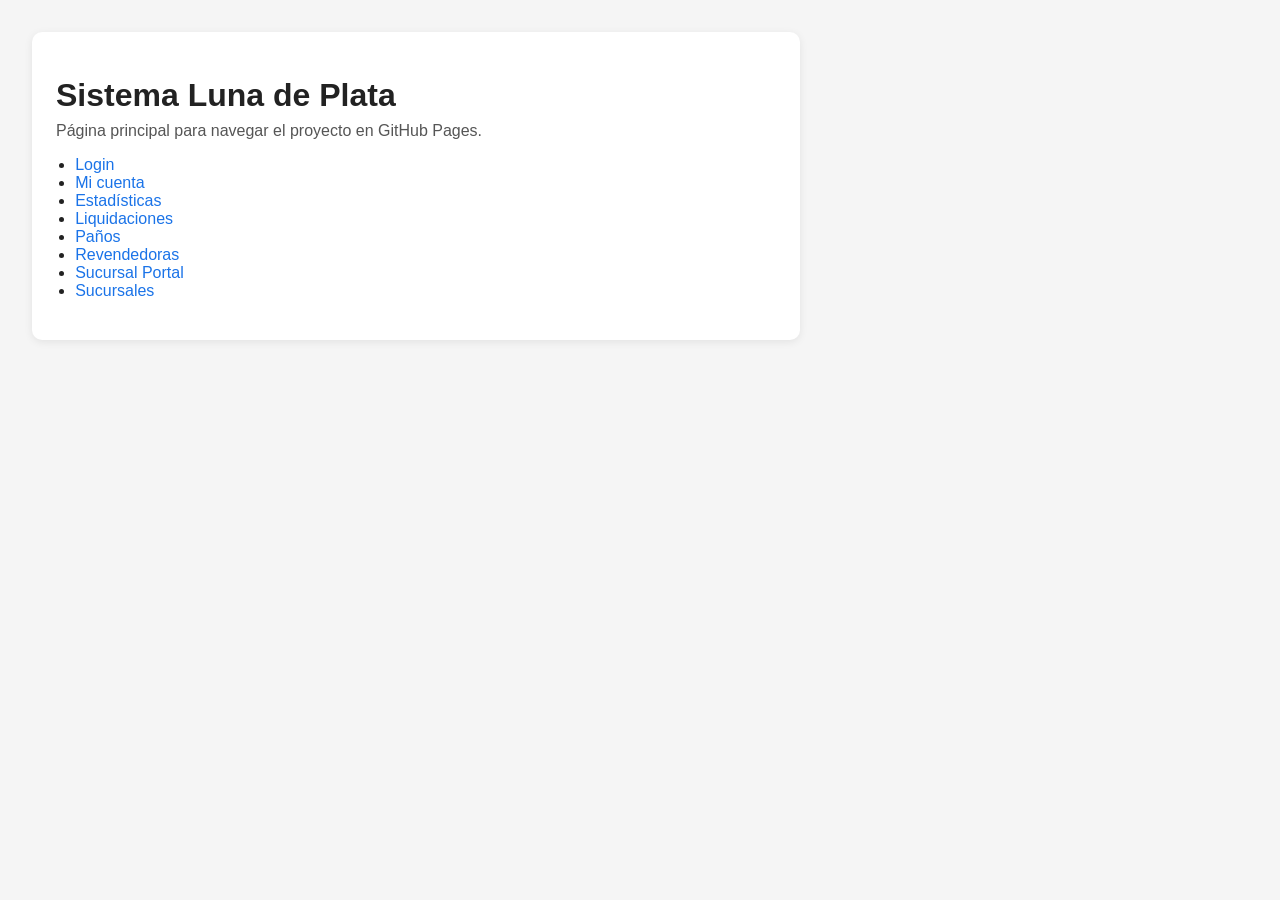
<file: index.html>
<!DOCTYPE html>
<html lang="es">
<head>
  <meta charset="UTF-8" />
  <meta name="viewport" content="width=device-width, initial-scale=1.0" />
  <title>Sistema Luna de Plata</title>
  <style>
    body { font-family: Arial, sans-serif; margin: 0; padding: 2rem; background: #f5f5f5; color: #222; }
    h1 { margin-bottom: 0.5rem; }
    p { margin-top: 0; color: #555; }
    ul { padding-left: 1.2rem; }
    a { color: #1a73e8; text-decoration: none; }
    a:hover { text-decoration: underline; }
    .box { background: #fff; border-radius: 10px; box-shadow: 0 2px 8px rgba(0,0,0,0.08); padding: 1.5rem; max-width: 720px; }
  </style>
</head>
<body>
  <div class="box">
    <h1>Sistema Luna de Plata</h1>
    <p>Página principal para navegar el proyecto en GitHub Pages.</p>
    <ul>
      <li><a href="login.html">Login</a></li>
      <li><a href="mi-cuenta.html">Mi cuenta</a></li>
      <li><a href="estadisticas.html">Estadísticas</a></li>
      <li><a href="liquidaciones.html">Liquidaciones</a></li>
      <li><a href="panos.html">Paños</a></li>
      <li><a href="revendedoras.html">Revendedoras</a></li>
      <li><a href="sucursal-portal.html">Sucursal Portal</a></li>
      <li><a href="sucursales.html">Sucursales</a></li>
    </ul>
  </div>
</body>
</html>
</file>
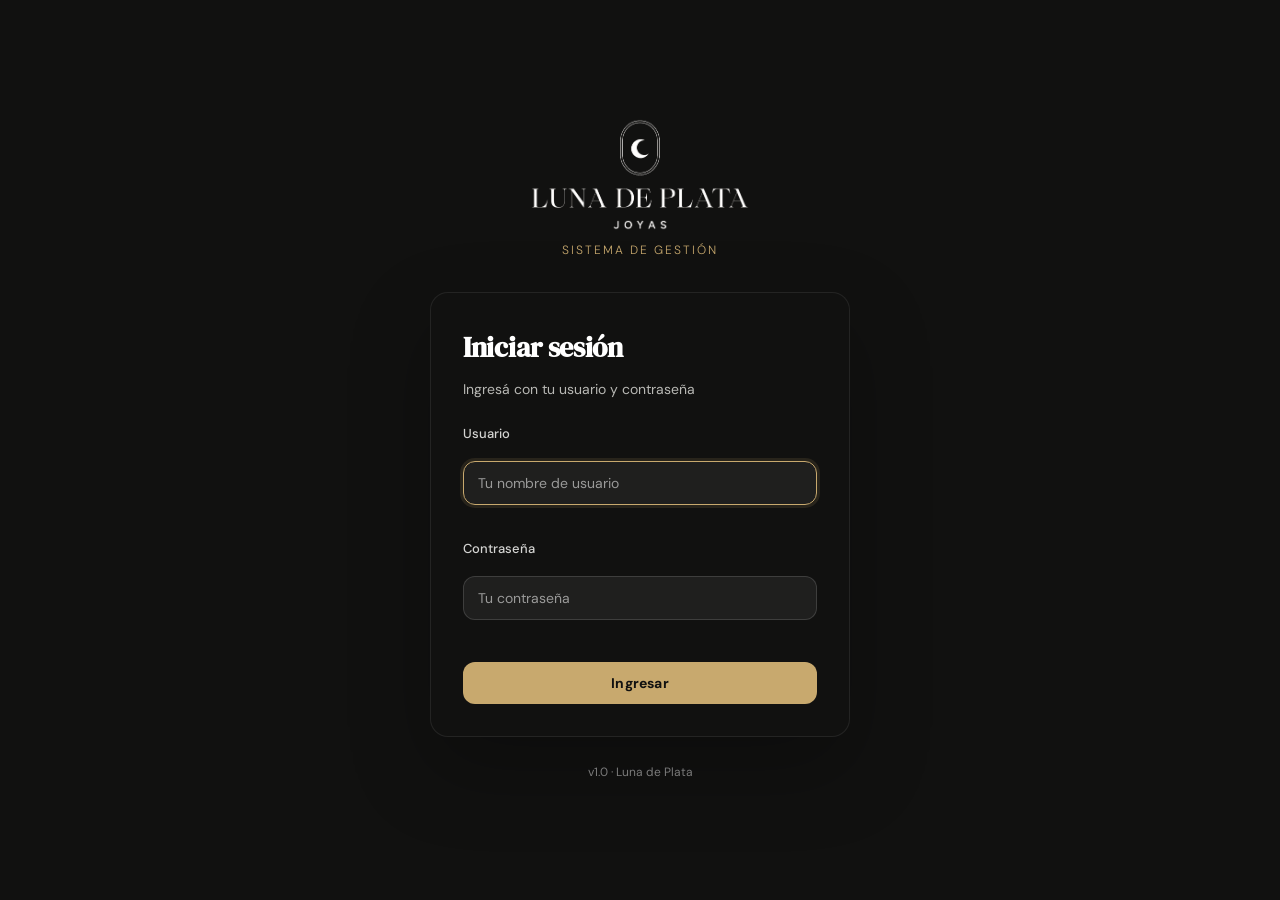
<file: configuracion.html>
<!DOCTYPE html>
<html lang="es">
<head>
  <meta charset="UTF-8">
  <meta name="viewport" content="width=device-width, initial-scale=1.0">
  <title>Configuración — Luna de Plata</title>
  <link rel="stylesheet" href="css/global.css">
  <link rel="stylesheet" href="css/revendedoras.css">
  <link rel="stylesheet" href="css/configuracion.css">

  <!-- Guard: redirigir si no hay sesión de admin -->
  <script>
    (function () {
      try {
        var s = JSON.parse(sessionStorage.getItem('ldp_session'));
        if (!s)                      { window.location.replace('login.html');      }
        else if (s.role !== 'admin') { window.location.replace('mi-cuenta.html'); }
      } catch (e) { window.location.replace('login.html'); }
    })();
  </script>
</head>
<body>

<div class="app-layout">

  <!-- =============================================
       SIDEBAR
  ============================================= -->
  <aside class="sidebar" id="sidebar">
    <div class="sidebar-logo">
      <img src="img/logo-cream.png" alt="Luna de Plata" class="sidebar-logo-img">
      <div class="sidebar-logo-sub">Sistema de gestión</div>
    </div>

    <nav class="sidebar-nav">
      <div class="sidebar-section-label">Principal</div>

      <a href="revendedoras.html" class="sidebar-nav-item">
        <svg class="sidebar-nav-icon" xmlns="http://www.w3.org/2000/svg" viewBox="0 0 24 24" fill="none" stroke="currentColor" stroke-width="1.8">
          <path d="M17 21v-2a4 4 0 0 0-4-4H5a4 4 0 0 0-4 4v2"/>
          <circle cx="9" cy="7" r="4"/>
          <path d="M23 21v-2a4 4 0 0 0-3-3.87"/>
          <path d="M16 3.13a4 4 0 0 1 0 7.75"/>
        </svg>
        Revendedoras
      </a>

      <a href="panos.html" class="sidebar-nav-item">
        <svg class="sidebar-nav-icon" xmlns="http://www.w3.org/2000/svg" viewBox="0 0 24 24" fill="none" stroke="currentColor" stroke-width="1.8">
          <rect x="3" y="3" width="18" height="18" rx="2"/>
          <path d="M3 9h18M3 15h18M9 3v18M15 3v18"/>
        </svg>
        Paños
      </a>

      <a href="liquidaciones.html" class="sidebar-nav-item">
        <svg class="sidebar-nav-icon" xmlns="http://www.w3.org/2000/svg" viewBox="0 0 24 24" fill="none" stroke="currentColor" stroke-width="1.8">
          <line x1="12" y1="1" x2="12" y2="23"/>
          <path d="M17 5H9.5a3.5 3.5 0 0 0 0 7h5a3.5 3.5 0 0 1 0 7H6"/>
        </svg>
        Liquidaciones
      </a>

      <a href="estadisticas.html" class="sidebar-nav-item">
        <svg class="sidebar-nav-icon" xmlns="http://www.w3.org/2000/svg" viewBox="0 0 24 24" fill="none" stroke="currentColor" stroke-width="1.8">
          <line x1="18" y1="20" x2="18" y2="10"/><line x1="12" y1="20" x2="12" y2="4"/><line x1="6" y1="20" x2="6" y2="14"/>
        </svg>
        Estadísticas
      </a>

      <a href="sucursales.html" class="sidebar-nav-item">
        <svg class="sidebar-nav-icon" xmlns="http://www.w3.org/2000/svg" viewBox="0 0 24 24" fill="none" stroke="currentColor" stroke-width="1.8">
          <path d="M3 9l9-7 9 7v11a2 2 0 0 1-2 2H5a2 2 0 0 1-2-2z"/>
          <polyline points="9 22 9 12 15 12 15 22"/>
        </svg>
        Sucursales
      </a>

      <a href="configuracion.html" class="sidebar-nav-item active">
        <svg class="sidebar-nav-icon" xmlns="http://www.w3.org/2000/svg" viewBox="0 0 24 24" fill="none" stroke="currentColor" stroke-width="1.8">
          <circle cx="12" cy="12" r="3"/>
          <path d="M19.4 15a1.65 1.65 0 0 0 .33 1.82l.06.06a2 2 0 1 1-2.83 2.83l-.06-.06a1.65 1.65 0 0 0-1.82-.33 1.65 1.65 0 0 0-1 1.51V21a2 2 0 0 1-4 0v-.09A1.65 1.65 0 0 0 9 19.4a1.65 1.65 0 0 0-1.82.33l-.06.06a2 2 0 1 1-2.83-2.83l.06-.06a1.65 1.65 0 0 0 .33-1.82 1.65 1.65 0 0 0-1.51-1H3a2 2 0 0 1 0-4h.09A1.65 1.65 0 0 0 4.6 9a1.65 1.65 0 0 0-.33-1.82l-.06-.06a2 2 0 1 1 2.83-2.83l.06.06a1.65 1.65 0 0 0 1.82.33H9a1.65 1.65 0 0 0 1-1.51V3a2 2 0 0 1 4 0v.09a1.65 1.65 0 0 0 1 1.51 1.65 1.65 0 0 0 1.82-.33l.06-.06a2 2 0 1 1 2.83 2.83l-.06.06a1.65 1.65 0 0 0-.33 1.82V9a1.65 1.65 0 0 0 1.51 1H21a2 2 0 0 1 0 4h-.09a1.65 1.65 0 0 0-1.51 1z"/>
        </svg>
        Configuración
      </a>

    </nav>

    <div class="sidebar-footer">
      <div class="sidebar-footer-text">v1.0 · Luna de Plata</div>
    </div>
  </aside>

  <!-- =============================================
       MAIN
  ============================================= -->
  <main class="main-content">

    <!-- Header -->
    <header class="page-header">
      <div class="page-header-breadcrumb">
        <span>Luna de Plata</span>
        <svg width="14" height="14" viewBox="0 0 24 24" fill="none" stroke="currentColor" stroke-width="2"><path d="M9 18l6-6-6-6"/></svg>
        <span>Configuración</span>
      </div>
      <div class="header-actions">
        <button class="btn btn-gold" onclick="window.ConfiguracionPage.abrirModalNueva()">
          <svg xmlns="http://www.w3.org/2000/svg" width="14" height="14" viewBox="0 0 24 24" fill="none" stroke="currentColor" stroke-width="2.5"><line x1="12" y1="5" x2="12" y2="19"/><line x1="5" y1="12" x2="19" y2="12"/></svg>
          Nueva nomenclatura
        </button>
      </div>
    </header>

    <!-- Body -->
    <div class="page-body">

      <div class="section-toolbar" style="margin-bottom: var(--space-3)">
        <h2 class="section-title">Nomenclaturas de productos</h2>
      </div>
      <p class="config-intro">
        Acá se cargan los códigos y descripciones que aparecen como sugerencia al completar un paño.
        Elegí el sector (ej. Anillos, Aros, Cadenas...) y agregá las nomenclaturas nuevas que necesites:
        van a estar disponibles al instante en el formulario de paños de todas las sucursales y revendedoras.
      </p>

      <!-- Toolbar: sector + búsqueda -->
      <div class="config-toolbar">
        <div class="form-group">
          <label class="form-label" for="config-categoria">Sector</label>
          <select class="form-select" id="config-categoria">
            <!-- Poblado por JS -->
          </select>
        </div>
        <div class="form-group search">
          <label class="form-label" for="config-busqueda">Buscar</label>
          <input type="text" class="form-input" id="config-busqueda" placeholder="Buscar por código o descripción...">
        </div>
      </div>

      <div class="section-toolbar">
        <h2 class="section-title">Nomenclaturas del sector</h2>
        <span class="section-count" id="nom-count">0</span>
      </div>

      <div id="nomenclaturas-lista" class="nom-list">
        <!-- Renderizado por JS -->
      </div>

    </div><!-- /page-body -->
  </main><!-- /main-content -->
</div><!-- /app-layout -->


<!-- =============================================
     MODAL — NUEVA NOMENCLATURA
============================================= -->
<div class="modal-overlay" id="modal-nomenclatura">
  <div class="modal">
    <div class="modal-header">
      <div>
        <h2 class="modal-title">Nueva nomenclatura</h2>
        <p class="modal-subtitle">Se suma a las sugerencias del sector elegido</p>
      </div>
      <button class="modal-close" onclick="window.ConfiguracionPage.cerrarModal()">
        <svg xmlns="http://www.w3.org/2000/svg" width="18" height="18" viewBox="0 0 24 24" fill="none" stroke="currentColor" stroke-width="2"><line x1="18" y1="6" x2="6" y2="18"/><line x1="6" y1="6" x2="18" y2="18"/></svg>
      </button>
    </div>
    <form id="form-nomenclatura" novalidate>
      <div class="modal-body">

        <div class="form-group">
          <label class="form-label required" for="nom-sector">Sector</label>
          <select class="form-select" id="nom-sector" required>
            <!-- Poblado por JS -->
          </select>
        </div>

        <div class="form-grid">
          <div class="form-group">
            <label class="form-label" for="nom-codigo">Código</label>
            <input type="text" class="form-input" id="nom-codigo" placeholder="Ej: APDU" maxlength="12">
            <span class="form-hint">Opcional. Se convierte a mayúsculas automáticamente.</span>
          </div>
          <div class="form-group">
            <label class="form-label required" for="nom-descripcion">Descripción</label>
            <input type="text" class="form-input" id="nom-descripcion" placeholder="Ej: ANILLO PLATA 925 (DUBLE)" required>
            <span class="form-error" id="error-nom-descripcion" style="display:none"></span>
          </div>
        </div>

        <div class="nom-preview" id="nom-preview-wrap" style="display:none">
          Va a aparecer como: <strong id="nom-preview-texto"></strong>
        </div>

      </div>
      <div class="modal-footer">
        <button type="button" class="btn btn-ghost" onclick="window.ConfiguracionPage.cerrarModal()">Cancelar</button>
        <button type="submit" class="btn btn-gold">Guardar nomenclatura</button>
      </div>
    </form>
  </div>
</div>


<!-- =============================================
     TOAST CONTAINER
============================================= -->
<div class="toast-container" id="toast-container"></div>


<!-- =============================================
     SCRIPTS
============================================= -->
<script>
  window.UI = {
    mostrarToast(mensaje, tipo = 'default') {
      const container = document.getElementById('toast-container');
      if (!container) return;
      const toast = document.createElement('div');
      toast.className = `toast toast-${tipo}`;
      toast.innerHTML = `
        <svg xmlns="http://www.w3.org/2000/svg" width="15" height="15" viewBox="0 0 24 24" fill="none" stroke="currentColor" stroke-width="2.5">
          ${tipo === 'success' ? '<polyline points="20 6 9 17 4 12"/>' :
            tipo === 'danger'  ? '<line x1="18" y1="6" x2="6" y2="18"/><line x1="6" y1="6" x2="18" y2="18"/>' :
            '<circle cx="12" cy="12" r="10"/><line x1="12" y1="8" x2="12" y2="12"/><line x1="12" y1="16" x2="12.01" y2="16"/>'}
        </svg>
        <span>${mensaje}</span>`;
      container.appendChild(toast);
      setTimeout(() => {
        toast.classList.add('toast-exit');
        toast.addEventListener('animationend', () => toast.remove(), { once: true });
      }, 3000);
    }
  };
</script>

<script src="js/revendedoras/storage.js"></script>
<script src="js/auth.js"></script>
<script src="js/panos/nomenclaturas.js"></script>
<script src="js/configuracion/configuracion-page.js"></script>

<script>
  document.addEventListener('DOMContentLoaded', () => {
    window.Auth.inicializar();
    window.Auth.inyectarSidebar();
    window.ConfiguracionPage.inicializar();
  });
</script>

</body>
</html>
</file>
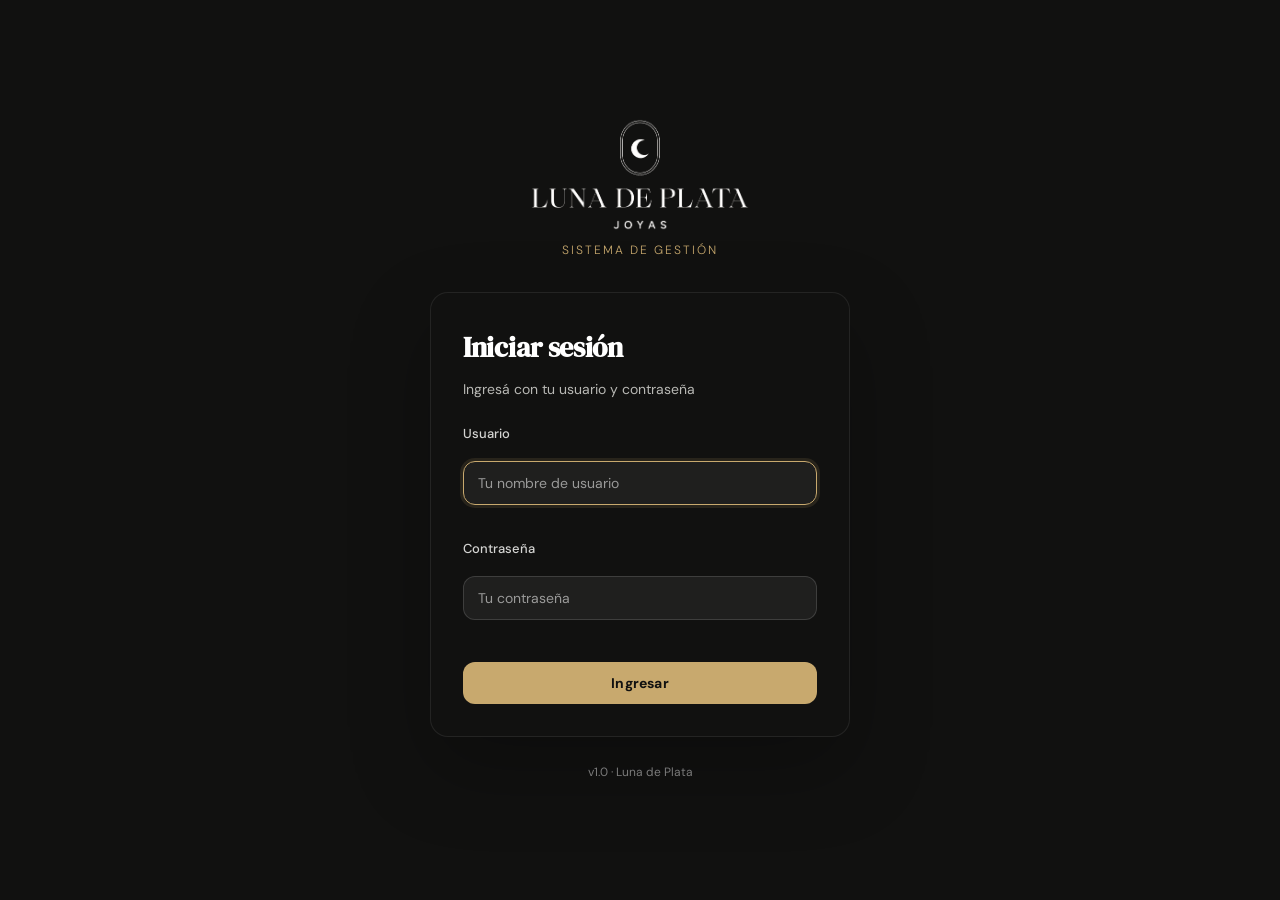
<file: estadisticas.html>
<!DOCTYPE html>
<html lang="es">
<head>
  <meta charset="UTF-8">
  <meta name="viewport" content="width=device-width, initial-scale=1.0">
  <title>Estadísticas — Luna de Plata</title>
  <link rel="stylesheet" href="css/global.css">
  <link rel="stylesheet" href="css/estadisticas.css">

  <!-- Guard: redirigir si no hay sesión de admin -->
  <script>
    (function () {
      try {
        var s = JSON.parse(sessionStorage.getItem('ldp_session'));
        if (!s)                      { window.location.replace('login.html');      }
        else if (s.role !== 'admin') { window.location.replace('mi-cuenta.html'); }
      } catch (e) { window.location.replace('login.html'); }
    })();
  </script>
</head>
<body>

<div class="app-layout">

  <!-- =============================================
       SIDEBAR
  ============================================= -->
  <aside class="sidebar" id="sidebar">
    <div class="sidebar-logo">
      <img src="img/logo-cream.png" alt="Luna de Plata" class="sidebar-logo-img">
      <div class="sidebar-logo-sub">Sistema de gestión</div>
    </div>

    <nav class="sidebar-nav">
      <div class="sidebar-section-label">Principal</div>

      <a href="revendedoras.html" class="sidebar-nav-item">
        <svg class="sidebar-nav-icon" xmlns="http://www.w3.org/2000/svg" viewBox="0 0 24 24" fill="none" stroke="currentColor" stroke-width="1.8">
          <path d="M17 21v-2a4 4 0 0 0-4-4H5a4 4 0 0 0-4 4v2"/>
          <circle cx="9" cy="7" r="4"/>
          <path d="M23 21v-2a4 4 0 0 0-3-3.87"/>
          <path d="M16 3.13a4 4 0 0 1 0 7.75"/>
        </svg>
        Revendedoras
      </a>

      <a href="panos.html" class="sidebar-nav-item">
        <svg class="sidebar-nav-icon" xmlns="http://www.w3.org/2000/svg" viewBox="0 0 24 24" fill="none" stroke="currentColor" stroke-width="1.8">
          <rect x="3" y="3" width="18" height="18" rx="2"/>
          <path d="M3 9h18M3 15h18M9 3v18M15 3v18"/>
        </svg>
        Paños
      </a>

      <a href="liquidaciones.html" class="sidebar-nav-item">
        <svg class="sidebar-nav-icon" xmlns="http://www.w3.org/2000/svg" viewBox="0 0 24 24" fill="none" stroke="currentColor" stroke-width="1.8">
          <line x1="12" y1="1" x2="12" y2="23"/>
          <path d="M17 5H9.5a3.5 3.5 0 0 0 0 7h5a3.5 3.5 0 0 1 0 7H6"/>
        </svg>
        Liquidaciones
      </a>
 <a href="estadisticas.html" class="sidebar-nav-item active">
        <svg class="sidebar-nav-icon" xmlns="http://www.w3.org/2000/svg" viewBox="0 0 24 24" fill="none" stroke="currentColor" stroke-width="1.8">
          <line x1="18" y1="20" x2="18" y2="10"/>
          <line x1="12" y1="20" x2="12" y2="4"/>
          <line x1="6"  y1="20" x2="6"  y2="14"/>
        </svg>
        Estadísticas
      </a>


      <a href="sucursales.html" class="sidebar-nav-item">
        <svg class="sidebar-nav-icon" xmlns="http://www.w3.org/2000/svg" viewBox="0 0 24 24" fill="none" stroke="currentColor" stroke-width="1.8">
          <path d="M3 9l9-7 9 7v11a2 2 0 0 1-2 2H5a2 2 0 0 1-2-2z"/>
          <polyline points="9 22 9 12 15 12 15 22"/>
        </svg>
        Sucursales
      </a>

     
    </nav>

    <div class="sidebar-footer">
      <div class="sidebar-footer-text">v1.0 · Luna de Plata</div>
    </div>
  </aside>

  <!-- =============================================
       MAIN
  ============================================= -->
  <main class="main-content">

    <!-- Header -->
    <header class="page-header">
      <div class="page-header-breadcrumb">
        <span>Luna de Plata</span>
        <svg width="14" height="14" viewBox="0 0 24 24" fill="none" stroke="currentColor" stroke-width="2"><path d="M9 18l6-6-6-6"/></svg>
        <span>Estadísticas</span>
      </div>
    </header>

    <!-- Body -->
    <div class="page-body">

      <!-- Filtros -->
      <div class="est-filtros">
        <span class="est-filtros-label">Filtrar por:</span>
        <select class="form-input" id="est-filtro-anio">
          <option value="">Todos los años</option>
        </select>
        <select class="form-input" id="est-filtro-mes">
          <option value="">Todos los meses</option>
        </select>
      </div>

      <!-- KPI cards -->
      <div class="est-kpis" id="est-kpis">
        <!-- Renderizado por JS -->
      </div>

      <!-- Ranking de revendedoras -->
      <div class="est-section" id="est-ranking">
        <!-- Renderizado por JS -->
      </div>

      <!-- Lo más vendido por categoría -->
      <div class="est-section" id="est-categorias">
        <!-- Renderizado por JS -->
      </div>

      <!-- Evolución mensual -->
      <div class="est-section" id="est-evolucion">
        <!-- Renderizado por JS -->
      </div>

    </div><!-- /page-body -->
  </main><!-- /main-content -->
</div><!-- /app-layout -->


<!-- =============================================
     TOAST CONTAINER
============================================= -->
<div class="toast-container" id="toast-container"></div>


<!-- =============================================
     SCRIPTS
============================================= -->
<script>
  window.UI = {
    mostrarToast(mensaje, tipo = 'default') {
      const container = document.getElementById('toast-container');
      if (!container) return;
      const toast = document.createElement('div');
      toast.className = `toast toast-${tipo}`;
      toast.innerHTML = `
        <svg xmlns="http://www.w3.org/2000/svg" width="15" height="15" viewBox="0 0 24 24" fill="none" stroke="currentColor" stroke-width="2.5">
          ${tipo === 'success' ? '<polyline points="20 6 9 17 4 12"/>' :
            tipo === 'danger'  ? '<line x1="18" y1="6" x2="6" y2="18"/><line x1="6" y1="6" x2="18" y2="18"/>' :
            '<circle cx="12" cy="12" r="10"/><line x1="12" y1="8" x2="12" y2="12"/><line x1="12" y1="16" x2="12.01" y2="16"/>'}
        </svg>
        <span>${mensaje}</span>`;
      container.appendChild(toast);
      setTimeout(() => {
        toast.classList.add('toast-exit');
        toast.addEventListener('animationend', () => toast.remove(), { once: true });
      }, 3000);
    }
  };
</script>

<script src="js/revendedoras/storage.js"></script>
<script src="js/auth.js"></script>
<script src="js/revendedoras/calculos.js"></script>
<script src="js/shared/formato-numero.js"></script>
<script src="js/estadisticas/estadisticas-page.js"></script>

<script>
  document.addEventListener('DOMContentLoaded', () => {
    window.Auth.inicializar();
    window.Auth.inyectarSidebar();
    window.EstadisticasPage.inicializar();
  });
</script>

</body>
</html>
</file>
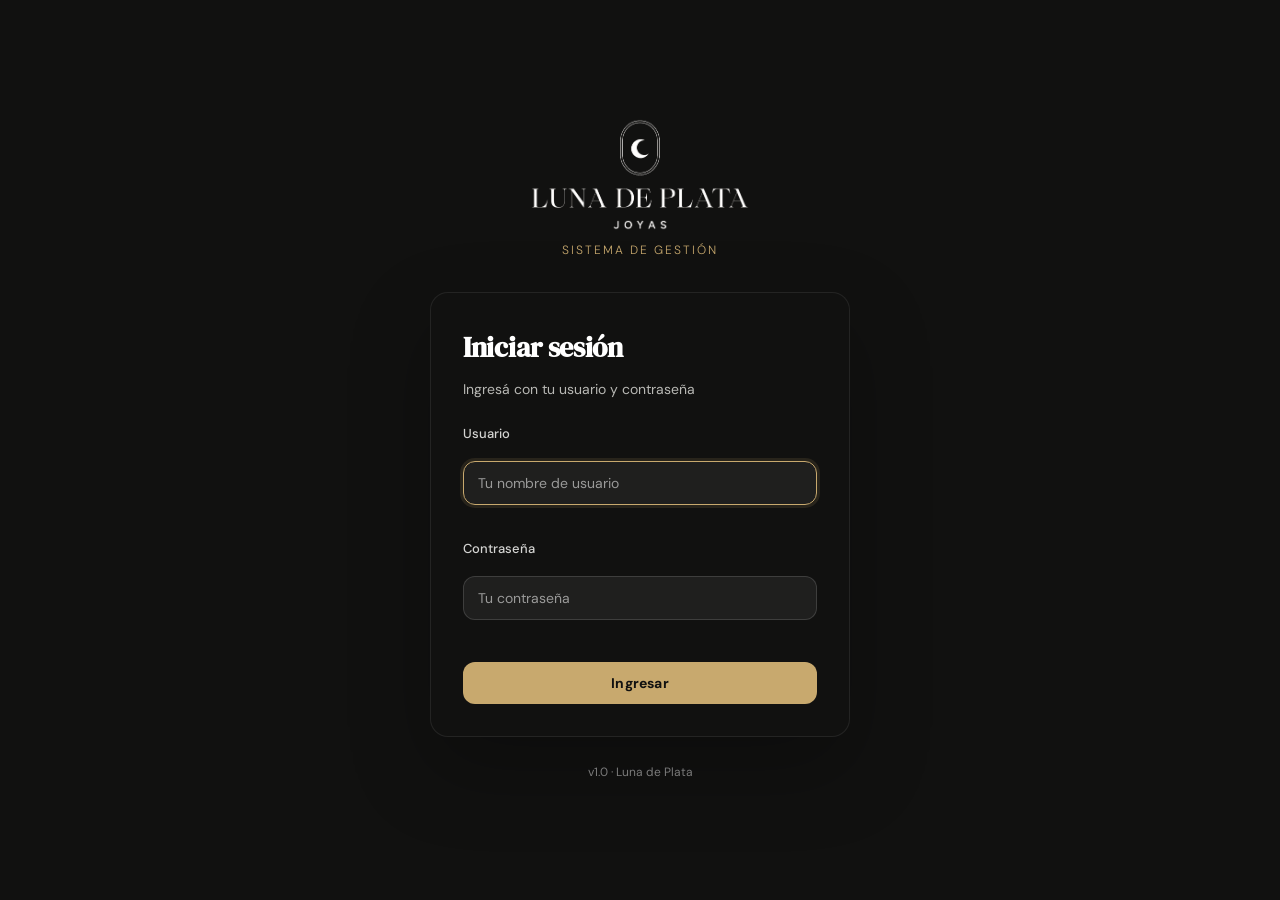
<file: liquidacion-revendedora.html>
<!DOCTYPE html>
<html lang="es">
<head>
  <meta charset="UTF-8">
  <meta name="viewport" content="width=device-width, initial-scale=1.0">
  <title>Liquidación — Luna de Plata</title>
  <link rel="stylesheet" href="css/global.css">
  <link rel="stylesheet" href="css/revendedoras.css">
  <link rel="stylesheet" href="css/liquidaciones.css">

  <!-- Guard: redirigir si no hay sesión de admin -->
  <script>
    (function () {
      try {
        var s = JSON.parse(sessionStorage.getItem('ldp_session'));
        if (!s)                      { window.location.replace('login.html');      }
        else if (s.role !== 'admin') { window.location.replace('mi-cuenta.html'); }
      } catch (e) { window.location.replace('login.html'); }
    })();
  </script>
</head>
<body>

<div class="app-layout">

  <!-- =============================================
       SIDEBAR
  ============================================= -->
  <aside class="sidebar" id="sidebar">
    <div class="sidebar-logo">
      <img src="img/logo-cream.png" alt="Luna de Plata" class="sidebar-logo-img">
      <div class="sidebar-logo-sub">Sistema de gestión</div>
    </div>

    <nav class="sidebar-nav">
      <div class="sidebar-section-label">Principal</div>

      <a href="revendedoras.html" class="sidebar-nav-item">
        <svg class="sidebar-nav-icon" xmlns="http://www.w3.org/2000/svg" viewBox="0 0 24 24" fill="none" stroke="currentColor" stroke-width="1.8">
          <path d="M17 21v-2a4 4 0 0 0-4-4H5a4 4 0 0 0-4 4v2"/>
          <circle cx="9" cy="7" r="4"/>
          <path d="M23 21v-2a4 4 0 0 0-3-3.87"/>
          <path d="M16 3.13a4 4 0 0 1 0 7.75"/>
        </svg>
        Revendedoras
      </a>

      <a href="panos.html" class="sidebar-nav-item">
        <svg class="sidebar-nav-icon" xmlns="http://www.w3.org/2000/svg" viewBox="0 0 24 24" fill="none" stroke="currentColor" stroke-width="1.8">
          <rect x="3" y="3" width="18" height="18" rx="2"/>
          <path d="M3 9h18M3 15h18M9 3v18M15 3v18"/>
        </svg>
        Paños
      </a>

      <a href="liquidaciones.html" class="sidebar-nav-item active">
        <svg class="sidebar-nav-icon" xmlns="http://www.w3.org/2000/svg" viewBox="0 0 24 24" fill="none" stroke="currentColor" stroke-width="1.8">
          <line x1="12" y1="1" x2="12" y2="23"/>
          <path d="M17 5H9.5a3.5 3.5 0 0 0 0 7h5a3.5 3.5 0 0 1 0 7H6"/>
        </svg>
        Liquidaciones
      </a>

      <a href="estadisticas.html" class="sidebar-nav-item">
        <svg class="sidebar-nav-icon" xmlns="http://www.w3.org/2000/svg" viewBox="0 0 24 24" fill="none" stroke="currentColor" stroke-width="1.8">
          <line x1="18" y1="20" x2="18" y2="10"/><line x1="12" y1="20" x2="12" y2="4"/><line x1="6" y1="20" x2="6" y2="14"/>
        </svg>
        Estadísticas
      </a>

      <a href="sucursales.html" class="sidebar-nav-item">
        <svg class="sidebar-nav-icon" xmlns="http://www.w3.org/2000/svg" viewBox="0 0 24 24" fill="none" stroke="currentColor" stroke-width="1.8">
          <path d="M3 9l9-7 9 7v11a2 2 0 0 1-2 2H5a2 2 0 0 1-2-2z"/>
          <polyline points="9 22 9 12 15 12 15 22"/>
        </svg>
        Sucursales
      </a>

      <a href="configuracion.html" class="sidebar-nav-item">
        <svg class="sidebar-nav-icon" xmlns="http://www.w3.org/2000/svg" viewBox="0 0 24 24" fill="none" stroke="currentColor" stroke-width="1.8">
          <circle cx="12" cy="12" r="3"/>
          <path d="M19.4 15a1.65 1.65 0 0 0 .33 1.82l.06.06a2 2 0 1 1-2.83 2.83l-.06-.06a1.65 1.65 0 0 0-1.82-.33 1.65 1.65 0 0 0-1 1.51V21a2 2 0 0 1-4 0v-.09A1.65 1.65 0 0 0 9 19.4a1.65 1.65 0 0 0-1.82.33l-.06.06a2 2 0 1 1-2.83-2.83l.06-.06a1.65 1.65 0 0 0 .33-1.82 1.65 1.65 0 0 0-1.51-1H3a2 2 0 0 1 0-4h.09A1.65 1.65 0 0 0 4.6 9a1.65 1.65 0 0 0-.33-1.82l-.06-.06a2 2 0 1 1 2.83-2.83l.06.06a1.65 1.65 0 0 0 1.82.33H9a1.65 1.65 0 0 0 1-1.51V3a2 2 0 0 1 4 0v.09a1.65 1.65 0 0 0 1 1.51 1.65 1.65 0 0 0 1.82-.33l.06-.06a2 2 0 1 1 2.83 2.83l-.06.06a1.65 1.65 0 0 0-.33 1.82V9a1.65 1.65 0 0 0 1.51 1H21a2 2 0 0 1 0 4h-.09a1.65 1.65 0 0 0-1.51 1z"/>
        </svg>
        Configuración
      </a>

    </nav>

    <div class="sidebar-footer">
      <div class="sidebar-footer-text">v1.0 · Luna de Plata</div>
    </div>
  </aside>

  <!-- =============================================
       MAIN
  ============================================= -->
  <main class="main-content">

    <!-- Header -->
    <header class="page-header">
      <div class="page-header-breadcrumb">
        <span>Luna de Plata</span>
        <svg width="14" height="14" viewBox="0 0 24 24" fill="none" stroke="currentColor" stroke-width="2"><path d="M9 18l6-6-6-6"/></svg>
        <span><a href="liquidaciones.html" style="color:inherit; text-decoration:none;">Liquidaciones</a></span>
        <svg width="14" height="14" viewBox="0 0 24 24" fill="none" stroke="currentColor" stroke-width="2"><path d="M9 18l6-6-6-6"/></svg>
        <span id="lr-breadcrumb-nombre">—</span>
      </div>
      <div class="header-actions">
        <a href="liquidaciones.html" class="btn btn-ghost">
          <svg xmlns="http://www.w3.org/2000/svg" width="14" height="14" viewBox="0 0 24 24" fill="none" stroke="currentColor" stroke-width="2"><path d="M19 12H5M12 5l-7 7 7 7"/></svg>
          Volver a Liquidaciones
        </a>
      </div>
    </header>

    <!-- Body -->
    <div class="page-body">

      <!-- Cabecera de la revendedora -->
      <div class="liq-group" id="lr-rev-header" style="padding: var(--space-5); margin-bottom: var(--space-5);">
        <div class="revendedora-detail-header" style="margin-bottom:0; padding-bottom:0; border-bottom:none;">
          <div class="revendedora-detail-avatar" id="lr-avatar">?</div>
          <div class="revendedora-detail-info" style="flex:1;">
            <h2 id="lr-nombre">—</h2>
            <p id="lr-meta">—</p>
          </div>
          <div style="text-align:right;">
            <div class="stat-card-label">Saldo actual</div>
            <div class="stat-card-value" id="lr-saldo" style="font-size:20px;">$0</div>
          </div>
        </div>
      </div>

      <!-- Grupo de liquidaciones de esta revendedora (renderizado por liquidaciones-page.js) -->
      <div id="liq-grupos"></div>

    </div><!-- /page-body -->
  </main>
</div><!-- /app-layout -->

<!-- =============================================
     MODAL — EDITAR LIQUIDACIÓN (datos del paño)
============================================= -->
<div class="modal-overlay" id="modal-liq-edit">
  <div class="modal">
    <div class="modal-header">
      <div>
        <h2 class="modal-title" id="modal-liq-edit-titulo">Editar Liquidación</h2>
      </div>
      <button class="modal-close" onclick="window.LiqPage.cerrarModalLiq()">
        <svg xmlns="http://www.w3.org/2000/svg" width="18" height="18" viewBox="0 0 24 24" fill="none" stroke="currentColor" stroke-width="2">
          <line x1="18" y1="6" x2="6" y2="18"/><line x1="6" y1="6" x2="18" y2="18"/>
        </svg>
      </button>
    </div>
    <div class="modal-body">
      <form id="form-liq-edit" onsubmit="event.preventDefault(); window.LiqPage.guardarLiquidacion();">

        <div class="form-grid form-grid-2">
          <div class="form-group">
            <label class="form-label" for="liq-edit-monto">Monto que debe (a Luna de Plata)</label>
            <input type="text" inputmode="numeric" class="form-input input-miles" id="liq-edit-monto" placeholder="0">
          </div>
          <div class="form-group">
            <label class="form-label" for="liq-edit-vta-total">Venta total del paño</label>
            <input type="text" inputmode="numeric" class="form-input input-miles" id="liq-edit-vta-total" placeholder="0">
          </div>
        </div>

        <div class="form-group">
          <label class="form-label" for="liq-edit-circulo">Círculo</label>
          <input type="text" class="form-input" id="liq-edit-circulo" placeholder="Ej: ORO, PLATA...">
          <span class="form-hint">Escribí lo que corresponda</span>
        </div>

        <div class="form-group">
          <label class="form-label" for="liq-edit-fecha-entrega">Fecha de entrega (paño) — TEST</label>
          <input type="date" class="form-input" id="liq-edit-fecha-entrega">
          <span class="form-hint">Temporal, para probar mora/intereses/premio. Se va a quitar después.</span>
        </div>

        <div id="liq-edit-premio-wrap" style="display:none;">
          <div class="divider-label">Premio</div>
          <div class="form-grid form-grid-2">
            <div class="form-group">
              <label class="form-label" for="liq-edit-premio">Descripción del premio</label>
              <input type="text" class="form-input" id="liq-edit-premio" placeholder="Ej: Collar de plata (opcional)">
            </div>
            <div class="form-group">
              <label class="form-label" for="liq-edit-premio-fecha">Fecha del premio</label>
              <input type="date" class="form-input" id="liq-edit-premio-fecha">
            </div>
          </div>
        </div>

      </form>
    </div>
    <div class="modal-footer">
      <button class="btn btn-ghost" onclick="window.LiqPage.cerrarModalLiq()">Cancelar</button>
      <button class="btn btn-gold" onclick="window.LiqPage.guardarLiquidacion()">Guardar</button>
    </div>
  </div>
</div>

<!-- =============================================
     MODAL — AGREGAR / EDITAR PAGO
============================================= -->
<div class="modal-overlay" id="modal-pago">
  <div class="modal modal-lg">
    <div class="modal-header">
      <div>
        <h2 class="modal-title" id="modal-pago-titulo">Agregar Pago</h2>
      </div>
      <button class="modal-close" onclick="window.LiqPage.cerrarModalPago()">
        <svg xmlns="http://www.w3.org/2000/svg" width="18" height="18" viewBox="0 0 24 24" fill="none" stroke="currentColor" stroke-width="2">
          <line x1="18" y1="6" x2="6" y2="18"/><line x1="6" y1="6" x2="18" y2="18"/>
        </svg>
      </button>
    </div>
    <div class="modal-body">
      <form id="form-pago" onsubmit="event.preventDefault(); window.LiqPage.guardarPago();">

        <!-- Fecha + Entrega -->
        <div class="form-grid form-grid-2">
          <div class="form-group">
            <label class="form-label required" for="pago-fecha">Fecha del pago</label>
            <input type="date" class="form-input" id="pago-fecha">
            <span class="form-hint">Al cambiar la fecha se calculan los intereses automáticamente</span>
          </div>
          <div class="form-group">
            <label class="form-label" for="pago-entrega">Entrega</label>
            <input type="text" inputmode="numeric" class="form-input input-miles" id="pago-entrega" placeholder="0">
          </div>
        </div>

        <!-- Varios -->
        <div class="form-grid form-grid-2">
          <div class="form-group">
            <label class="form-label" for="pago-varios-desc">Varios (descripción)</label>
            <input type="text" class="form-input" id="pago-varios-desc" placeholder="Ej: costo de envío">
          </div>
          <div class="form-group">
            <label class="form-label" for="pago-varios-monto">Varios (monto)</label>
            <input type="text" inputmode="numeric" class="form-input input-miles" id="pago-varios-monto" placeholder="0">
            <span class="form-hint">Positivo suma al saldo (cargo); negativo resta</span>
          </div>
        </div>

        <!-- Pago extra + Forma pago -->
        <div class="form-grid form-grid-2">
          <div class="form-group">
            <label class="form-label" for="pago-pago-extra">Pago extra</label>
            <input type="text" inputmode="numeric" class="form-input input-miles" id="pago-pago-extra" placeholder="0">
          </div>
          <div class="form-group">
            <label class="form-label" for="pago-detalle">Forma de pago</label>
            <select class="form-input" id="pago-detalle">
              <option value="">—</option>
              <option value="Transferencia">Transferencia</option>
              <option value="Efectivo">Efectivo</option>
              <option value="Mixto">Mixto</option>
            </select>
          </div>
        </div>

        <!-- Efectivo -->
        <div class="divider-label">Efectivo</div>
        <div class="form-grid form-grid-2">
          <div class="form-group" data-pago-cash style="display:none;">
            <label class="form-label" for="pago-efectivo-20000">Billetes $20.000</label>
            <input type="number" class="form-input" id="pago-efectivo-20000" min="0" step="1" placeholder="0">
          </div>
          <div class="form-group" data-pago-cash style="display:none;">
            <label class="form-label" for="pago-efectivo-10000">Billetes $10.000</label>
            <input type="number" class="form-input" id="pago-efectivo-10000" min="0" step="1" placeholder="0">
          </div>
          <div class="form-group" data-pago-cash style="display:none;">
            <label class="form-label" for="pago-efectivo-2000">Billetes $2000</label>
            <input type="number" class="form-input" id="pago-efectivo-2000" min="0" step="1" placeholder="0">
          </div>
          <div class="form-group" data-pago-cash style="display:none;">
            <label class="form-label" for="pago-efectivo-1000">Billetes $1000</label>
            <input type="number" class="form-input" id="pago-efectivo-1000" min="0" step="1" placeholder="0">
          </div>
          <div class="form-group" data-pago-cash style="display:none;">
            <label class="form-label" for="pago-efectivo-500">Billetes $500</label>
            <input type="number" class="form-input" id="pago-efectivo-500" min="0" step="1" placeholder="0">
          </div>
          <div class="form-group" data-pago-cash style="display:none;">
            <label class="form-label" for="pago-efectivo-200">Billetes $200</label>
            <input type="number" class="form-input" id="pago-efectivo-200" min="0" step="1" placeholder="0">
          </div>
          <div class="form-group" data-pago-cash style="display:none;">
            <label class="form-label" for="pago-efectivo-100">Billetes $100</label>
            <input type="number" class="form-input" id="pago-efectivo-100" min="0" step="1" placeholder="0">
          </div>
          <div class="form-group" data-pago-cash style="display:none;">
            <label class="form-label" for="pago-efectivo-50">Billetes $50</label>
            <input type="number" class="form-input" id="pago-efectivo-50" min="0" step="1" placeholder="0">
          </div>
          <div class="form-group form-col-full" data-pago-cash style="display:none;">
            <label class="form-label" for="pago-efectivo-total">Total efectivo</label>
            <input type="number" class="form-input" id="pago-efectivo-total" readonly placeholder="0">
            <span class="form-hint">Calculado automáticamente según billetes</span>
          </div>
        </div>

        <!-- Intereses -->
        <div class="form-grid form-grid-2">
          <div class="form-group">
            <label class="form-label" for="pago-intereses">Intereses</label>
            <input type="number" class="form-input" id="pago-intereses" min="0" step="0.01" readonly placeholder="0">
            <span class="form-hint">Se calcula automático: 15% mensual sobre el saldo pendiente, según los días de demora</span>
          </div>
        </div>

        <!-- Preview saldo -->
        <div class="liq-saldo-preview">
          <div class="liq-saldo-preview-row">
            <span>Saldo anterior</span>
            <span id="preview-saldo-previo">$0</span>
          </div>
          <hr class="liq-saldo-preview-divider">
          <div class="liq-saldo-preview-row">
            <span>Nuevo saldo</span>
            <strong><span class="liq-saldo-nuevo" id="preview-saldo-nuevo">$0</span></strong>
          </div>
        </div>

      </form>
    </div>
    <div class="modal-footer">
      <button class="btn btn-ghost" onclick="window.LiqPage.cerrarModalPago()">Cancelar</button>
      <button class="btn btn-gold" onclick="window.LiqPage.guardarPago()">Guardar Pago</button>
    </div>
  </div>
</div>

<!-- =============================================
     MODAL — AGREGAR DEUDA (solo Varios, sin pago)
============================================= -->
<div class="modal-overlay" id="modal-deuda">
  <div class="modal">
    <div class="modal-header">
      <div>
        <h2 class="modal-title" id="modal-deuda-titulo">Agregar Deuda</h2>
      </div>
      <button class="modal-close" onclick="window.LiqPage.cerrarModalDeuda()">
        <svg xmlns="http://www.w3.org/2000/svg" width="18" height="18" viewBox="0 0 24 24" fill="none" stroke="currentColor" stroke-width="2">
          <line x1="18" y1="6" x2="6" y2="18"/><line x1="6" y1="6" x2="18" y2="18"/>
        </svg>
      </button>
    </div>
    <div class="modal-body">
      <form id="form-deuda" onsubmit="event.preventDefault(); window.LiqPage.guardarDeuda();">

        <div class="form-group">
          <label class="form-label required" for="deuda-desc">Varios (descripción)</label>
          <input type="text" class="form-input" id="deuda-desc" placeholder="Ej: costo de envío">
        </div>
        <div class="form-group">
          <label class="form-label required" for="deuda-monto">Varios (monto)</label>
          <input type="text" inputmode="numeric" class="form-input input-miles" id="deuda-monto" placeholder="0">
        </div>

        <div class="form-error" id="deuda-error" style="display:none;">Completá la descripción y el monto.</div>

        <div class="liq-saldo-preview">
          <div class="liq-saldo-preview-row">
            <span>Saldo anterior</span>
            <span id="deuda-saldo-anterior">$0</span>
          </div>
          <hr class="liq-saldo-preview-divider">
          <div class="liq-saldo-preview-row">
            <span>Nuevo saldo</span>
            <strong><span class="liq-saldo-nuevo" id="deuda-saldo-nuevo">$0</span></strong>
          </div>
        </div>

      </form>
    </div>
    <div class="modal-footer">
      <button class="btn btn-ghost" onclick="window.LiqPage.cerrarModalDeuda()">Cancelar</button>
      <button class="btn btn-gold" onclick="window.LiqPage.guardarDeuda()">Guardar</button>
    </div>
  </div>
</div>

<!-- Toast container -->
<div id="toast-container" style="position:fixed;bottom:24px;right:24px;z-index:9999;display:flex;flex-direction:column;gap:8px;"></div>

<script>
  window.UI = {
    mostrarToast(mensaje, tipo = 'default') {
      const container = document.getElementById('toast-container');
      if (!container) return;
      const toast = document.createElement('div');
      toast.className = `toast toast-${tipo}`;
      toast.innerHTML = `
        <svg xmlns="http://www.w3.org/2000/svg" width="15" height="15" viewBox="0 0 24 24" fill="none" stroke="currentColor" stroke-width="2.5">
          ${tipo === 'success' ? '<polyline points="20 6 9 17 4 12"/>' :
            tipo === 'danger'  ? '<line x1="18" y1="6" x2="6" y2="18"/><line x1="6" y1="6" x2="18" y2="18"/>' :
            '<circle cx="12" cy="12" r="10"/><line x1="12" y1="8" x2="12" y2="12"/><line x1="12" y1="16" x2="12.01" y2="16"/>'}
        </svg>
        <span>${mensaje}</span>`;
      container.appendChild(toast);
      setTimeout(() => {
        toast.classList.add('toast-exit');
        toast.addEventListener('animationend', () => toast.remove(), { once: true });
      }, 3000);
    }
  };
</script>

<script src="js/revendedoras/storage.js"></script>
<script src="js/auth.js"></script>
<script src="js/revendedoras/calculos.js"></script>
<script src="js/shared/formato-numero.js"></script>
<script src="js/liquidaciones/liquidaciones-page.js"></script>
<script>
  document.addEventListener('DOMContentLoaded', () => {
    window.Auth.inicializar();
    window.Auth.inyectarSidebar();

    // Cabecera con los datos de la revendedora (?rev=<id>)
    const revId = new URLSearchParams(window.location.search).get('rev');
    const rev = revId ? window.Storage.obtenerRevendedoraPorId(revId) : null;

    if (!rev) {
      document.getElementById('lr-rev-header').innerHTML =
        '<p style="color:var(--color-danger)">No se encontró la revendedora indicada. <a href="liquidaciones.html">Volver a Liquidaciones</a></p>';
      return;
    }

    const iniciales = (rev.nombre || '?')
      .split(' ').slice(0, 2).map(p => p[0]).join('').toUpperCase();
    const meta = [rev.localidad, rev.telefono].filter(Boolean).join(' · ') || '—';
    const saldo = Math.round(window.Storage.calcularSaldoActualV2(rev.id));

    document.getElementById('lr-avatar').textContent = iniciales;
    document.getElementById('lr-nombre').textContent  = rev.nombre;
    document.getElementById('lr-meta').textContent    = meta;
    document.getElementById('lr-breadcrumb-nombre').textContent = rev.nombre;
    document.title = `Liquidación — ${rev.nombre} — Luna de Plata`;

    const saldoEl = document.getElementById('lr-saldo');
    saldoEl.textContent = new Intl.NumberFormat('es-AR', { style: 'currency', currency: 'ARS', maximumFractionDigits: 0 }).format(saldo);
    saldoEl.style.color = saldo > 0 ? 'var(--color-danger)' : 'var(--color-success)';
  });
</script>

</body>
</html>
</file>
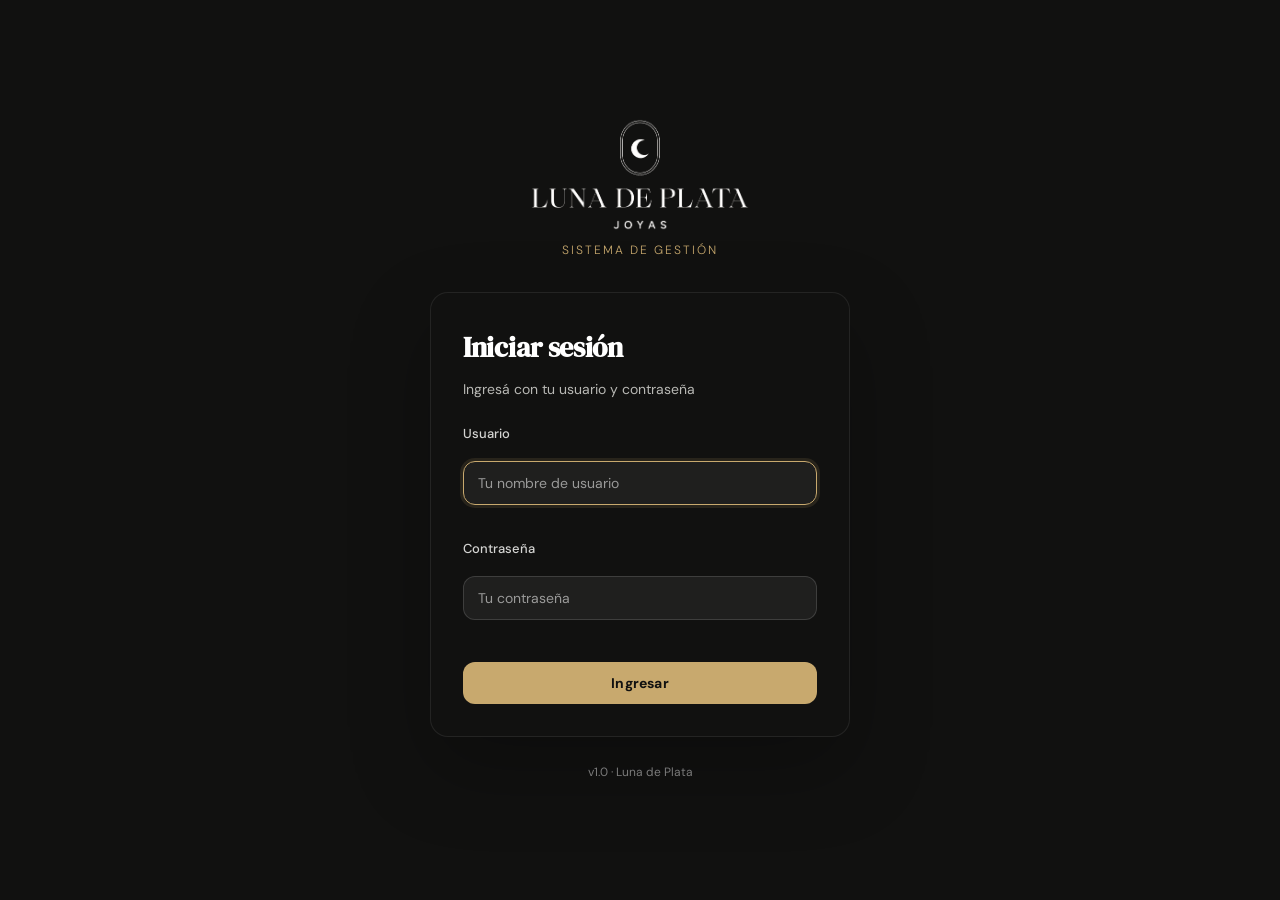
<file: liquidaciones.html>
<!DOCTYPE html>
<html lang="es">
<head>
  <meta charset="UTF-8">
  <meta name="viewport" content="width=device-width, initial-scale=1.0">
  <title>Liquidaciones — Luna de Plata</title>
  <link rel="stylesheet" href="css/global.css">
  <link rel="stylesheet" href="css/revendedoras.css">
  <link rel="stylesheet" href="css/liquidaciones.css">

  <!-- Guard: redirigir si no hay sesión de admin -->
  <script>
    (function () {
      try {
        var s = JSON.parse(sessionStorage.getItem('ldp_session'));
        if (!s)                      { window.location.replace('login.html');      }
        else if (s.role !== 'admin') { window.location.replace('mi-cuenta.html'); }
      } catch (e) { window.location.replace('login.html'); }
    })();
  </script>
</head>
<body>

<div class="app-layout">

  <!-- =============================================
       SIDEBAR
  ============================================= -->
  <aside class="sidebar" id="sidebar">
    <div class="sidebar-logo">
      <img src="img/logo-cream.png" alt="Luna de Plata" class="sidebar-logo-img">
      <div class="sidebar-logo-sub">Sistema de gestión</div>
    </div>

    <nav class="sidebar-nav">
      <div class="sidebar-section-label">Principal</div>

      <a href="revendedoras.html" class="sidebar-nav-item">
        <svg class="sidebar-nav-icon" xmlns="http://www.w3.org/2000/svg" viewBox="0 0 24 24" fill="none" stroke="currentColor" stroke-width="1.8">
          <path d="M17 21v-2a4 4 0 0 0-4-4H5a4 4 0 0 0-4 4v2"/>
          <circle cx="9" cy="7" r="4"/>
          <path d="M23 21v-2a4 4 0 0 0-3-3.87"/>
          <path d="M16 3.13a4 4 0 0 1 0 7.75"/>
        </svg>
        Revendedoras
      </a>

      <a href="panos.html" class="sidebar-nav-item">
        <svg class="sidebar-nav-icon" xmlns="http://www.w3.org/2000/svg" viewBox="0 0 24 24" fill="none" stroke="currentColor" stroke-width="1.8">
          <rect x="3" y="3" width="18" height="18" rx="2"/>
          <path d="M3 9h18M3 15h18M9 3v18M15 3v18"/>
        </svg>
        Paños
      </a>

      <a href="liquidaciones.html" class="sidebar-nav-item active">
        <svg class="sidebar-nav-icon" xmlns="http://www.w3.org/2000/svg" viewBox="0 0 24 24" fill="none" stroke="currentColor" stroke-width="1.8">
          <line x1="12" y1="1" x2="12" y2="23"/>
          <path d="M17 5H9.5a3.5 3.5 0 0 0 0 7h5a3.5 3.5 0 0 1 0 7H6"/>
        </svg>
        Liquidaciones
      </a>

      <a href="estadisticas.html" class="sidebar-nav-item">
        <svg class="sidebar-nav-icon" xmlns="http://www.w3.org/2000/svg" viewBox="0 0 24 24" fill="none" stroke="currentColor" stroke-width="1.8">
          <line x1="18" y1="20" x2="18" y2="10"/><line x1="12" y1="20" x2="12" y2="4"/><line x1="6" y1="20" x2="6" y2="14"/>
        </svg>
        Estadísticas
      </a>

      <a href="sucursales.html" class="sidebar-nav-item">
        <svg class="sidebar-nav-icon" xmlns="http://www.w3.org/2000/svg" viewBox="0 0 24 24" fill="none" stroke="currentColor" stroke-width="1.8">
          <path d="M3 9l9-7 9 7v11a2 2 0 0 1-2 2H5a2 2 0 0 1-2-2z"/>
          <polyline points="9 22 9 12 15 12 15 22"/>
        </svg>
        Sucursales
      </a>

      <a href="configuracion.html" class="sidebar-nav-item">
        <svg class="sidebar-nav-icon" xmlns="http://www.w3.org/2000/svg" viewBox="0 0 24 24" fill="none" stroke="currentColor" stroke-width="1.8">
          <circle cx="12" cy="12" r="3"/>
          <path d="M19.4 15a1.65 1.65 0 0 0 .33 1.82l.06.06a2 2 0 1 1-2.83 2.83l-.06-.06a1.65 1.65 0 0 0-1.82-.33 1.65 1.65 0 0 0-1 1.51V21a2 2 0 0 1-4 0v-.09A1.65 1.65 0 0 0 9 19.4a1.65 1.65 0 0 0-1.82.33l-.06.06a2 2 0 1 1-2.83-2.83l.06-.06a1.65 1.65 0 0 0 .33-1.82 1.65 1.65 0 0 0-1.51-1H3a2 2 0 0 1 0-4h.09A1.65 1.65 0 0 0 4.6 9a1.65 1.65 0 0 0-.33-1.82l-.06-.06a2 2 0 1 1 2.83-2.83l.06.06a1.65 1.65 0 0 0 1.82.33H9a1.65 1.65 0 0 0 1-1.51V3a2 2 0 0 1 4 0v.09a1.65 1.65 0 0 0 1 1.51 1.65 1.65 0 0 0 1.82-.33l.06-.06a2 2 0 1 1 2.83 2.83l-.06.06a1.65 1.65 0 0 0-.33 1.82V9a1.65 1.65 0 0 0 1.51 1H21a2 2 0 0 1 0 4h-.09a1.65 1.65 0 0 0-1.51 1z"/>
        </svg>
        Configuración
      </a>

    </nav>

    <div class="sidebar-footer">
      <div class="sidebar-footer-text">v1.0 · Luna de Plata</div>
    </div>
  </aside>

  <!-- =============================================
       MAIN
  ============================================= -->
  <main class="main-content">

    <!-- Header -->
    <header class="page-header">
      <div class="page-header-breadcrumb">
        <span>Luna de Plata</span>
        <svg width="14" height="14" viewBox="0 0 24 24" fill="none" stroke="currentColor" stroke-width="2"><path d="M9 18l6-6-6-6"/></svg>
        <span>Liquidaciones</span>
      </div>
      <div class="header-actions">
        <div class="notif-wrap">
          <button class="notif-bell" id="notif-bell" onclick="window.LiqPage.toggleNotifPanel()" title="Notificaciones">
            <svg xmlns="http://www.w3.org/2000/svg" width="20" height="20" viewBox="0 0 24 24" fill="none" stroke="currentColor" stroke-width="1.8">
              <path d="M18 8A6 6 0 0 0 6 8c0 7-3 9-3 9h18s-3-2-3-9"/>
              <path d="M13.73 21a2 2 0 0 1-3.46 0"/>
            </svg>
            <span class="notif-badge" id="notif-badge" style="display:none;">0</span>
          </button>
          <div class="notif-panel" id="notif-panel">
            <div class="notif-panel-header">Notificaciones</div>
            <div class="notif-panel-list" id="notif-panel-list"></div>
          </div>
        </div>
      </div>
    </header>

    <!-- Body -->
    <div class="page-body">

      <!-- Stats -->
      <div class="liq-stats">
        <div class="stat-card">
          <div class="stat-card-icon stat-card-icon-gold">
            <svg xmlns="http://www.w3.org/2000/svg" width="18" height="18" viewBox="0 0 24 24" fill="none" stroke="currentColor" stroke-width="1.8">
              <path d="M17 21v-2a4 4 0 0 0-4-4H5a4 4 0 0 0-4 4v2"/><circle cx="9" cy="7" r="4"/>
              <path d="M23 21v-2a4 4 0 0 0-3-3.87M16 3.13a4 4 0 0 1 0 7.75"/>
            </svg>
          </div>
          <div class="stat-card-label">Con saldo</div>
          <div class="stat-card-value" id="stat-con-saldo">0</div>
          <div class="stat-card-sub">revendedoras</div>
        </div>

        <div class="stat-card">
          <div class="stat-card-icon" style="background: var(--color-danger-bg); color: var(--color-danger);">
            <svg xmlns="http://www.w3.org/2000/svg" width="18" height="18" viewBox="0 0 24 24" fill="none" stroke="currentColor" stroke-width="1.8">
              <circle cx="12" cy="12" r="10"/><line x1="12" y1="8" x2="12" y2="12"/><line x1="12" y1="16" x2="12.01" y2="16"/>
            </svg>
          </div>
          <div class="stat-card-label">En mora</div>
          <div class="stat-card-value" id="stat-en-mora">0</div>
          <div class="stat-card-sub">revendedoras</div>
        </div>

        <div class="stat-card">
          <div class="stat-card-icon" style="background: var(--color-success-bg); color: var(--color-success);">
            <svg xmlns="http://www.w3.org/2000/svg" width="18" height="18" viewBox="0 0 24 24" fill="none" stroke="currentColor" stroke-width="1.8">
              <line x1="12" y1="1" x2="12" y2="23"/><path d="M17 5H9.5a3.5 3.5 0 0 0 0 7h5a3.5 3.5 0 0 1 0 7H6"/>
            </svg>
          </div>
          <div class="stat-card-label">Saldo total pendiente</div>
          <div class="stat-card-value" id="stat-total-saldo" style="font-size: 18px;">$0</div>
          <div class="stat-card-sub">todas las revendedoras</div>
        </div>
      </div>

      <!-- Configuración -->
      <div class="liq-group" id="config-card" style="padding: var(--space-5); margin-bottom: var(--space-5);">
        <div style="display:flex; align-items:flex-end; gap: var(--space-4); flex-wrap:wrap;">
          <div class="form-group" style="margin-bottom:0; max-width:280px;">
            <label class="form-label" for="config-tasa-interes">Tasa de interés mensual por mora (%)</label>
            <input type="number" class="form-input" id="config-tasa-interes" min="0" step="0.1" placeholder="15">
            <span class="form-hint">Se aplica a partir de las 48hs de cerrado el paño</span>
          </div>
          <button class="btn btn-gold" onclick="window.LiqPage.guardarConfig()">Guardar</button>
        </div>
      </div>

      <!-- Grupos por revendedora -->
      <div id="liq-grupos"></div>

    </div><!-- /page-body -->
  </main>
</div><!-- /app-layout -->

<!-- =============================================
     MODAL — EDITAR LIQUIDACIÓN (datos del paño)
============================================= -->
<div class="modal-overlay" id="modal-liq-edit">
  <div class="modal">
    <div class="modal-header">
      <div>
        <h2 class="modal-title" id="modal-liq-edit-titulo">Editar Liquidación</h2>
      </div>
      <button class="modal-close" onclick="window.LiqPage.cerrarModalLiq()">
        <svg xmlns="http://www.w3.org/2000/svg" width="18" height="18" viewBox="0 0 24 24" fill="none" stroke="currentColor" stroke-width="2">
          <line x1="18" y1="6" x2="6" y2="18"/><line x1="6" y1="6" x2="18" y2="18"/>
        </svg>
      </button>
    </div>
    <div class="modal-body">
      <form id="form-liq-edit" onsubmit="event.preventDefault(); window.LiqPage.guardarLiquidacion();">

        <div class="form-grid form-grid-2">
          <div class="form-group">
            <label class="form-label" for="liq-edit-monto">Monto que debe (a Luna de Plata)</label>
            <input type="text" inputmode="numeric" class="form-input input-miles" id="liq-edit-monto" placeholder="0">
          </div>
          <div class="form-group">
            <label class="form-label" for="liq-edit-vta-total">Venta total del paño</label>
            <input type="text" inputmode="numeric" class="form-input input-miles" id="liq-edit-vta-total" placeholder="0">
          </div>
        </div>

        <div class="form-group">
          <label class="form-label" for="liq-edit-circulo">Círculo</label>
          <input type="text" class="form-input" id="liq-edit-circulo" placeholder="Ej: ORO, PLATA...">
          <span class="form-hint">Escribí lo que corresponda</span>
        </div>

        <div class="form-group">
          <label class="form-label" for="liq-edit-fecha-entrega">Fecha de entrega (paño) — TEST</label>
          <input type="date" class="form-input" id="liq-edit-fecha-entrega">
          <span class="form-hint">Temporal, para probar mora/intereses/premio. Se va a quitar después.</span>
        </div>

        <div id="liq-edit-premio-wrap" style="display:none;">
          <div class="divider-label">Premio</div>
          <div class="form-grid form-grid-2">
            <div class="form-group">
              <label class="form-label" for="liq-edit-premio">Descripción del premio</label>
              <input type="text" class="form-input" id="liq-edit-premio" placeholder="Ej: Collar de plata (opcional)">
            </div>
            <div class="form-group">
              <label class="form-label" for="liq-edit-premio-fecha">Fecha del premio</label>
              <input type="date" class="form-input" id="liq-edit-premio-fecha">
            </div>
          </div>
        </div>

      </form>
    </div>
    <div class="modal-footer">
      <button class="btn btn-ghost" onclick="window.LiqPage.cerrarModalLiq()">Cancelar</button>
      <button class="btn btn-gold" onclick="window.LiqPage.guardarLiquidacion()">Guardar</button>
    </div>
  </div>
</div>

<!-- =============================================
     MODAL — AGREGAR / EDITAR PAGO
============================================= -->
<div class="modal-overlay" id="modal-pago">
  <div class="modal modal-lg">
    <div class="modal-header">
      <div>
        <h2 class="modal-title" id="modal-pago-titulo">Agregar Pago</h2>
      </div>
      <button class="modal-close" onclick="window.LiqPage.cerrarModalPago()">
        <svg xmlns="http://www.w3.org/2000/svg" width="18" height="18" viewBox="0 0 24 24" fill="none" stroke="currentColor" stroke-width="2">
          <line x1="18" y1="6" x2="6" y2="18"/><line x1="6" y1="6" x2="18" y2="18"/>
        </svg>
      </button>
    </div>
    <div class="modal-body">
      <form id="form-pago" onsubmit="event.preventDefault(); window.LiqPage.guardarPago();">

        <!-- Fecha + Entrega -->
        <div class="form-grid form-grid-2">
          <div class="form-group">
            <label class="form-label required" for="pago-fecha">Fecha del pago</label>
            <input type="date" class="form-input" id="pago-fecha">
            <span class="form-hint">Al cambiar la fecha se calculan los intereses automáticamente</span>
          </div>
          <div class="form-group">
            <label class="form-label" for="pago-entrega">Entrega</label>
            <input type="text" inputmode="numeric" class="form-input input-miles" id="pago-entrega" placeholder="0">
          </div>
        </div>

        <!-- Varios -->
        <div class="form-grid form-grid-2">
          <div class="form-group">
            <label class="form-label" for="pago-varios-desc">Varios (descripción)</label>
            <input type="text" class="form-input" id="pago-varios-desc" placeholder="Ej: costo de envío">
          </div>
          <div class="form-group">
            <label class="form-label" for="pago-varios-monto">Varios (monto)</label>
            <input type="text" inputmode="numeric" class="form-input input-miles" id="pago-varios-monto" placeholder="0">
            <span class="form-hint">Positivo suma al saldo (cargo); negativo resta</span>
          </div>
        </div>

        <!-- Pago extra + Forma pago -->
        <div class="form-grid form-grid-2">
          <div class="form-group">
            <label class="form-label" for="pago-pago-extra">Pago extra</label>
            <input type="text" inputmode="numeric" class="form-input input-miles" id="pago-pago-extra" placeholder="0">
          </div>
          <div class="form-group">
            <label class="form-label" for="pago-detalle">Forma de pago</label>
            <select class="form-input" id="pago-detalle">
              <option value="">—</option>
              <option value="Transferencia">Transferencia</option>
              <option value="Efectivo">Efectivo</option>
              <option value="Mixto">Mixto</option>
            </select>
          </div>
        </div>

        <!-- Efectivo -->
        <div class="divider-label">Efectivo</div>
        <div class="form-grid form-grid-2">
          <div class="form-group" data-pago-cash style="display:none;">
            <label class="form-label" for="pago-efectivo-20000">Billetes $20.000</label>
            <input type="number" class="form-input" id="pago-efectivo-20000" min="0" step="1" placeholder="0">
          </div>
          <div class="form-group" data-pago-cash style="display:none;">
            <label class="form-label" for="pago-efectivo-10000">Billetes $10.000</label>
            <input type="number" class="form-input" id="pago-efectivo-10000" min="0" step="1" placeholder="0">
          </div>
          <div class="form-group" data-pago-cash style="display:none;">
            <label class="form-label" for="pago-efectivo-2000">Billetes $2000</label>
            <input type="number" class="form-input" id="pago-efectivo-2000" min="0" step="1" placeholder="0">
          </div>
          <div class="form-group" data-pago-cash style="display:none;">
            <label class="form-label" for="pago-efectivo-1000">Billetes $1000</label>
            <input type="number" class="form-input" id="pago-efectivo-1000" min="0" step="1" placeholder="0">
          </div>
          <div class="form-group" data-pago-cash style="display:none;">
            <label class="form-label" for="pago-efectivo-500">Billetes $500</label>
            <input type="number" class="form-input" id="pago-efectivo-500" min="0" step="1" placeholder="0">
          </div>
          <div class="form-group" data-pago-cash style="display:none;">
            <label class="form-label" for="pago-efectivo-200">Billetes $200</label>
            <input type="number" class="form-input" id="pago-efectivo-200" min="0" step="1" placeholder="0">
          </div>
          <div class="form-group" data-pago-cash style="display:none;">
            <label class="form-label" for="pago-efectivo-100">Billetes $100</label>
            <input type="number" class="form-input" id="pago-efectivo-100" min="0" step="1" placeholder="0">
          </div>
          <div class="form-group" data-pago-cash style="display:none;">
            <label class="form-label" for="pago-efectivo-50">Billetes $50</label>
            <input type="number" class="form-input" id="pago-efectivo-50" min="0" step="1" placeholder="0">
          </div>
          <div class="form-group form-col-full" data-pago-cash style="display:none;">
            <label class="form-label" for="pago-efectivo-total">Total efectivo</label>
            <input type="number" class="form-input" id="pago-efectivo-total" readonly placeholder="0">
            <span class="form-hint">Calculado automáticamente según billetes</span>
          </div>
        </div>

        <!-- Intereses -->
        <div class="form-grid form-grid-2">
          <div class="form-group">
            <label class="form-label" for="pago-intereses">Intereses</label>
            <input type="number" class="form-input" id="pago-intereses" min="0" step="0.01" readonly placeholder="0">
            <span class="form-hint">Se calcula automático: 15% mensual sobre el saldo pendiente, según los días de demora</span>
          </div>
        </div>

        <!-- Preview saldo -->
        <div class="liq-saldo-preview">
          <div class="liq-saldo-preview-row">
            <span>Saldo anterior</span>
            <span id="preview-saldo-previo">$0</span>
          </div>
          <hr class="liq-saldo-preview-divider">
          <div class="liq-saldo-preview-row">
            <span>Nuevo saldo</span>
            <strong><span class="liq-saldo-nuevo" id="preview-saldo-nuevo">$0</span></strong>
          </div>
        </div>

      </form>
    </div>
    <div class="modal-footer">
      <button class="btn btn-ghost" onclick="window.LiqPage.cerrarModalPago()">Cancelar</button>
      <button class="btn btn-gold" onclick="window.LiqPage.guardarPago()">Guardar Pago</button>
    </div>
  </div>
</div>

<!-- =============================================
     MODAL — AGREGAR DEUDA (solo Varios, sin pago)
============================================= -->
<div class="modal-overlay" id="modal-deuda">
  <div class="modal">
    <div class="modal-header">
      <div>
        <h2 class="modal-title" id="modal-deuda-titulo">Agregar Deuda</h2>
      </div>
      <button class="modal-close" onclick="window.LiqPage.cerrarModalDeuda()">
        <svg xmlns="http://www.w3.org/2000/svg" width="18" height="18" viewBox="0 0 24 24" fill="none" stroke="currentColor" stroke-width="2">
          <line x1="18" y1="6" x2="6" y2="18"/><line x1="6" y1="6" x2="18" y2="18"/>
        </svg>
      </button>
    </div>
    <div class="modal-body">
      <form id="form-deuda" onsubmit="event.preventDefault(); window.LiqPage.guardarDeuda();">

        <div class="form-group">
          <label class="form-label required" for="deuda-desc">Varios (descripción)</label>
          <input type="text" class="form-input" id="deuda-desc" placeholder="Ej: costo de envío">
        </div>
        <div class="form-group">
          <label class="form-label required" for="deuda-monto">Varios (monto)</label>
          <input type="text" inputmode="numeric" class="form-input input-miles" id="deuda-monto" placeholder="0">
        </div>

        <div class="form-error" id="deuda-error" style="display:none;">Completá la descripción y el monto.</div>

        <div class="liq-saldo-preview">
          <div class="liq-saldo-preview-row">
            <span>Saldo anterior</span>
            <span id="deuda-saldo-anterior">$0</span>
          </div>
          <hr class="liq-saldo-preview-divider">
          <div class="liq-saldo-preview-row">
            <span>Nuevo saldo</span>
            <strong><span class="liq-saldo-nuevo" id="deuda-saldo-nuevo">$0</span></strong>
          </div>
        </div>

      </form>
    </div>
    <div class="modal-footer">
      <button class="btn btn-ghost" onclick="window.LiqPage.cerrarModalDeuda()">Cancelar</button>
      <button class="btn btn-gold" onclick="window.LiqPage.guardarDeuda()">Guardar</button>
    </div>
  </div>
</div>

<!-- Toast container -->
<div id="toast-container" style="position:fixed;bottom:24px;right:24px;z-index:9999;display:flex;flex-direction:column;gap:8px;"></div>

<script>
  window.UI = {
    mostrarToast(mensaje, tipo = 'default') {
      const container = document.getElementById('toast-container');
      if (!container) return;
      const toast = document.createElement('div');
      toast.className = `toast toast-${tipo}`;
      toast.innerHTML = `
        <svg xmlns="http://www.w3.org/2000/svg" width="15" height="15" viewBox="0 0 24 24" fill="none" stroke="currentColor" stroke-width="2.5">
          ${tipo === 'success' ? '<polyline points="20 6 9 17 4 12"/>' :
            tipo === 'danger'  ? '<line x1="18" y1="6" x2="6" y2="18"/><line x1="6" y1="6" x2="18" y2="18"/>' :
            '<circle cx="12" cy="12" r="10"/><line x1="12" y1="8" x2="12" y2="12"/><line x1="12" y1="16" x2="12.01" y2="16"/>'}
        </svg>
        <span>${mensaje}</span>`;
      container.appendChild(toast);
      setTimeout(() => {
        toast.classList.add('toast-exit');
        toast.addEventListener('animationend', () => toast.remove(), { once: true });
      }, 3000);
    }
  };
</script>

<script src="js/revendedoras/storage.js"></script>
<script src="js/auth.js"></script>
<script src="js/revendedoras/calculos.js"></script>
<script src="js/shared/formato-numero.js"></script>
<script src="js/liquidaciones/liquidaciones-page.js"></script>
<script>
  document.addEventListener('DOMContentLoaded', () => {
    window.Auth.inicializar();
    window.Auth.inyectarSidebar();
  });
</script>

<script>
  // LiqPage se define en liquidaciones-page.js (ya expuesto como window.LiqPage)
</script>

</body>
</html>
</file>
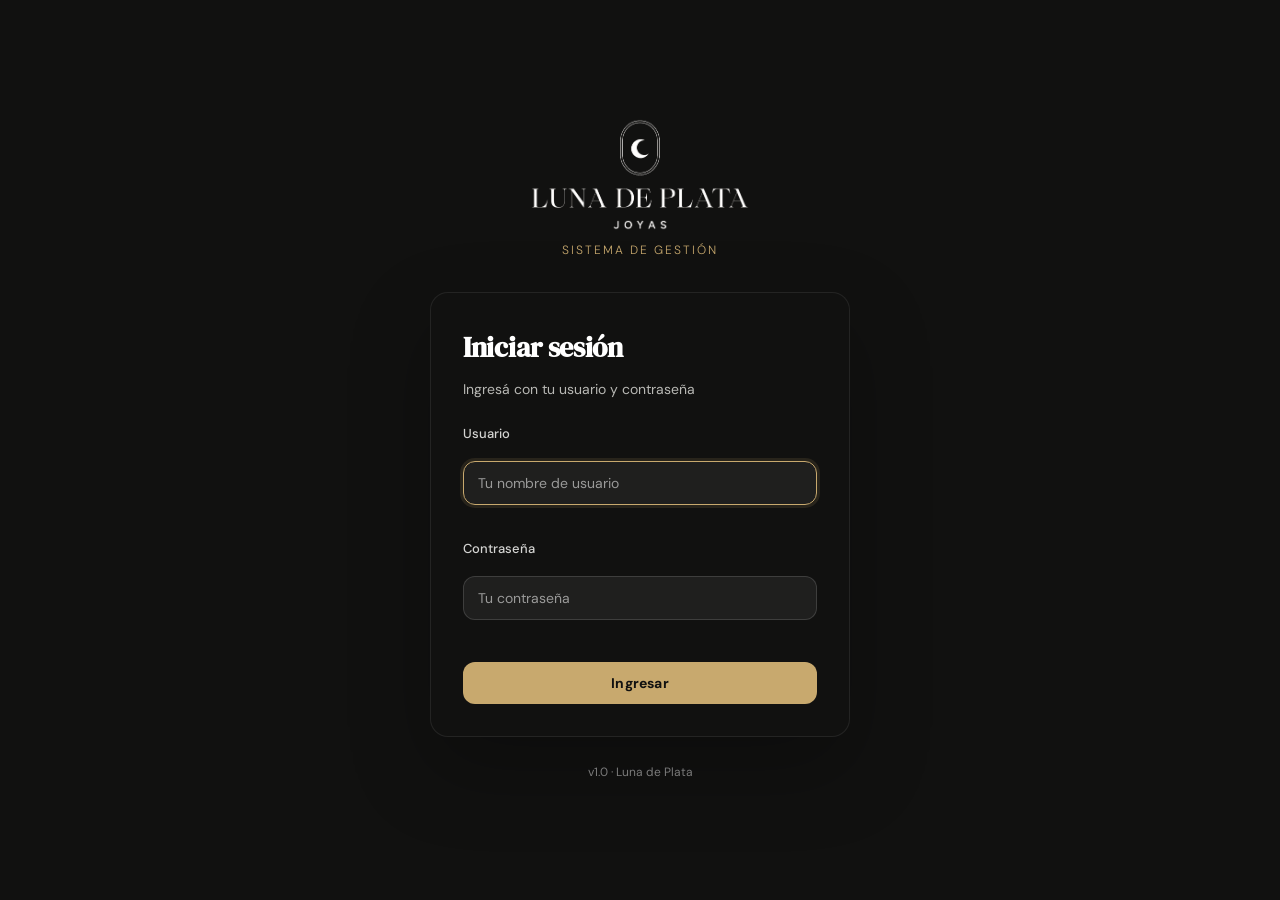
<file: login.html>
<!DOCTYPE html>
<html lang="es">
<head>
  <meta charset="UTF-8">
  <meta name="viewport" content="width=device-width, initial-scale=1.0">
  <title>Iniciar sesión — Luna de Plata</title>
  <link rel="stylesheet" href="css/global.css">
  <link rel="stylesheet" href="css/login.css">
  <style>
    body.login-page { background: #111110; display: flex; align-items: center; justify-content: center; min-height: 100vh; padding: 24px; color: #f5f5f5; }
    .login-wrapper { width: 100%; max-width: 420px; }
    .login-card { background: #111110; border: 1px solid rgba(255,255,255,0.08); border-radius: 18px; padding: 32px; box-shadow: 0 32px 80px rgba(0,0,0,0.25); }
    .login-brand-img { display: block; width: 220px; max-width: 100%; margin: 0 auto; }
    .login-brand-sub { color: #c8a96e; text-align: center; margin-top: 10px; letter-spacing: 2px; text-transform: uppercase; font-size: 12px; }
    .login-title { font-size: 28px; color: #fff; margin-bottom: 8px; }
    .login-subtitle { font-size: 14px; color: #b8b8b4; margin-bottom: 24px; }
    .login-field { margin-bottom: 18px; }
    .login-label { display: block; margin-bottom: 8px; color: #d4d4d2; font-size: 13px; }
    .login-input { width: 100%; padding: 12px 14px; border-radius: 12px; border: 1px solid rgba(255,255,255,0.14); background: rgba(255,255,255,0.06); color: #fff; }
    .login-input::placeholder { color: rgba(255,255,255,0.55); }
    .login-btn { width: 100%; padding: 12px 16px; margin-top: 8px; border-radius: 12px; background: #c8a96e; color: #111110; font-weight: 700; cursor: pointer; border: none; }
    .login-btn:hover { opacity: 0.95; }
    .login-footer { text-align: center; margin-top: 26px; color: rgba(255,255,255,0.45); font-size: 12px; }
    .login-error { display: none; }
    .login-error.visible { display: block; margin-bottom: 16px; }
  </style>

  <!-- Redirigir si ya hay sesión activa -->
  <script src="js/revendedoras/storage.js"></script>
  <script>
    (function () {
      try {
        var s = JSON.parse(sessionStorage.getItem('ldp_session'));
        if (s && s.role === 'admin')            window.location.replace('revendedoras.html');
        else if (s && s.role === 'revendedora') window.location.replace('mi-cuenta.html');
        else if (s && s.role === 'sucursal')    window.location.replace('sucursal-portal.html');
      } catch (e) {}
    })();
  </script>
</head>
<body class="login-page">

<div class="login-wrapper">

  <div class="login-brand">
    <img src="img/logo-cream.png" alt="Luna de Plata" class="login-brand-img">
    <div class="login-brand-sub">Sistema de gestión</div>
  </div>

  <div class="login-card">
    <h1 class="login-title">Iniciar sesión</h1>
    <p class="login-subtitle">Ingresá con tu usuario y contraseña</p>

    <form class="login-form" id="form-login" novalidate>

      <div id="login-error" class="login-error" role="alert"></div>

      <div class="login-field">
        <label class="login-label" for="login-username">Usuario</label>
        <input
          type="text"
          class="login-input"
          id="login-username"
          placeholder="Tu nombre de usuario"
          autocomplete="username"
          autofocus
          required
        >
      </div>

      <div class="login-field">
        <label class="login-label" for="login-password">Contraseña</label>
        <input
          type="password"
          class="login-input"
          id="login-password"
          placeholder="Tu contraseña"
          autocomplete="current-password"
          required
        >
      </div>

      <button type="submit" class="login-btn" id="btn-login">
        Ingresar
      </button>

    </form>
  </div>

  <div class="login-footer">v1.0 · Luna de Plata</div>
</div>


<script src="js/auth.js"></script>
<script>
  document.addEventListener('DOMContentLoaded', () => {
    window.Auth.inicializar();

    const form     = document.getElementById('form-login');
    const errorEl  = document.getElementById('login-error');
    const btnLogin = document.getElementById('btn-login');

    form.addEventListener('submit', (e) => {
      e.preventDefault();

      const username = document.getElementById('login-username').value;
      const password = document.getElementById('login-password').value;

      errorEl.textContent = '';
      errorEl.classList.remove('visible');
      btnLogin.disabled = true;
      btnLogin.textContent = 'Ingresando...';

      const result = window.Auth.login(username, password);

      if (result.success) {
        if (result.role === 'admin') {
          window.location.href = 'revendedoras.html';
        } else if (result.role === 'sucursal') {
          window.location.href = 'sucursal-portal.html';
        } else {
          window.location.href = 'mi-cuenta.html';
        }
      } else {
        errorEl.textContent = result.error;
        errorEl.classList.add('visible');
        btnLogin.disabled = false;
        btnLogin.textContent = 'Ingresar';
        document.getElementById('login-password').value = '';
        document.getElementById('login-username').focus();
      }
    });
  });
</script>

</body>
</html>
</file>
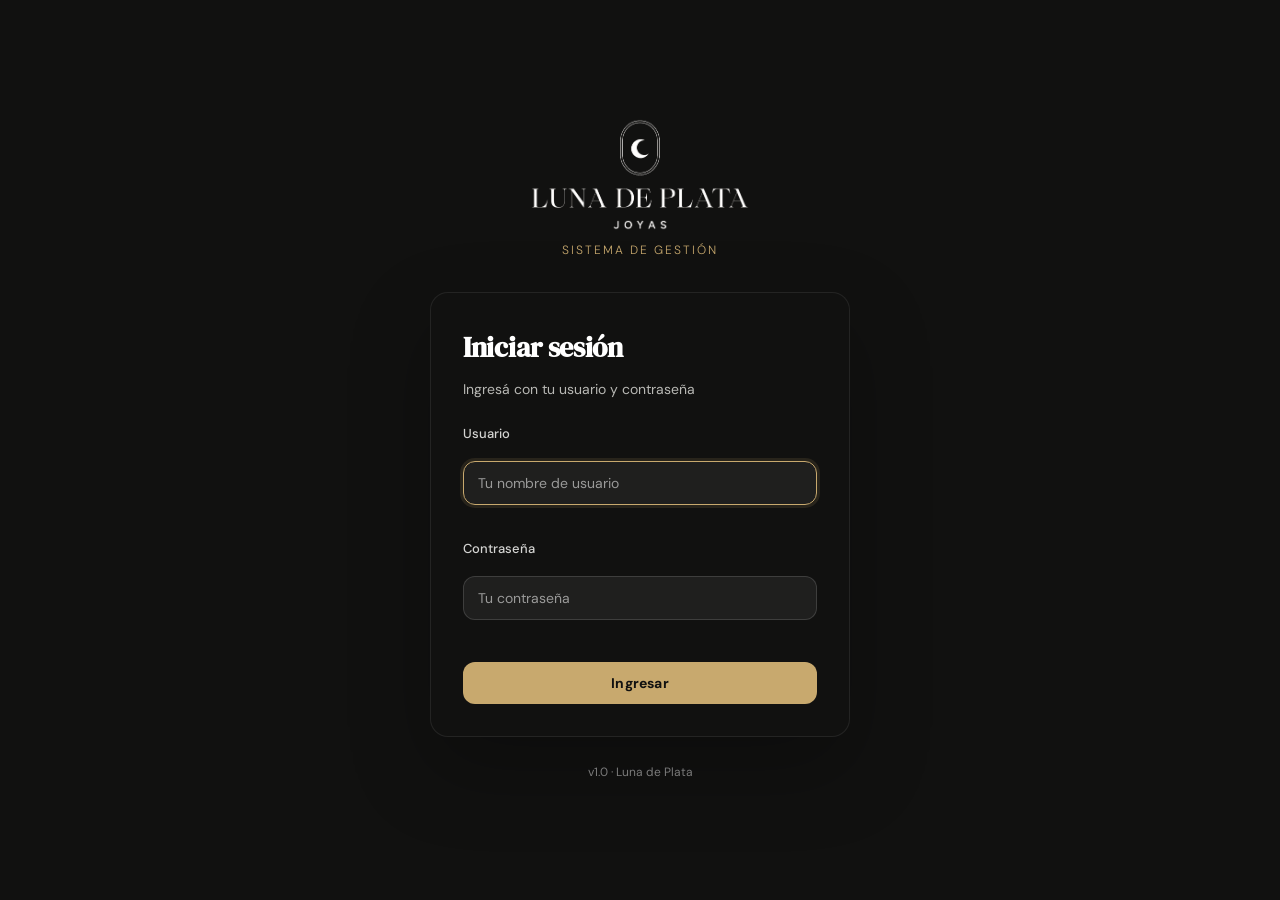
<file: mi-cuenta.html>
<!DOCTYPE html>
<html lang="es">
<head>
  <meta charset="UTF-8">
  <meta name="viewport" content="width=device-width, initial-scale=1.0">
  <title>Mi Cuenta — Luna de Plata</title>
  <link rel="stylesheet" href="css/global.css">
  <link rel="stylesheet" href="css/revendedoras.css">
  <link rel="stylesheet" href="css/panos.css">
  <link rel="stylesheet" href="css/mi-cuenta.css">

  <!-- Guard: redirigir si no hay sesión de revendedora -->
  <script src="js/revendedoras/storage.js"></script>
  <script>
    (function () {
      try {
        var s = JSON.parse(sessionStorage.getItem('ldp_session'));
        if (!s)                      { window.location.replace('login.html');        }
        else if (s.role === 'admin') { window.location.replace('revendedoras.html'); }
      } catch (e) { window.location.replace('login.html'); }
    })();
  </script>
</head>
<body>

<div class="app-layout">

  <!-- =============================================
       SIDEBAR
  ============================================= -->
  <aside class="sidebar" id="sidebar">
    <div class="sidebar-logo">
      <img src="img/logo-cream.png" alt="Luna de Plata" class="sidebar-logo-img">
      <div class="sidebar-logo-sub">Mi portal</div>
    </div>

    <nav class="sidebar-nav">
      <div class="sidebar-section-label">Navegación</div>

      <a href="#mc-perfil-section" class="sidebar-nav-item active">
        <svg class="sidebar-nav-icon" xmlns="http://www.w3.org/2000/svg" viewBox="0 0 24 24" fill="none" stroke="currentColor" stroke-width="1.8">
          <path d="M20 21v-2a4 4 0 0 0-4-4H8a4 4 0 0 0-4 4v2"/>
          <circle cx="12" cy="7" r="4"/>
        </svg>
        Mi cuenta
      </a>

      <a href="#mc-panos-section" class="sidebar-nav-item">
        <svg class="sidebar-nav-icon" xmlns="http://www.w3.org/2000/svg" viewBox="0 0 24 24" fill="none" stroke="currentColor" stroke-width="1.8">
          <rect x="3" y="3" width="18" height="18" rx="2"/>
          <path d="M3 9h18M3 15h18M9 3v18M15 3v18"/>
        </svg>
        Mis paños
      </a>

      <a href="#mc-liq-section" class="sidebar-nav-item">
        <svg class="sidebar-nav-icon" xmlns="http://www.w3.org/2000/svg" viewBox="0 0 24 24" fill="none" stroke="currentColor" stroke-width="1.8">
          <line x1="12" y1="1" x2="12" y2="23"/>
          <path d="M17 5H9.5a3.5 3.5 0 0 0 0 7h5a3.5 3.5 0 0 1 0 7H6"/>
        </svg>
        Liquidaciones
      </a>
    </nav>

    <!-- El footer es inyectado por auth.js (usuario + logout) -->
    <div class="sidebar-footer"></div>
  </aside>


  <!-- =============================================
       MAIN
  ============================================= -->
  <main class="main-content">

    <header class="page-header">
      <div class="page-header-breadcrumb">
        <span>Luna de Plata</span>
        <svg width="14" height="14" viewBox="0 0 24 24" fill="none" stroke="currentColor" stroke-width="2"><path d="M9 18l6-6-6-6"/></svg>
        <span id="mc-header-nombre">Mi cuenta</span>
      </div>
    </header>

    <div class="page-body">

      <!-- PERFIL -->
      <section class="mc-section" id="mc-perfil-section">
        <h2 class="mc-section-title">Mi cuenta</h2>
        <div id="mc-perfil"><!-- renderizado por JS --></div>
      </section>

      <!-- PAÑOS -->
      <section class="mc-section" id="mc-panos-section">
        <h2 class="mc-section-title">Mis paños</h2>
        <div class="mc-panos-lista" id="mc-panos-lista"><!-- renderizado por JS --></div>
      </section>

      <!-- LIQUIDACIONES -->
      <section class="mc-section" id="mc-liq-section">
        <h2 class="mc-section-title">Mis movimientos</h2>
        <div id="mc-liquidaciones-lista"><!-- renderizado por JS --></div>
      </section>

    </div><!-- /page-body -->
  </main>

</div><!-- /app-layout -->


<!-- =============================================
     TOAST CONTAINER
============================================= -->
<div class="toast-container" id="toast-container"></div>


<!-- =============================================
     SCRIPTS
============================================= -->
<script>
  window.UI = {
    mostrarToast(mensaje, tipo = 'default') {
      const container = document.getElementById('toast-container');
      if (!container) return;
      const toast = document.createElement('div');
      toast.className = `toast toast-${tipo}`;
      toast.innerHTML = `<span>${mensaje}</span>`;
      container.appendChild(toast);
      setTimeout(() => {
        toast.classList.add('toast-exit');
        toast.addEventListener('animationend', () => toast.remove(), { once: true });
      }, 3000);
    }
  };
</script>

<script src="js/revendedoras/calculos.js"></script>
<script src="js/auth.js"></script>
<script src="js/mi-cuenta/mi-cuenta-page.js"></script>

<script>
  document.addEventListener('DOMContentLoaded', () => {
    window.Auth.inicializar();
    window.Auth.inyectarSidebar();

    const sesion = window.Auth.obtenerSesion();
    if (sesion) {
      const headerNombre = document.getElementById('mc-header-nombre');
      if (headerNombre) headerNombre.textContent = sesion.nombre;
    }

    window.MiCuenta.inicializar();
  });
</script>

</body>
</html>
</file>
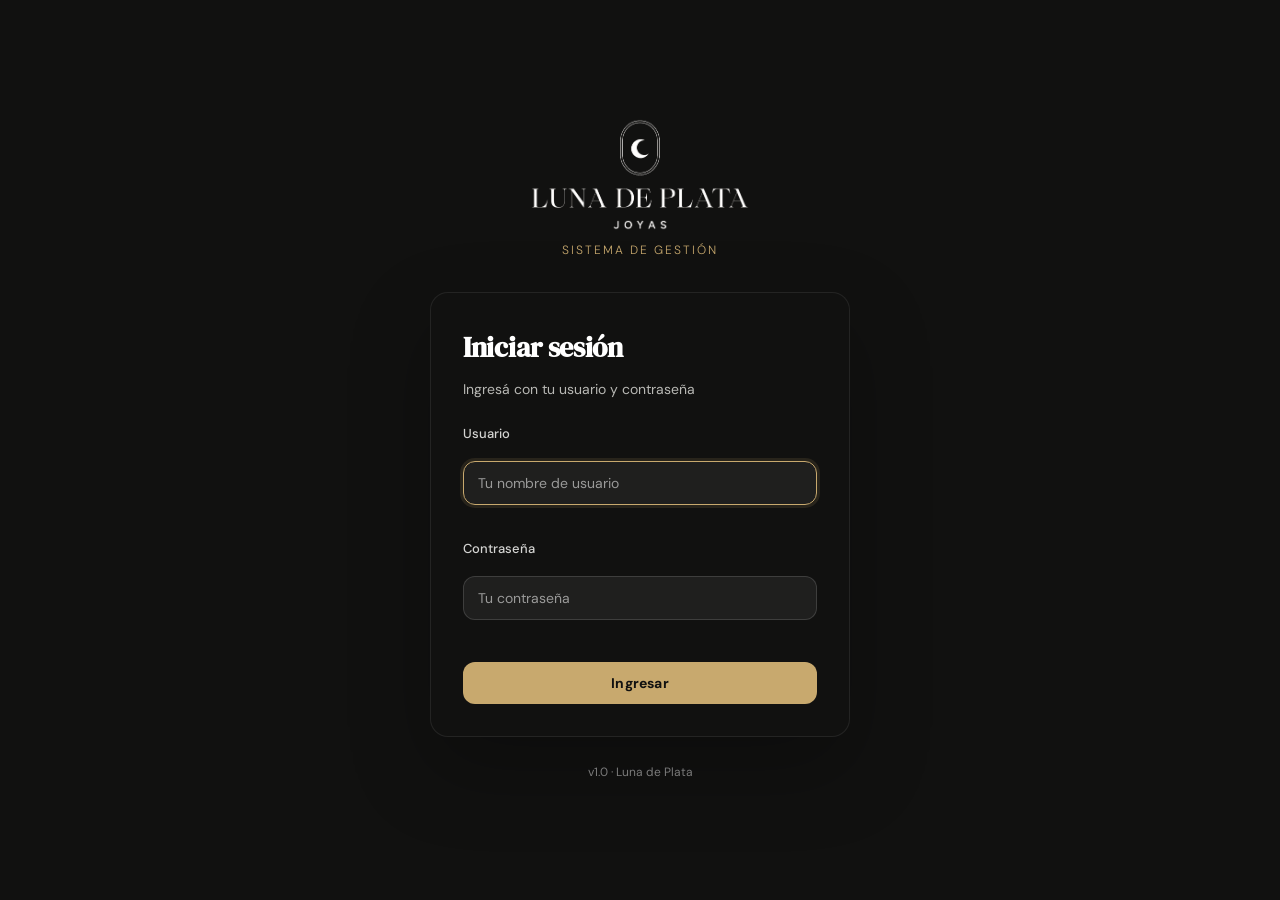
<file: panos.html>
<!DOCTYPE html>
<html lang="es">
<head>
  <meta charset="UTF-8">
  <meta name="viewport" content="width=device-width, initial-scale=1.0">
  <title>Paños — Luna de Plata</title>
  <link rel="stylesheet" href="css/global.css">
  <link rel="stylesheet" href="css/revendedoras.css">
  <link rel="stylesheet" href="css/panos.css">

  <!-- Guard: redirigir si no hay sesión de admin -->
  <script>
    (function () {
      try {
        var s = JSON.parse(sessionStorage.getItem('ldp_session'));
        if (!s)                      { window.location.replace('login.html');      }
        else if (s.role !== 'admin') { window.location.replace('mi-cuenta.html'); }
      } catch (e) { window.location.replace('login.html'); }
    })();
  </script>
</head>
<body>

<div class="app-layout">

  <!-- =============================================
       SIDEBAR
  ============================================= -->
  <aside class="sidebar" id="sidebar">
    <div class="sidebar-logo">
      <img src="img/logo-cream.png" alt="Luna de Plata" class="sidebar-logo-img">
      <div class="sidebar-logo-sub">Sistema de gestión</div>
    </div>

    <nav class="sidebar-nav">
      <div class="sidebar-section-label">Principal</div>

      <a href="revendedoras.html" class="sidebar-nav-item">
        <svg class="sidebar-nav-icon" xmlns="http://www.w3.org/2000/svg" viewBox="0 0 24 24" fill="none" stroke="currentColor" stroke-width="1.8">
          <path d="M17 21v-2a4 4 0 0 0-4-4H5a4 4 0 0 0-4 4v2"/>
          <circle cx="9" cy="7" r="4"/>
          <path d="M23 21v-2a4 4 0 0 0-3-3.87"/>
          <path d="M16 3.13a4 4 0 0 1 0 7.75"/>
        </svg>
        Revendedoras
      </a>

      <a href="panos.html" class="sidebar-nav-item active">
        <svg class="sidebar-nav-icon" xmlns="http://www.w3.org/2000/svg" viewBox="0 0 24 24" fill="none" stroke="currentColor" stroke-width="1.8">
          <rect x="3" y="3" width="18" height="18" rx="2"/>
          <path d="M3 9h18M3 15h18M9 3v18M15 3v18"/>
        </svg>
        Paños
      </a>

      <a href="liquidaciones.html" class="sidebar-nav-item">
        <svg class="sidebar-nav-icon" xmlns="http://www.w3.org/2000/svg" viewBox="0 0 24 24" fill="none" stroke="currentColor" stroke-width="1.8">
          <line x1="12" y1="1" x2="12" y2="23"/>
          <path d="M17 5H9.5a3.5 3.5 0 0 0 0 7h5a3.5 3.5 0 0 1 0 7H6"/>
        </svg>
        Liquidaciones
      </a>

      <a href="estadisticas.html" class="sidebar-nav-item">
        <svg class="sidebar-nav-icon" xmlns="http://www.w3.org/2000/svg" viewBox="0 0 24 24" fill="none" stroke="currentColor" stroke-width="1.8">
          <line x1="18" y1="20" x2="18" y2="10"/><line x1="12" y1="20" x2="12" y2="4"/><line x1="6" y1="20" x2="6" y2="14"/>
        </svg>
        Estadísticas
      </a>

      <a href="sucursales.html" class="sidebar-nav-item">
        <svg class="sidebar-nav-icon" xmlns="http://www.w3.org/2000/svg" viewBox="0 0 24 24" fill="none" stroke="currentColor" stroke-width="1.8">
          <path d="M3 9l9-7 9 7v11a2 2 0 0 1-2 2H5a2 2 0 0 1-2-2z"/>
          <polyline points="9 22 9 12 15 12 15 22"/>
        </svg>
        Sucursales
      </a>

      <a href="configuracion.html" class="sidebar-nav-item">
        <svg class="sidebar-nav-icon" xmlns="http://www.w3.org/2000/svg" viewBox="0 0 24 24" fill="none" stroke="currentColor" stroke-width="1.8">
          <circle cx="12" cy="12" r="3"/>
          <path d="M19.4 15a1.65 1.65 0 0 0 .33 1.82l.06.06a2 2 0 1 1-2.83 2.83l-.06-.06a1.65 1.65 0 0 0-1.82-.33 1.65 1.65 0 0 0-1 1.51V21a2 2 0 0 1-4 0v-.09A1.65 1.65 0 0 0 9 19.4a1.65 1.65 0 0 0-1.82.33l-.06.06a2 2 0 1 1-2.83-2.83l.06-.06a1.65 1.65 0 0 0 .33-1.82 1.65 1.65 0 0 0-1.51-1H3a2 2 0 0 1 0-4h.09A1.65 1.65 0 0 0 4.6 9a1.65 1.65 0 0 0-.33-1.82l-.06-.06a2 2 0 1 1 2.83-2.83l.06.06a1.65 1.65 0 0 0 1.82.33H9a1.65 1.65 0 0 0 1-1.51V3a2 2 0 0 1 4 0v.09a1.65 1.65 0 0 0 1 1.51 1.65 1.65 0 0 0 1.82-.33l.06-.06a2 2 0 1 1 2.83 2.83l-.06.06a1.65 1.65 0 0 0-.33 1.82V9a1.65 1.65 0 0 0 1.51 1H21a2 2 0 0 1 0 4h-.09a1.65 1.65 0 0 0-1.51 1z"/>
        </svg>
        Configuración
      </a>

    </nav>

    <div class="sidebar-footer">
      <div class="sidebar-footer-text">v1.0 · Luna de Plata</div>
    </div>
  </aside>

  <!-- =============================================
       MAIN
  ============================================= -->
  <main class="main-content">

    <!-- Header -->
    <header class="page-header">
      <div class="page-header-breadcrumb">
        <span>Luna de Plata</span>
        <svg width="14" height="14" viewBox="0 0 24 24" fill="none" stroke="currentColor" stroke-width="2"><path d="M9 18l6-6-6-6"/></svg>
        <span>Paños</span>
      </div>
    </header>

    <!-- Body -->
    <div class="page-body">

      <!-- Stats -->
      <div class="stats-grid-3">
        <div class="stat-card">
          <div class="stat-card-icon stat-card-icon-gold">
            <svg xmlns="http://www.w3.org/2000/svg" width="18" height="18" viewBox="0 0 24 24" fill="none" stroke="currentColor" stroke-width="1.8">
              <polyline points="20 6 9 17 4 12"/>
            </svg>
          </div>
          <div class="stat-card-label">Activos</div>
          <div class="stat-card-value" id="stat-activos">0</div>
          <div class="stat-card-sub">paños en curso</div>
        </div>

        <div class="stat-card">
          <div class="stat-card-icon" style="background: var(--color-warning-bg); color: var(--color-warning)">
            <svg xmlns="http://www.w3.org/2000/svg" width="18" height="18" viewBox="0 0 24 24" fill="none" stroke="currentColor" stroke-width="1.8">
              <circle cx="12" cy="12" r="10"/>
              <line x1="12" y1="8" x2="12" y2="12"/>
              <line x1="12" y1="16" x2="12.01" y2="16"/>
            </svg>
          </div>
          <div class="stat-card-label">Por vencer</div>
          <div class="stat-card-value" id="stat-por-vencer">0</div>
          <div class="stat-card-sub">quedan menos de 5 días</div>
        </div>

        <div class="stat-card">
          <div class="stat-card-icon" style="background: var(--color-danger-bg); color: var(--color-danger)">
            <svg xmlns="http://www.w3.org/2000/svg" width="18" height="18" viewBox="0 0 24 24" fill="none" stroke="currentColor" stroke-width="1.8">
              <circle cx="12" cy="12" r="10"/>
              <line x1="15" y1="9" x2="9" y2="15"/>
              <line x1="9" y1="9" x2="15" y2="15"/>
            </svg>
          </div>
          <div class="stat-card-label">Vencidos</div>
          <div class="stat-card-value" id="stat-vencidos">0</div>
          <div class="stat-card-sub">superaron los 40 días</div>
        </div>
      </div>

      <!-- Toolbar -->
      <div class="section-toolbar">
        <h2 class="section-title">Paños</h2>
        <span class="section-count" id="panos-count">0</span>
        <div class="toolbar-right">
          <div class="filter-chips" id="filtros-estado">
            <button class="filter-chip active" data-filtro="todos">Todos</button>
            <button class="filter-chip" data-filtro="activo">Activos</button>
            <button class="filter-chip" data-filtro="por-vencer">Por vencer</button>
            <button class="filter-chip" data-filtro="vencido">Vencidos</button>
          </div>
          <div class="search-input-wrap">
            <svg xmlns="http://www.w3.org/2000/svg" width="14" height="14" viewBox="0 0 24 24" fill="none" stroke="currentColor" stroke-width="2">
              <circle cx="11" cy="11" r="8"/><line x1="21" y1="21" x2="16.65" y2="16.65"/>
            </svg>
            <input
              type="text"
              class="form-input search-input"
              id="busqueda-panos"
              placeholder="Buscar revendedora..."
            >
          </div>
          <button class="btn btn-gold" onclick="window.PanosPage.abrirModalNuevoPano()">
            <svg xmlns="http://www.w3.org/2000/svg" width="14" height="14" viewBox="0 0 24 24" fill="none" stroke="currentColor" stroke-width="2.5"><line x1="12" y1="5" x2="12" y2="19"/><line x1="5" y1="12" x2="19" y2="12"/></svg>
            Nuevo paño
          </button>
        </div>
      </div>

      <!-- Grupos de revendedoras con sus paños (solo activos) -->
      <div id="panos-grupos">
        <!-- Renderizado por JS -->
      </div>

      <!-- =============================================
           HISTORIAL DE PAÑOS
      ============================================= -->
      <div class="historial-section">
        <div class="section-toolbar" style="margin-top: var(--space-10)">
          <h2 class="section-title">Historial de paños</h2>
          <div class="toolbar-right">
            <select class="form-input" id="hist-filtro-anio" style="width:130px">
              <option value="">Todos los años</option>
            </select>
            <select class="form-input" id="hist-filtro-mes" style="width:150px">
              <option value="">Todos los meses</option>
            </select>
            <div class="search-input-wrap">
              <svg xmlns="http://www.w3.org/2000/svg" width="14" height="14" viewBox="0 0 24 24" fill="none" stroke="currentColor" stroke-width="2">
                <circle cx="11" cy="11" r="8"/><line x1="21" y1="21" x2="16.65" y2="16.65"/>
              </svg>
              <input type="text" class="form-input search-input" id="hist-busqueda" placeholder="Buscar revendedora...">
            </div>
          </div>
        </div>
        <div id="historial-grupos">
          <!-- Renderizado por JS -->
        </div>
      </div>

    </div><!-- /page-body -->
  </main><!-- /main-content -->
</div><!-- /app-layout -->


<!-- =============================================
     MODAL — CREAR/EDITAR PAÑO
============================================= -->
<div class="pano-panel" id="modal-pano-page">
  <div class="pano-panel-header">
    <div class="pano-panel-back">
      <button type="button" class="btn btn-ghost btn-sm" onclick="window.PanosPage.cerrarModalPano()">
        <svg xmlns="http://www.w3.org/2000/svg" width="14" height="14" viewBox="0 0 24 24" fill="none" stroke="currentColor" stroke-width="2"><path d="M19 12H5M12 5l-7 7 7 7"/></svg>
        Volver
      </button>
    </div>
    <div class="pano-panel-title-wrap">
      <div class="pano-panel-breadcrumb">Paños › <span id="modal-pano-page-subtitulo"></span></div>
      <div class="pano-panel-title" id="modal-pano-page-titulo">Nuevo Paño</div>
    </div>
    <div class="pano-panel-info">
      <div class="pano-panel-info-item">
        <span class="pano-panel-info-lbl">Número</span>
        <span class="pano-panel-info-val gold" id="pano-page-numero-preview">Paño 01</span>
      </div>
      <div class="pano-panel-info-item">
        <span class="pano-panel-info-lbl">Entrega</span>
        <span class="pano-panel-info-val" id="pano-page-fechaEntrega-preview">—</span>
      </div>
      <div class="pano-panel-info-item">
        <span class="pano-panel-info-lbl">Vencimiento</span>
        <span class="pano-panel-info-val" id="pano-page-fechaVencimiento-preview">—</span>
      </div>
    </div>
    <div class="pano-panel-actions">
      <button type="button" class="btn btn-ghost" onclick="window.PanosPage.cerrarModalPano()">Cancelar</button>
      <button type="submit" form="form-pano-page" class="btn btn-gold">
        <svg xmlns="http://www.w3.org/2000/svg" width="14" height="14" viewBox="0 0 24 24" fill="none" stroke="currentColor" stroke-width="2.5"><polyline points="20 6 9 17 4 12"/></svg>
        Guardar Paño
      </button>
    </div>
  </div>

  <form id="form-pano-page" novalidate>
    <div class="pano-panel-body">

        <!-- Revendedora (obligatorio para nuevo paño) -->
        <div class="divider-label">Seleccionar revendedora</div>
        <div class="form-grid form-grid-2">
          <div class="form-group">
            <label class="form-label required" for="pano-page-revendedora">Revendedora</label>
            <select class="form-input" id="pano-page-revendedora" required>
              <option value="">— Seleccionar —</option>
            </select>
            <span class="form-error" style="display:none"></span>
          </div>
        </div>

        <!-- Fecha de entrega -->
        <div class="divider-label">Fecha de entrega</div>
        <div class="form-grid form-grid-2">
          <div class="form-group">
            <label class="form-label required" for="pano-page-fechaEntrega">Seleccionar fecha</label>
            <input type="date" class="form-input" id="pano-page-fechaEntrega" required>
            <span class="form-error" style="display:none"></span>
          </div>
          <div class="form-group">
            <label class="form-label" for="pano-page-diasAdicionales">Días adicionales (extensión)</label>
            <input type="number" class="form-input" id="pano-page-diasAdicionales" min="0" step="1" placeholder="0">
            <span class="form-hint">Se suman a los 40 días de plazo</span>
          </div>
        </div>

        <!-- Preparado por -->
        <div class="form-grid form-grid-2" style="margin-top: var(--space-4)">
          <div class="form-group">
            <label class="form-label" for="pano-page-preparadoPor">Preparado por</label>
            <input type="text" class="form-input" id="pano-page-preparadoPor" placeholder="Nombre de quien armó el paño">
          </div>
        </div>

        <!-- Modificado por (solo visible al editar) -->
        <div class="form-grid form-grid-2" id="pano-page-modificacion-wrap" style="margin-top: var(--space-4); display:none">
          <div class="form-group">
            <label class="form-label required" for="pano-page-modificadoPor">Modificado por</label>
            <input type="text" class="form-input" id="pano-page-modificadoPor" placeholder="¿Quién está realizando esta modificación?">
            <span class="form-hint">Requerido al editar un paño existente</span>
            <span class="form-error" id="pano-page-modificadoPor-error" style="display:none">Indicá quién realiza la modificación</span>
          </div>
        </div>

        <!-- Categorías de productos -->
        <div class="divider-label">Contenido del paño</div>

        <!-- ── GRUPO: JOYAS DE PLATA ── -->
        <div class="pano-form-grupo">Joyas de Plata</div>

        <div class="form-group form-col-full">
          <div class="cat-section-header"><span class="cat-section-label">Anillos</span></div>
          <div class="cat-items-list" id="pano-page-cat-anillos"></div>
          <button type="button" class="btn-cat-add" onclick="window.PanosPage.agregarItem('anillos')">
            <svg xmlns="http://www.w3.org/2000/svg" width="13" height="13" viewBox="0 0 24 24" fill="none" stroke="currentColor" stroke-width="2.5"><line x1="12" y1="5" x2="12" y2="19"/><line x1="5" y1="12" x2="19" y2="12"/></svg>
            Agregar anillo
          </button>
        </div>

        <div class="form-group form-col-full">
          <div class="cat-section-header"><span class="cat-section-label">Aros</span></div>
          <div class="cat-items-list" id="pano-page-cat-aros"></div>
          <button type="button" class="btn-cat-add" onclick="window.PanosPage.agregarItem('aros')">
            <svg xmlns="http://www.w3.org/2000/svg" width="13" height="13" viewBox="0 0 24 24" fill="none" stroke="currentColor" stroke-width="2.5"><line x1="12" y1="5" x2="12" y2="19"/><line x1="5" y1="12" x2="19" y2="12"/></svg>
            Agregar aro
          </button>
        </div>

        <div class="form-group form-col-full">
          <div class="cat-section-header"><span class="cat-section-label">Cadenas y Conjuntos</span></div>
          <div class="cat-items-list" id="pano-page-cat-cadenasConjuntos"></div>
          <button type="button" class="btn-cat-add" onclick="window.PanosPage.agregarItem('cadenasConjuntos')">
            <svg xmlns="http://www.w3.org/2000/svg" width="13" height="13" viewBox="0 0 24 24" fill="none" stroke="currentColor" stroke-width="2.5"><line x1="12" y1="5" x2="12" y2="19"/><line x1="5" y1="12" x2="19" y2="12"/></svg>
            Agregar cadena / conjunto
          </button>
        </div>

        <div class="form-group form-col-full">
          <div class="cat-section-header"><span class="cat-section-label">Dijes</span></div>
          <div class="cat-items-list" id="pano-page-cat-dijes"></div>
          <button type="button" class="btn-cat-add" onclick="window.PanosPage.agregarItem('dijes')">
            <svg xmlns="http://www.w3.org/2000/svg" width="13" height="13" viewBox="0 0 24 24" fill="none" stroke="currentColor" stroke-width="2.5"><line x1="12" y1="5" x2="12" y2="19"/><line x1="5" y1="12" x2="19" y2="12"/></svg>
            Agregar dije
          </button>
        </div>

        <div class="form-group form-col-full">
          <div class="cat-section-header"><span class="cat-section-label">Pulseras</span></div>
          <div class="cat-items-list" id="pano-page-cat-pulseras"></div>
          <button type="button" class="btn-cat-add" onclick="window.PanosPage.agregarItem('pulseras')">
            <svg xmlns="http://www.w3.org/2000/svg" width="13" height="13" viewBox="0 0 24 24" fill="none" stroke="currentColor" stroke-width="2.5"><line x1="12" y1="5" x2="12" y2="19"/><line x1="5" y1="12" x2="19" y2="12"/></svg>
            Agregar pulsera
          </button>
        </div>

        <!-- ── GRUPO: ACCESORIOS ── -->
        <div class="pano-form-grupo">Accesorios, Gold Field y Fabricación</div>

        <div class="form-group form-col-full">
          <div class="cat-section-header"><span class="cat-section-label">Accesorios, Gold Field y Fabricación</span></div>
          <div class="cat-items-list" id="pano-page-cat-accesoriosGoldFabricacion"></div>
          <button type="button" class="btn-cat-add" onclick="window.PanosPage.agregarItem('accesoriosGoldFabricacion')">
            <svg xmlns="http://www.w3.org/2000/svg" width="13" height="13" viewBox="0 0 24 24" fill="none" stroke="currentColor" stroke-width="2.5"><line x1="12" y1="5" x2="12" y2="19"/><line x1="5" y1="12" x2="19" y2="12"/></svg>
            Agregar accesorio
          </button>
        </div>

        <!-- ── GRUPO: ACERO IONIZADO ── -->
        <div class="pano-form-grupo">Acero Ionizado</div>

        <div class="form-group form-col-full">
          <div class="cat-section-header"><span class="cat-section-label">Anillos Acero</span></div>
          <div class="cat-items-list" id="pano-page-cat-anillosAcero"></div>
          <button type="button" class="btn-cat-add" onclick="window.PanosPage.agregarItem('anillosAcero')">
            <svg xmlns="http://www.w3.org/2000/svg" width="13" height="13" viewBox="0 0 24 24" fill="none" stroke="currentColor" stroke-width="2.5"><line x1="12" y1="5" x2="12" y2="19"/><line x1="5" y1="12" x2="19" y2="12"/></svg>
            Agregar anillo acero
          </button>
        </div>

        <div class="form-group form-col-full">
          <div class="cat-section-header"><span class="cat-section-label">Aros Acero</span></div>
          <div class="cat-items-list" id="pano-page-cat-arosAcero"></div>
          <button type="button" class="btn-cat-add" onclick="window.PanosPage.agregarItem('arosAcero')">
            <svg xmlns="http://www.w3.org/2000/svg" width="13" height="13" viewBox="0 0 24 24" fill="none" stroke="currentColor" stroke-width="2.5"><line x1="12" y1="5" x2="12" y2="19"/><line x1="5" y1="12" x2="19" y2="12"/></svg>
            Agregar aro acero
          </button>
        </div>

        <div class="form-group form-col-full">
          <div class="cat-section-header"><span class="cat-section-label">Cadenas y Conjuntos Acero</span></div>
          <div class="cat-items-list" id="pano-page-cat-cadenasAcero"></div>
          <button type="button" class="btn-cat-add" onclick="window.PanosPage.agregarItem('cadenasAcero')">
            <svg xmlns="http://www.w3.org/2000/svg" width="13" height="13" viewBox="0 0 24 24" fill="none" stroke="currentColor" stroke-width="2.5"><line x1="12" y1="5" x2="12" y2="19"/><line x1="5" y1="12" x2="19" y2="12"/></svg>
            Agregar cadena / conjunto acero
          </button>
        </div>

        <div class="form-group form-col-full">
          <div class="cat-section-header"><span class="cat-section-label">Dijes Acero</span></div>
          <div class="cat-items-list" id="pano-page-cat-dijesAcero"></div>
          <button type="button" class="btn-cat-add" onclick="window.PanosPage.agregarItem('dijesAcero')">
            <svg xmlns="http://www.w3.org/2000/svg" width="13" height="13" viewBox="0 0 24 24" fill="none" stroke="currentColor" stroke-width="2.5"><line x1="12" y1="5" x2="12" y2="19"/><line x1="5" y1="12" x2="19" y2="12"/></svg>
            Agregar dije acero
          </button>
        </div>

        <div class="form-group form-col-full">
          <div class="cat-section-header"><span class="cat-section-label">Pulseras y Tobilleras Acero</span></div>
          <div class="cat-items-list" id="pano-page-cat-pulserasAcero"></div>
          <button type="button" class="btn-cat-add" onclick="window.PanosPage.agregarItem('pulserasAcero')">
            <svg xmlns="http://www.w3.org/2000/svg" width="13" height="13" viewBox="0 0 24 24" fill="none" stroke="currentColor" stroke-width="2.5"><line x1="12" y1="5" x2="12" y2="19"/><line x1="5" y1="12" x2="19" y2="12"/></svg>
            Agregar pulsera / tobillera acero
          </button>
        </div>

        <!-- ── GRUPO: RELOJES ── -->
        <div class="pano-form-grupo">Relojes, Abridores CH y Oro</div>

        <div class="form-group form-col-full">
          <div class="cat-section-header"><span class="cat-section-label">Relojes, Abridores CH</span></div>
          <div class="cat-items-list" id="pano-page-cat-relojes"></div>
          <button type="button" class="btn-cat-add" onclick="window.PanosPage.agregarItem('relojes')">
            <svg xmlns="http://www.w3.org/2000/svg" width="13" height="13" viewBox="0 0 24 24" fill="none" stroke="currentColor" stroke-width="2.5"><line x1="12" y1="5" x2="12" y2="19"/><line x1="5" y1="12" x2="19" y2="12"/></svg>
            Agregar reloj / abridor
          </button>
        </div>

        <!-- ── GRUPO: JOYAS PERSONALIZADAS ── -->
        <div class="pano-form-grupo">Joyas Personalizadas</div>

        <div class="form-group form-col-full">
          <div class="cat-section-header"><span class="cat-section-label">Joyas Personalizadas</span></div>
          <div class="cat-items-list" id="pano-page-cat-joyasPersonalizadas"></div>
          <button type="button" class="btn-cat-add" onclick="window.PanosPage.agregarItem('joyasPersonalizadas')">
            <svg xmlns="http://www.w3.org/2000/svg" width="13" height="13" viewBox="0 0 24 24" fill="none" stroke="currentColor" stroke-width="2.5"><line x1="12" y1="5" x2="12" y2="19"/><line x1="5" y1="12" x2="19" y2="12"/></svg>
            Agregar joya personalizada
          </button>
        </div>

        <!-- ── GRUPO: MARY KAY ── -->
        <div class="pano-form-grupo">Productos Mary Kay</div>

        <div class="form-group form-col-full">
          <div class="cat-section-header"><span class="cat-section-label">Productos Mary Kay</span></div>
          <div class="cat-items-list" id="pano-page-cat-maryKay"></div>
          <button type="button" class="btn-cat-add" onclick="window.PanosPage.agregarItem('maryKay')">
            <svg xmlns="http://www.w3.org/2000/svg" width="13" height="13" viewBox="0 0 24 24" fill="none" stroke="currentColor" stroke-width="2.5"><line x1="12" y1="5" x2="12" y2="19"/><line x1="5" y1="12" x2="19" y2="12"/></svg>
            Agregar producto Mary Kay
          </button>
        </div>

        <!-- ── GRUPO: PRECIO FIJO / ARREGLOS / GRABADOS ── -->
        <div class="pano-form-grupo">Precio Fijo / Arreglos / Grabados</div>

        <div class="form-group form-col-full">
          <div class="cat-section-header"><span class="cat-section-label">Precio Fijo / Arreglos / Grabados</span></div>
          <div class="cat-items-list" id="pano-page-cat-precioFijoArreglos"></div>
          <button type="button" class="btn-cat-add" onclick="window.PanosPage.agregarItem('precioFijoArreglos')">
            <svg xmlns="http://www.w3.org/2000/svg" width="13" height="13" viewBox="0 0 24 24" fill="none" stroke="currentColor" stroke-width="2.5"><line x1="12" y1="5" x2="12" y2="19"/><line x1="5" y1="12" x2="19" y2="12"/></svg>
            Agregar precio fijo / arreglo / grabado
          </button>
        </div>

      </div><!-- /pano-panel-body -->
    </form>
</div><!-- /pano-panel -->


<!-- =============================================
     MODAL — ADELANTO DE PAÑO
============================================= -->
<div class="modal-overlay" id="modal-adelanto">
  <div class="modal" style="max-width:440px">
    <div class="modal-header">
      <h3 class="modal-title">Registrar adelanto</h3>
      <button class="modal-close" onclick="document.getElementById('modal-adelanto').classList.remove('open')">
        <svg xmlns="http://www.w3.org/2000/svg" width="18" height="18" viewBox="0 0 24 24" fill="none" stroke="currentColor" stroke-width="2"><line x1="18" y1="6" x2="6" y2="18"/><line x1="6" y1="6" x2="18" y2="18"/></svg>
      </button>
    </div>
    <div class="modal-body">
      <input type="hidden" id="adelanto-pano-id">
      <div class="form-grid form-grid-2">
        <div class="form-group">
          <label class="form-label required" for="adelanto-fecha">Fecha</label>
          <input type="date" class="form-input" id="adelanto-fecha">
        </div>
        <div class="form-group">
          <label class="form-label required" for="adelanto-monto">Monto</label>
          <input type="text" inputmode="numeric" class="form-input input-miles" id="adelanto-monto" placeholder="$ 0">
        </div>
      </div>
      <div class="form-group" style="margin-top:var(--space-3)">
        <label class="form-label" for="adelanto-nota">Nota (opcional)</label>
        <input type="text" class="form-input" id="adelanto-nota" placeholder="Ej: transferencia bancaria">
      </div>
      <div class="form-group" style="margin-top:var(--space-3)">
        <label class="form-label required" for="adelanto-por">Registrado por</label>
        <input type="text" class="form-input" id="adelanto-por" placeholder="¿Quién registra este adelanto?">
      </div>
      <div class="form-error" id="adelanto-error" style="display:none;margin-top:var(--space-2)"></div>
    </div>
    <div class="modal-footer">
      <button class="btn btn-ghost" onclick="document.getElementById('modal-adelanto').classList.remove('open')">Cancelar</button>
      <button class="btn btn-gold" onclick="window.PanosPage.guardarAdelanto()">Guardar adelanto</button>
    </div>
  </div>
</div>


<!-- =============================================
     TOAST CONTAINER
============================================= -->
<div class="toast-container" id="toast-container"></div>


<!-- =============================================
     SCRIPTS
============================================= -->
<script>
  window.UI = {
    mostrarToast(mensaje, tipo = 'default') {
      const container = document.getElementById('toast-container');
      if (!container) return;
      const toast = document.createElement('div');
      toast.className = `toast toast-${tipo}`;
      toast.innerHTML = `
        <svg xmlns="http://www.w3.org/2000/svg" width="15" height="15" viewBox="0 0 24 24" fill="none" stroke="currentColor" stroke-width="2.5">
          ${tipo === 'success' ? '<polyline points="20 6 9 17 4 12"/>' :
            tipo === 'danger'  ? '<line x1="18" y1="6" x2="6" y2="18"/><line x1="6" y1="6" x2="18" y2="18"/>' :
            '<circle cx="12" cy="12" r="10"/><line x1="12" y1="8" x2="12" y2="12"/><line x1="12" y1="16" x2="12.01" y2="16"/>'}
        </svg>
        <span>${mensaje}</span>`;
      container.appendChild(toast);
      setTimeout(() => {
        toast.classList.add('toast-exit');
        toast.addEventListener('animationend', () => toast.remove(), { once: true });
      }, 3000);
    }
  };
</script>

<script src="js/revendedoras/storage.js"></script>
<script src="js/auth.js"></script>
<script src="js/revendedoras/calculos.js"></script>
<script src="js/shared/formato-numero.js"></script>
<script src="js/panos/nomenclaturas.js"></script>
<script src="js/panos/autocomplete.js"></script>
<script src="js/panos/panos-page.js"></script>

<script>
  document.addEventListener('DOMContentLoaded', () => {
    window.Auth.inicializar();
    window.Auth.inyectarSidebar();
    window.PanosPage.inicializar();
    window.FormatoNumero.attachInputMiles(document.getElementById('adelanto-monto'));

    // Si viene de revendedoras con ?nueva=true&rev=<id>, abrir el panel directo
    const params = new URLSearchParams(window.location.search);
    if (params.get('nueva') === 'true') {
      const revId = params.get('rev') || null;
      // Pequeño delay para que el DOM esté listo
      setTimeout(() => window.PanosPage.abrirModalNuevoPano(revId), 100);
      // Limpiar la URL sin recargar
      history.replaceState({}, '', 'panos.html');
    }

    // Si viene de revendedoras con ?verHistorial=true&rev=<id>, filtrar el historial
    if (params.get('verHistorial') === 'true') {
      const revId = params.get('rev') || null;
      if (revId) setTimeout(() => window.PanosPage.filtrarHistorialPorRevendedora(revId), 100);
      history.replaceState({}, '', 'panos.html');
    }
  });
</script>

</body>
</html>
</file>
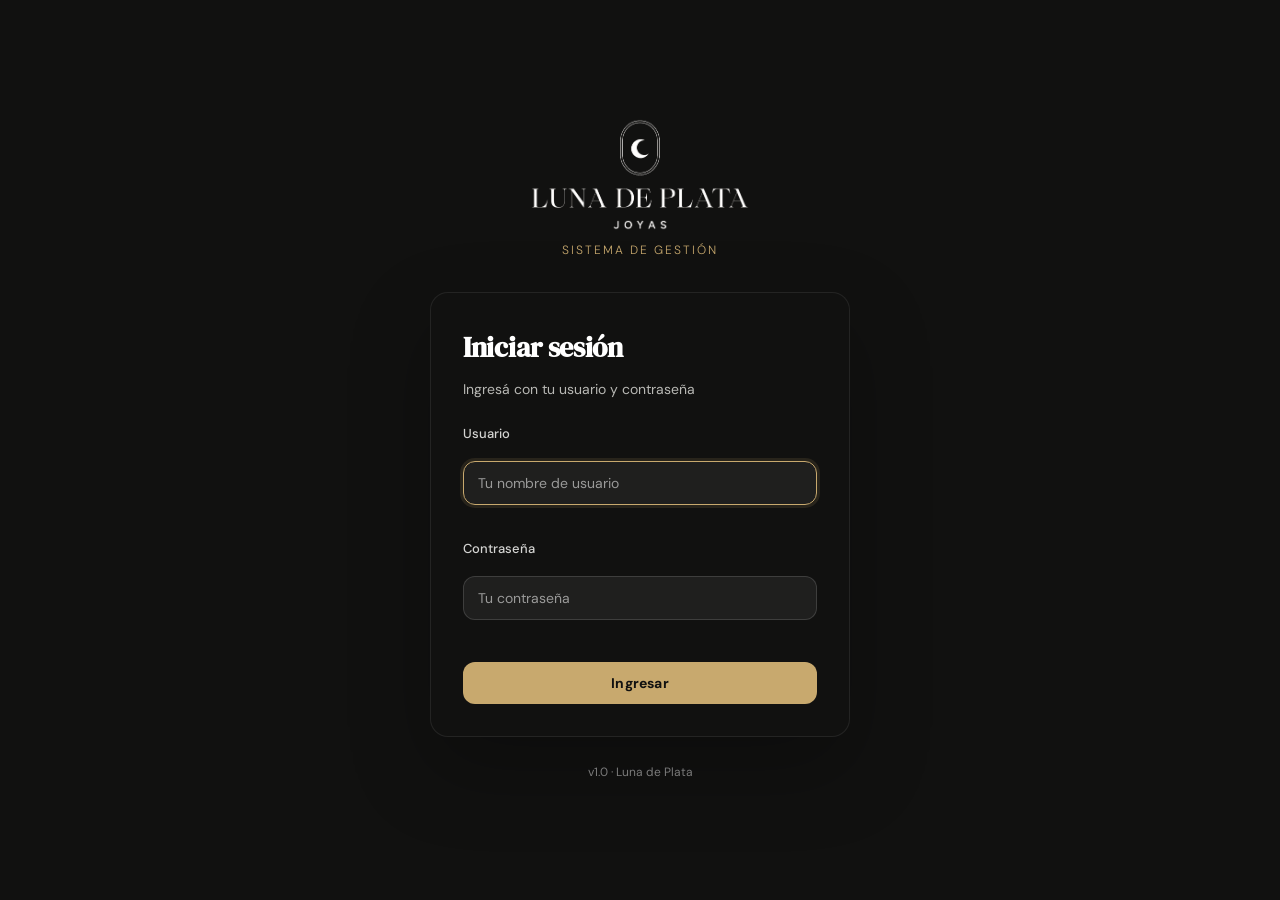
<file: sucursal-portal.html>
<!DOCTYPE html>
<html lang="es">
<head>
  <meta charset="UTF-8">
  <meta name="viewport" content="width=device-width, initial-scale=1.0">
  <title>Portal Sucursal — Luna de Plata</title>
  <link rel="stylesheet" href="css/global.css">
  <link rel="stylesheet" href="css/sucursales.css">

  <!-- Guard: redirigir si no hay sesión de sucursal -->
  <script>
    (function () {
      try {
        var s = JSON.parse(sessionStorage.getItem('ldp_session'));
        if (!s)                        { window.location.replace('login.html'); }
        else if (s.role !== 'sucursal'){ window.location.replace('login.html'); }
      } catch (e) { window.location.replace('login.html'); }
    })();
  </script>
</head>
<body>

<div class="portal-layout">

  <!-- Header -->
  <header class="portal-header">
    <img src="img/logo-gold.png" alt="Luna de Plata" class="portal-header-brand-img">
    <span class="portal-header-sep">/</span>
    <div class="portal-header-sucursal" id="portal-nombre-header">Sucursal</div>
    <div class="portal-header-actions">
      <button class="btn btn-ghost btn-sm" id="btn-logout">Cerrar sesión</button>
    </div>
  </header>

  <!-- Body -->
  <div class="portal-body">

    <!-- Cierre de hoy -->
    <div class="portal-section-title">
      Cierre de hoy —
      <span id="portal-nombre-sucursal"></span>
    </div>
    <div id="portal-hoy">
      <!-- Renderizado por JS -->
    </div>

    <!-- Formulario inline -->
    <div id="portal-form-container">
      <!-- Renderizado por JS cuando se abre el formulario -->
    </div>

    <!-- Historial -->
    <div class="portal-section-title" style="margin-top: var(--space-8)">Historial de cierres</div>
    <div id="portal-historial">
      <!-- Renderizado por JS -->
    </div>

  </div>

</div>


<!-- =============================================
     TOAST CONTAINER
============================================= -->
<div class="toast-container" id="toast-container"></div>


<!-- =============================================
     SCRIPTS
============================================= -->
<script src="js/revendedoras/storage.js"></script>
<script src="js/auth.js"></script>
<script src="js/shared/formato-numero.js"></script>
<script src="js/sucursales/sucursal-portal-page.js"></script>

<script>
  document.addEventListener('DOMContentLoaded', () => {
    window.Auth.inicializar();
    window.SucursalPortalPage.inicializar();
  });
</script>

</body>
</html>
</file>
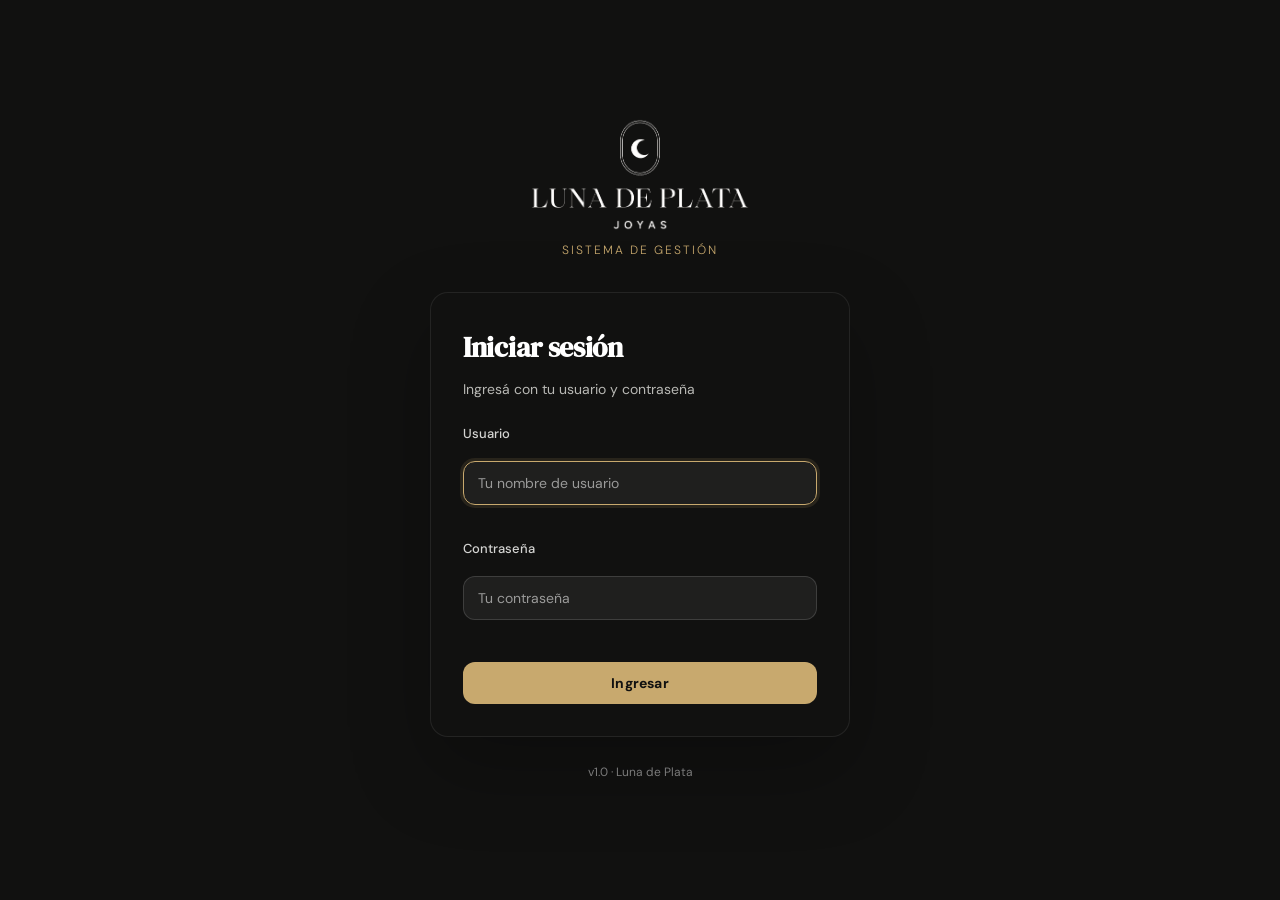
<file: sucursales.html>
<!DOCTYPE html>
<html lang="es">
<head>
  <meta charset="UTF-8">
  <meta name="viewport" content="width=device-width, initial-scale=1.0">
  <title>Sucursales — Luna de Plata</title>
  <link rel="stylesheet" href="css/global.css">
  <link rel="stylesheet" href="css/revendedoras.css">
  <link rel="stylesheet" href="css/sucursales.css">

  <!-- Guard: redirigir si no hay sesión de admin -->
  <script>
    (function () {
      try {
        var s = JSON.parse(sessionStorage.getItem('ldp_session'));
        if (!s)                      { window.location.replace('login.html');      }
        else if (s.role !== 'admin') { window.location.replace('mi-cuenta.html'); }
      } catch (e) { window.location.replace('login.html'); }
    })();
  </script>
</head>
<body>

<div class="app-layout">

  <!-- =============================================
       SIDEBAR
  ============================================= -->
  <aside class="sidebar" id="sidebar">
    <div class="sidebar-logo">
      <img src="img/logo-cream.png" alt="Luna de Plata" class="sidebar-logo-img">
      <div class="sidebar-logo-sub">Sistema de gestión</div>
    </div>

    <nav class="sidebar-nav">
      <div class="sidebar-section-label">Principal</div>

      <a href="revendedoras.html" class="sidebar-nav-item">
        <svg class="sidebar-nav-icon" xmlns="http://www.w3.org/2000/svg" viewBox="0 0 24 24" fill="none" stroke="currentColor" stroke-width="1.8">
          <path d="M17 21v-2a4 4 0 0 0-4-4H5a4 4 0 0 0-4 4v2"/>
          <circle cx="9" cy="7" r="4"/>
          <path d="M23 21v-2a4 4 0 0 0-3-3.87"/>
          <path d="M16 3.13a4 4 0 0 1 0 7.75"/>
        </svg>
        Revendedoras
      </a>

      <a href="panos.html" class="sidebar-nav-item">
        <svg class="sidebar-nav-icon" xmlns="http://www.w3.org/2000/svg" viewBox="0 0 24 24" fill="none" stroke="currentColor" stroke-width="1.8">
          <rect x="3" y="3" width="18" height="18" rx="2"/>
          <path d="M3 9h18M3 15h18M9 3v18M15 3v18"/>
        </svg>
        Paños
      </a>

      <a href="liquidaciones.html" class="sidebar-nav-item">
        <svg class="sidebar-nav-icon" xmlns="http://www.w3.org/2000/svg" viewBox="0 0 24 24" fill="none" stroke="currentColor" stroke-width="1.8">
          <line x1="12" y1="1" x2="12" y2="23"/>
          <path d="M17 5H9.5a3.5 3.5 0 0 0 0 7h5a3.5 3.5 0 0 1 0 7H6"/>
        </svg>
        Liquidaciones
      </a>

      <a href="estadisticas.html" class="sidebar-nav-item">
        <svg class="sidebar-nav-icon" xmlns="http://www.w3.org/2000/svg" viewBox="0 0 24 24" fill="none" stroke="currentColor" stroke-width="1.8">
          <line x1="18" y1="20" x2="18" y2="10"/><line x1="12" y1="20" x2="12" y2="4"/><line x1="6" y1="20" x2="6" y2="14"/>
        </svg>
        Estadísticas
      </a>

      <a href="sucursales.html" class="sidebar-nav-item active">
        <svg class="sidebar-nav-icon" xmlns="http://www.w3.org/2000/svg" viewBox="0 0 24 24" fill="none" stroke="currentColor" stroke-width="1.8">
          <path d="M3 9l9-7 9 7v11a2 2 0 0 1-2 2H5a2 2 0 0 1-2-2z"/>
          <polyline points="9 22 9 12 15 12 15 22"/>
        </svg>
        Sucursales
      </a>

      <a href="configuracion.html" class="sidebar-nav-item">
        <svg class="sidebar-nav-icon" xmlns="http://www.w3.org/2000/svg" viewBox="0 0 24 24" fill="none" stroke="currentColor" stroke-width="1.8">
          <circle cx="12" cy="12" r="3"/>
          <path d="M19.4 15a1.65 1.65 0 0 0 .33 1.82l.06.06a2 2 0 1 1-2.83 2.83l-.06-.06a1.65 1.65 0 0 0-1.82-.33 1.65 1.65 0 0 0-1 1.51V21a2 2 0 0 1-4 0v-.09A1.65 1.65 0 0 0 9 19.4a1.65 1.65 0 0 0-1.82.33l-.06.06a2 2 0 1 1-2.83-2.83l.06-.06a1.65 1.65 0 0 0 .33-1.82 1.65 1.65 0 0 0-1.51-1H3a2 2 0 0 1 0-4h.09A1.65 1.65 0 0 0 4.6 9a1.65 1.65 0 0 0-.33-1.82l-.06-.06a2 2 0 1 1 2.83-2.83l.06.06a1.65 1.65 0 0 0 1.82.33H9a1.65 1.65 0 0 0 1-1.51V3a2 2 0 0 1 4 0v.09a1.65 1.65 0 0 0 1 1.51 1.65 1.65 0 0 0 1.82-.33l.06-.06a2 2 0 1 1 2.83 2.83l-.06.06a1.65 1.65 0 0 0-.33 1.82V9a1.65 1.65 0 0 0 1.51 1H21a2 2 0 0 1 0 4h-.09a1.65 1.65 0 0 0-1.51 1z"/>
        </svg>
        Configuración
      </a>

    </nav>

    <div class="sidebar-footer">
      <div class="sidebar-footer-text">v1.0 · Luna de Plata</div>
    </div>
  </aside>

  <!-- =============================================
       MAIN
  ============================================= -->
  <main class="main-content">

    <!-- Header -->
    <header class="page-header">
      <div class="page-header-breadcrumb">
        <span>Luna de Plata</span>
        <svg width="14" height="14" viewBox="0 0 24 24" fill="none" stroke="currentColor" stroke-width="2"><path d="M9 18l6-6-6-6"/></svg>
        <span>Sucursales</span>
      </div>
      <div class="header-actions">
        <button class="btn btn-gold" onclick="window.SucursalesPage.abrirModalNuevo()">
          <svg xmlns="http://www.w3.org/2000/svg" width="14" height="14" viewBox="0 0 24 24" fill="none" stroke="currentColor" stroke-width="2.5"><line x1="12" y1="5" x2="12" y2="19"/><line x1="5" y1="12" x2="19" y2="12"/></svg>
          Nuevo cierre
        </button>
      </div>
    </header>

    <!-- Body -->
    <div class="page-body">

      <!-- Stats -->
      <div class="stats-grid-4">

        <div class="stat-card">
          <div class="stat-card-icon stat-card-icon-gold">
            <svg xmlns="http://www.w3.org/2000/svg" width="18" height="18" viewBox="0 0 24 24" fill="none" stroke="currentColor" stroke-width="1.8">
              <line x1="12" y1="1" x2="12" y2="23"/>
              <path d="M17 5H9.5a3.5 3.5 0 0 0 0 7h5a3.5 3.5 0 0 1 0 7H6"/>
            </svg>
          </div>
          <div class="stat-card-label">Ventas hoy</div>
          <div class="stat-card-value" id="stat-ventas-hoy">$0</div>
          <div class="stat-card-sub">todas las sucursales</div>
        </div>

        <div class="stat-card">
          <div class="stat-card-icon" style="background: var(--color-success-bg); color: var(--color-success)">
            <svg xmlns="http://www.w3.org/2000/svg" width="18" height="18" viewBox="0 0 24 24" fill="none" stroke="currentColor" stroke-width="1.8">
              <rect x="3" y="4" width="18" height="18" rx="2" ry="2"/>
              <line x1="16" y1="2" x2="16" y2="6"/><line x1="8" y1="2" x2="8" y2="6"/>
              <line x1="3" y1="10" x2="21" y2="10"/>
            </svg>
          </div>
          <div class="stat-card-label">Ventas del mes</div>
          <div class="stat-card-value" id="stat-ventas-mes">$0</div>
          <div class="stat-card-sub">acumulado mensual</div>
        </div>

        <div class="stat-card">
          <div class="stat-card-icon" style="background: var(--color-warning-bg); color: var(--color-warning)">
            <svg xmlns="http://www.w3.org/2000/svg" width="18" height="18" viewBox="0 0 24 24" fill="none" stroke="currentColor" stroke-width="1.8">
              <circle cx="12" cy="12" r="10"/>
              <line x1="12" y1="8" x2="12" y2="12"/>
              <line x1="12" y1="16" x2="12.01" y2="16"/>
            </svg>
          </div>
          <div class="stat-card-label">Sin cierre hoy</div>
          <div class="stat-card-value" id="stat-pendientes">0</div>
          <div class="stat-card-sub">sucursales pendientes</div>
        </div>

        <div class="stat-card">
          <div class="stat-card-icon stat-card-icon-dark">
            <svg xmlns="http://www.w3.org/2000/svg" width="18" height="18" viewBox="0 0 24 24" fill="none" stroke="currentColor" stroke-width="1.8">
              <polyline points="22 12 18 12 15 21 9 3 6 12 2 12"/>
            </svg>
          </div>
          <div class="stat-card-label">Mejor sucursal hoy</div>
          <div class="stat-card-value" style="font-size: 20px;" id="stat-top-sucursal">—</div>
          <div class="stat-card-sub">mayor volumen de ventas</div>
        </div>

      </div>

      <!-- Gestión de Sucursales -->
      <div class="section-toolbar" style="margin-bottom: var(--space-4)">
        <h2 class="section-title">Sucursales</h2>
        <div class="toolbar-right">
          <button class="btn btn-ghost btn-sm" onclick="window.SucursalesPage.abrirModalSucursal()">
            + Nueva sucursal
          </button>
        </div>
      </div>
      <div id="sucursales-lista" class="sucursales-grid">
        <!-- Renderizado por JS -->
      </div>

      <div style="margin-top: var(--space-8)"></div>

      <!-- Tabs de sucursal -->
      <div class="sucursal-tabs" id="sucursal-tabs">
        <!-- Renderizado por JS -->
      </div>

      <!-- Toolbar -->
      <div class="section-toolbar">
        <h2 class="section-title">Cierres de caja</h2>
        <span class="section-count" id="cierres-count">0</span>
        <div class="toolbar-right">
          <div class="fecha-filtro-wrap">
            <svg xmlns="http://www.w3.org/2000/svg" width="14" height="14" viewBox="0 0 24 24" fill="none" stroke="currentColor" stroke-width="2" style="color: var(--color-text-muted); flex-shrink:0">
              <rect x="3" y="4" width="18" height="18" rx="2" ry="2"/>
              <line x1="16" y1="2" x2="16" y2="6"/><line x1="8" y1="2" x2="8" y2="6"/>
              <line x1="3" y1="10" x2="21" y2="10"/>
            </svg>
            <input type="date" class="form-input" id="filtro-fecha" title="Filtrar por fecha">
            <button class="btn btn-ghost btn-sm" id="btn-limpiar-fecha" title="Limpiar filtro">
              <svg xmlns="http://www.w3.org/2000/svg" width="12" height="12" viewBox="0 0 24 24" fill="none" stroke="currentColor" stroke-width="2.5"><line x1="18" y1="6" x2="6" y2="18"/><line x1="6" y1="6" x2="18" y2="18"/></svg>
            </button>
          </div>
          <button class="btn btn-gold" onclick="window.SucursalesPage.abrirModalNuevo()">
            <svg xmlns="http://www.w3.org/2000/svg" width="14" height="14" viewBox="0 0 24 24" fill="none" stroke="currentColor" stroke-width="2.5"><line x1="12" y1="5" x2="12" y2="19"/><line x1="5" y1="12" x2="19" y2="12"/></svg>
            Nuevo cierre
          </button>
        </div>
      </div>

      <!-- Lista de cierres -->
      <div id="cierres-lista">
        <!-- Renderizado por JS -->
      </div>

    </div><!-- /page-body -->
  </main><!-- /main-content -->
</div><!-- /app-layout -->


<!-- =============================================
     MODAL — NUEVO / EDITAR CIERRE DE CAJA
============================================= -->
<div class="modal-overlay" id="modal-cierre">
  <div class="modal modal-lg">
    <div class="modal-header">
      <div>
        <h2 class="modal-title" id="modal-cierre-titulo">Nuevo cierre de caja</h2>
        <p class="modal-subtitle">Registrá las ventas y gastos del día por sucursal</p>
      </div>
      <button class="modal-close" onclick="window.SucursalesPage.cerrarModal()">
        <svg xmlns="http://www.w3.org/2000/svg" width="18" height="18" viewBox="0 0 24 24" fill="none" stroke="currentColor" stroke-width="2"><line x1="18" y1="6" x2="6" y2="18"/><line x1="6" y1="6" x2="18" y2="18"/></svg>
      </button>
    </div>

    <form id="form-cierre" novalidate>
      <div class="modal-body">

        <!-- Sucursal y fecha -->
        <div class="divider-label">Datos del cierre</div>
        <div class="form-grid">
          <div class="form-group">
            <label class="form-label required" for="cierre-sucursal">Sucursal</label>
            <select class="form-select" id="cierre-sucursal" required>
              <option value="">— Seleccionar —</option>
            </select>
            <span class="form-error" id="error-sucursal" style="display:none"></span>
          </div>
          <div class="form-group">
            <label class="form-label required" for="cierre-fecha">Fecha</label>
            <input type="date" class="form-input" id="cierre-fecha" required>
            <span class="form-error" id="error-fecha" style="display:none"></span>
          </div>
        </div>

        <!-- Fondo de inicio -->
        <div class="divider-label">Fondo inicial de caja</div>
        <div class="form-grid">
          <div class="form-group">
            <label class="form-label" for="cierre-fondo-inicio">Fondo de inicio (efectivo)</label>
            <div class="input-currency">
              <span class="input-currency-symbol">$</span>
              <input type="text" inputmode="numeric" class="form-input input-miles" id="cierre-fondo-inicio" placeholder="0">
            </div>
            <span class="form-hint">Dinero que había en caja al abrir</span>
          </div>
        </div>

        <!-- Ventas por método de pago -->
        <div class="divider-label">Ventas del día por método de pago</div>
        <div class="form-grid-3">
          <div class="form-group">
            <label class="form-label" for="cierre-ventas-efectivo">Efectivo</label>
            <div class="input-currency">
              <span class="input-currency-symbol">$</span>
              <input type="text" inputmode="numeric" class="form-input input-miles" id="cierre-ventas-efectivo" placeholder="0">
            </div>
          </div>
          <div class="form-group">
            <label class="form-label" for="cierre-ventas-transfer">Transferencia</label>
            <div class="input-currency">
              <span class="input-currency-symbol">$</span>
              <input type="text" inputmode="numeric" class="form-input input-miles" id="cierre-ventas-transfer" placeholder="0">
            </div>
          </div>
          <div class="form-group">
            <label class="form-label" for="cierre-ventas-tarjeta">Tarjeta</label>
            <div class="input-currency">
              <span class="input-currency-symbol">$</span>
              <input type="text" inputmode="numeric" class="form-input input-miles" id="cierre-ventas-tarjeta" placeholder="0">
            </div>
          </div>
        </div>

        <!-- Gastos del día -->
        <div class="divider-label">
          Gastos del día
          <button type="button" class="btn btn-ghost btn-sm" onclick="window.SucursalesPage.agregarGasto()" style="margin-left: auto;">
            <svg xmlns="http://www.w3.org/2000/svg" width="11" height="11" viewBox="0 0 24 24" fill="none" stroke="currentColor" stroke-width="2.5"><line x1="12" y1="5" x2="12" y2="19"/><line x1="5" y1="12" x2="19" y2="12"/></svg>
            Agregar gasto
          </button>
        </div>
        <div id="gastos-lista-modal" class="gastos-lista-modal">
          <!-- Filas de gastos renderizadas por JS -->
        </div>
        <p style="font-size:12.5px; color: var(--color-text-muted); margin-top: var(--space-2);">Retiros de caja, insumos, etc.</p>

        <!-- Observaciones -->
        <div class="divider-label">Observaciones</div>
        <div class="form-group">
          <textarea class="form-textarea" id="cierre-observaciones" placeholder="Notas del día, incidencias, diferencias de caja..." rows="2"></textarea>
        </div>

        <!-- Preview resumen -->
        <div class="cierre-preview">
          <div class="cierre-preview-titulo">Resumen del cierre</div>

          <div class="cierre-preview-fila">
            <span class="cierre-preview-fila-lbl">Efectivo</span>
            <span class="cierre-preview-fila-val gold" id="preview-ventas-efectivo">$0</span>
          </div>
          <div class="cierre-preview-fila">
            <span class="cierre-preview-fila-lbl">Transferencia</span>
            <span class="cierre-preview-fila-val gold" id="preview-ventas-transfer">$0</span>
          </div>
          <div class="cierre-preview-fila">
            <span class="cierre-preview-fila-lbl">Tarjeta</span>
            <span class="cierre-preview-fila-val gold" id="preview-ventas-tarjeta">$0</span>
          </div>
          <div class="cierre-preview-divider"></div>
          <div class="cierre-preview-fila">
            <span class="cierre-preview-fila-lbl" style="font-weight:600">Total ventas</span>
            <span class="cierre-preview-fila-val gold" id="preview-total-ventas" style="font-size:15px">$0</span>
          </div>
          <div class="cierre-preview-divider"></div>
          <div class="cierre-preview-fila">
            <span class="cierre-preview-fila-lbl">Fondo inicial</span>
            <span class="cierre-preview-fila-val" id="preview-fondo">$0</span>
          </div>
          <div class="cierre-preview-fila">
            <span class="cierre-preview-fila-lbl">Gastos del día</span>
            <span class="cierre-preview-fila-val danger" id="preview-total-gastos">- $0</span>
          </div>
          <div class="cierre-preview-divider"></div>
          <div class="cierre-preview-total">
            <span>Caja de efectivo final</span>
            <strong id="preview-caja-final">$0</strong>
          </div>
        </div>

      </div><!-- /modal-body -->

      <div class="modal-footer">
        <button type="button" class="btn btn-ghost" onclick="window.SucursalesPage.cerrarModal()">Cancelar</button>
        <button type="submit" class="btn btn-gold">
          <svg xmlns="http://www.w3.org/2000/svg" width="14" height="14" viewBox="0 0 24 24" fill="none" stroke="currentColor" stroke-width="2.5"><polyline points="20 6 9 17 4 12"/></svg>
          Guardar cierre
        </button>
      </div>
    </form>
  </div><!-- /modal -->
</div><!-- /modal-overlay -->


<!-- =============================================
     MODAL — NUEVA / EDITAR SUCURSAL
============================================= -->
<div class="modal-overlay" id="modal-sucursal">
  <div class="modal">
    <div class="modal-header">
      <div>
        <h2 class="modal-title" id="modal-sucursal-titulo">Nueva sucursal</h2>
        <p class="modal-subtitle">Datos de la sucursal y credenciales de acceso</p>
      </div>
      <button class="modal-close" onclick="window.SucursalesPage.cerrarModalSucursal()">
        <svg xmlns="http://www.w3.org/2000/svg" width="18" height="18" viewBox="0 0 24 24" fill="none" stroke="currentColor" stroke-width="2"><line x1="18" y1="6" x2="6" y2="18"/><line x1="6" y1="6" x2="18" y2="18"/></svg>
      </button>
    </div>
    <form id="form-sucursal" novalidate>
      <div class="modal-body">
        <div class="form-grid">
          <div class="form-group">
            <label class="form-label required">Nombre de la sucursal</label>
            <input type="text" class="form-input" id="suc-nombre" placeholder="Ej: Balnearia" required>
            <span class="form-error" id="error-suc-nombre" style="display:none"></span>
          </div>
          <div class="form-group">
            <label class="form-label">Encargado/a</label>
            <input type="text" class="form-input" id="suc-encargado" placeholder="Nombre del encargado">
          </div>
        </div>
        <div class="form-group">
          <label class="form-label">Dirección</label>
          <input type="text" class="form-input" id="suc-direccion" placeholder="Calle, número, localidad">
        </div>
        <div class="divider-label">Credenciales de acceso</div>
        <div class="form-grid">
          <div class="form-group">
            <label class="form-label required">Usuario</label>
            <input type="text" class="form-input" id="suc-usuario" placeholder="Ej: balnearia" autocomplete="off" required>
            <span class="form-hint">Con esto la sucursal inicia sesión</span>
            <span class="form-error" id="error-suc-usuario" style="display:none"></span>
          </div>
          <div class="form-group">
            <label class="form-label required">Contraseña</label>
            <div class="input-password-wrap">
              <input type="text" class="form-input" id="suc-password" placeholder="Contraseña" autocomplete="new-password" required>
            </div>
            <span class="form-error" id="error-suc-password" style="display:none"></span>
          </div>
        </div>
      </div>
      <div class="modal-footer">
        <button type="button" class="btn btn-ghost" onclick="window.SucursalesPage.cerrarModalSucursal()">Cancelar</button>
        <button type="submit" class="btn btn-gold">Guardar sucursal</button>
      </div>
    </form>
  </div>
</div>


<!-- =============================================
     TOAST CONTAINER
============================================= -->
<div class="toast-container" id="toast-container"></div>


<!-- =============================================
     SCRIPTS
============================================= -->
<script>
  window.UI = {
    mostrarToast(mensaje, tipo = 'default') {
      const container = document.getElementById('toast-container');
      if (!container) return;
      const toast = document.createElement('div');
      toast.className = `toast toast-${tipo}`;
      toast.innerHTML = `
        <svg xmlns="http://www.w3.org/2000/svg" width="15" height="15" viewBox="0 0 24 24" fill="none" stroke="currentColor" stroke-width="2.5">
          ${tipo === 'success' ? '<polyline points="20 6 9 17 4 12"/>' :
            tipo === 'danger'  ? '<line x1="18" y1="6" x2="6" y2="18"/><line x1="6" y1="6" x2="18" y2="18"/>' :
            '<circle cx="12" cy="12" r="10"/><line x1="12" y1="8" x2="12" y2="12"/><line x1="12" y1="16" x2="12.01" y2="16"/>'}
        </svg>
        <span>${mensaje}</span>`;
      container.appendChild(toast);
      setTimeout(() => {
        toast.classList.add('toast-exit');
        toast.addEventListener('animationend', () => toast.remove(), { once: true });
      }, 3000);
    }
  };
</script>

<script src="js/revendedoras/storage.js"></script>
<script src="js/auth.js"></script>
<script src="js/shared/formato-numero.js"></script>
<script src="js/sucursales/sucursales-page.js"></script>

<script>
  document.addEventListener('DOMContentLoaded', () => {
    window.Auth.inicializar();
    window.Auth.inyectarSidebar();
    window.SucursalesPage.inicializar();
  });
</script>

</body>
</html>
</file>
<file: css/global.css>
/* =========================================================
   Luna de Plata — Global Design System
   ========================================================= */

/* --- Google Fonts --- */
@import url('https://fonts.googleapis.com/css2?family=DM+Serif+Display:ital@0;1&family=DM+Sans:ital,opsz,wght@0,9..40,300;0,9..40,400;0,9..40,500;0,9..40,600;1,9..40,300&display=swap');

/* --- Variables --- */
:root {
  /* Colores base */
  --color-bg:           #f9f9f8;
  --color-surface:      #ffffff;
  --color-surface-2:    #f4f4f2;
  --color-border:       #e8e8e5;
  --color-border-hover: #d0d0cc;

  /* Texto */
  --color-text-primary:   #111110;
  --color-text-secondary: #6b6b68;
  --color-text-muted:     #a8a8a5;

  /* Dorado — acento principal */
  --color-gold:         #c8a96e;
  --color-gold-light:   #e8d5a8;
  --color-gold-dark:    #a08040;
  --color-gold-bg:      #faf6ee;

  /* Estados */
  --color-success:      #2d7a4f;
  --color-success-bg:   #edf7f1;
  --color-warning:      #b45309;
  --color-warning-bg:   #fff8ee;
  --color-danger:       #b91c1c;
  --color-danger-bg:    #fef2f2;
  --color-info:         #5b5bd6;
  --color-info-bg:      #f1f0fc;

  /* Sidebar */
  --sidebar-width:      240px;
  --sidebar-bg:         #111110;
  --sidebar-text:       #c8c8c4;
  --sidebar-text-hover: #f9f9f8;
  --sidebar-accent:     #c8a96e;

  /* Tipografía */
  --font-display: 'DM Serif Display', Georgia, serif;
  --font-body:    'DM Sans', system-ui, sans-serif;

  /* Espaciado */
  --space-1:  4px;
  --space-2:  8px;
  --space-3:  12px;
  --space-4:  16px;
  --space-5:  20px;
  --space-6:  24px;
  --space-8:  32px;
  --space-10: 40px;
  --space-12: 48px;

  /* Radios */
  --radius-sm:  4px;
  --radius-md:  8px;
  --radius-lg:  12px;
  --radius-xl:  16px;
  --radius-full: 9999px;

  /* Sombras */
  --shadow-xs: 0 1px 2px rgba(0,0,0,0.06);
  --shadow-sm: 0 2px 8px rgba(0,0,0,0.08);
  --shadow-md: 0 4px 20px rgba(0,0,0,0.10);
  --shadow-lg: 0 8px 40px rgba(0,0,0,0.14);
  --shadow-gold: 0 4px 20px rgba(200,169,110,0.20);

  /* Transiciones */
  --transition-fast:   150ms ease;
  --transition-normal: 250ms ease;
  --transition-slow:   400ms ease;

  /* Header */
  --header-height: 60px;
}

/* --- Reset --- */
*, *::before, *::after {
  box-sizing: border-box;
  margin: 0;
  padding: 0;
}

html {
  font-size: 16px;
  -webkit-font-smoothing: antialiased;
  -moz-osx-font-smoothing: grayscale;
  scroll-behavior: smooth;
}

body {
  font-family: var(--font-body);
  font-size: 14px;
  line-height: 1.6;
  color: var(--color-text-primary);
  background-color: var(--color-bg);
  min-height: 100vh;
}

a {
  color: inherit;
  text-decoration: none;
}

button {
  font-family: var(--font-body);
  cursor: pointer;
  border: none;
  background: none;
}

input, select, textarea {
  font-family: var(--font-body);
  font-size: 14px;
}

ul, ol {
  list-style: none;
}

img {
  display: block;
  max-width: 100%;
}

/* --- Layout principal --- */
.app-layout {
  display: flex;
  min-height: 100vh;
}

/* --- Sidebar --- */
.sidebar {
  width: var(--sidebar-width);
  background: var(--sidebar-bg);
  display: flex;
  flex-direction: column;
  position: fixed;
  top: 0;
  left: 0;
  height: 100vh;
  z-index: 100;
  overflow-y: auto;
  transition: transform var(--transition-normal);
}

.sidebar-logo {
  padding: var(--space-6) var(--space-6) var(--space-5);
  border-bottom: 1px solid rgba(255,255,255,0.06);
}

.sidebar-logo-mark {
  font-family: var(--font-display);
  font-size: 22px;
  color: #ffffff;
  line-height: 1.2;
  letter-spacing: -0.3px;
}

.sidebar-logo-img {
  display: block;
  width: 168px;
  height: auto;
}

.sidebar-logo-sub {
  font-size: 11px;
  font-weight: 300;
  color: var(--sidebar-accent);
  letter-spacing: 2px;
  text-transform: uppercase;
  margin-top: 6px;
}

.sidebar-nav {
  flex: 1;
  padding: var(--space-4) var(--space-3);
}

.sidebar-section-label {
  font-size: 10px;
  font-weight: 600;
  letter-spacing: 1.5px;
  text-transform: uppercase;
  color: rgba(255,255,255,0.25);
  padding: var(--space-4) var(--space-3) var(--space-2);
}

.sidebar-nav-item {
  display: flex;
  align-items: center;
  gap: var(--space-3);
  padding: var(--space-2) var(--space-3);
  border-radius: var(--radius-md);
  color: var(--sidebar-text);
  font-size: 13.5px;
  font-weight: 400;
  cursor: pointer;
  transition: all var(--transition-fast);
  margin-bottom: 2px;
  position: relative;
}

.sidebar-nav-item:hover {
  background: rgba(255,255,255,0.06);
  color: var(--sidebar-text-hover);
}

.sidebar-nav-item.active {
  background: rgba(200,169,110,0.12);
  color: var(--sidebar-accent);
  font-weight: 500;
}

.sidebar-nav-item.active::before {
  content: '';
  position: absolute;
  left: 0;
  top: 50%;
  transform: translateY(-50%);
  width: 3px;
  height: 16px;
  background: var(--sidebar-accent);
  border-radius: 0 2px 2px 0;
}

.sidebar-nav-item.disabled {
  opacity: 0.35;
  cursor: default;
  pointer-events: none;
}

.sidebar-nav-icon {
  width: 18px;
  height: 18px;
  flex-shrink: 0;
  opacity: 0.7;
}

.sidebar-nav-item.active .sidebar-nav-icon,
.sidebar-nav-item:hover .sidebar-nav-icon {
  opacity: 1;
}

.sidebar-badge {
  margin-left: auto;
  font-size: 10px;
  font-weight: 600;
  padding: 2px 6px;
  border-radius: var(--radius-full);
  background: rgba(200,169,110,0.2);
  color: var(--sidebar-accent);
}

.sidebar-footer {
  padding: var(--space-4) var(--space-5);
  border-top: 1px solid rgba(255,255,255,0.06);
}

.sidebar-footer-text {
  font-size: 11px;
  color: rgba(255,255,255,0.2);
  text-align: center;
}

.sidebar-user {
  margin-bottom: var(--space-3);
}

.sidebar-user-name {
  font-size: 13px;
  font-weight: 500;
  color: rgba(255,255,255,0.85);
  white-space: nowrap;
  overflow: hidden;
  text-overflow: ellipsis;
}

.sidebar-user-role {
  font-size: 11px;
  color: var(--sidebar-accent);
  margin-top: 2px;
}

.sidebar-logout-btn {
  display: flex;
  align-items: center;
  gap: var(--space-2);
  width: 100%;
  padding: var(--space-2) var(--space-3);
  border-radius: var(--radius-md);
  color: rgba(255,255,255,0.45);
  font-size: 13px;
  cursor: pointer;
  transition: all var(--transition-fast);
  font-family: var(--font-body);
  border: none;
  background: none;
}

.sidebar-logout-btn:hover {
  color: rgba(255,255,255,0.8);
  background: rgba(255,255,255,0.06);
}

/* --- Main content --- */
.main-content {
  flex: 1;
  margin-left: var(--sidebar-width);
  display: flex;
  flex-direction: column;
  min-height: 100vh;
}

/* --- Header --- */
.page-header {
  height: var(--header-height);
  background: var(--color-surface);
  border-bottom: 1px solid var(--color-border);
  display: flex;
  align-items: center;
  padding: 0 var(--space-8);
  position: sticky;
  top: 0;
  z-index: 50;
  gap: var(--space-4);
}

.page-header-title {
  font-family: var(--font-display);
  font-size: 18px;
  color: var(--color-text-primary);
  letter-spacing: -0.3px;
}

.page-header-breadcrumb {
  display: flex;
  align-items: center;
  gap: var(--space-2);
  font-size: 13px;
  color: var(--color-text-muted);
}

.page-header-breadcrumb span {
  color: var(--color-text-secondary);
  font-weight: 500;
}

.header-actions {
  margin-left: auto;
  display: flex;
  align-items: center;
  gap: var(--space-3);
}

/* --- Página --- */
.page-body {
  flex: 1;
  padding: var(--space-8);
  width: 100%;
}

/* --- Botones --- */
.btn {
  display: inline-flex;
  align-items: center;
  gap: var(--space-2);
  padding: var(--space-2) var(--space-4);
  border-radius: var(--radius-md);
  font-size: 13.5px;
  font-weight: 500;
  font-family: var(--font-body);
  transition: all var(--transition-fast);
  cursor: pointer;
  white-space: nowrap;
  border: 1px solid transparent;
}

.btn-primary {
  background: var(--color-text-primary);
  color: #ffffff;
  border-color: var(--color-text-primary);
}

.btn-primary:hover {
  background: #2a2a28;
  border-color: #2a2a28;
}

.btn-gold {
  background: var(--color-gold);
  color: #ffffff;
  border-color: var(--color-gold);
}

.btn-gold:hover {
  background: var(--color-gold-dark);
  border-color: var(--color-gold-dark);
  box-shadow: var(--shadow-gold);
}

.btn-ghost {
  background: transparent;
  color: var(--color-text-secondary);
  border-color: var(--color-border);
}

.btn-ghost:hover {
  background: var(--color-surface-2);
  border-color: var(--color-border-hover);
  color: var(--color-text-primary);
}

.btn-outline {
  background: transparent;
  color: var(--color-text-secondary);
  border-color: var(--color-border);
}

.btn-outline:hover {
  background: var(--color-surface-2);
  border-color: var(--color-border-hover);
  color: var(--color-text-primary);
}

.btn-danger-ghost {
  background: transparent;
  color: var(--color-danger);
  border-color: transparent;
}

.btn-danger-ghost:hover {
  background: var(--color-danger-bg);
}

.btn-sm {
  padding: 5px var(--space-3);
  font-size: 12.5px;
}

.btn-icon {
  width: 32px;
  height: 32px;
  padding: 0;
  display: inline-flex;
  align-items: center;
  justify-content: center;
  border-radius: var(--radius-md);
}

/* --- Formularios --- */
.form-group {
  display: flex;
  flex-direction: column;
  gap: var(--space-1);
}

.form-label {
  font-size: 12.5px;
  font-weight: 500;
  color: var(--color-text-secondary);
  letter-spacing: 0.2px;
}

.form-label.required::after {
  content: ' *';
  color: var(--color-gold);
}

.form-input,
.form-select,
.form-textarea {
  width: 100%;
  padding: var(--space-2) var(--space-3);
  border: 1.5px solid var(--color-border);
  border-radius: var(--radius-md);
  background: var(--color-surface);
  color: var(--color-text-primary);
  font-size: 14px;
  font-family: var(--font-body);
  transition: border-color var(--transition-fast), box-shadow var(--transition-fast);
  outline: none;
  -webkit-appearance: none;
  appearance: none;
}

.form-input:focus,
.form-select:focus,
.form-textarea:focus {
  border-color: var(--color-gold);
  box-shadow: 0 0 0 3px rgba(200,169,110,0.12);
}

.form-input::placeholder,
.form-textarea::placeholder {
  color: var(--color-text-muted);
}

.form-select {
  background-image: url("data:image/svg+xml,%3Csvg xmlns='http://www.w3.org/2000/svg' width='12' height='12' viewBox='0 0 24 24' fill='none' stroke='%236b6b68' stroke-width='2' stroke-linecap='round' stroke-linejoin='round'%3E%3Cpath d='M6 9l6 6 6-6'/%3E%3C/svg%3E");
  background-repeat: no-repeat;
  background-position: right var(--space-3) center;
  padding-right: var(--space-8);
  cursor: pointer;
}

.form-textarea {
  resize: vertical;
  min-height: 80px;
}

.form-hint {
  font-size: 12px;
  color: var(--color-text-muted);
}

.form-error {
  font-size: 12px;
  color: var(--color-danger);
}

.input-error {
  border-color: var(--color-danger) !important;
  box-shadow: 0 0 0 3px rgba(185,28,28,0.10) !important;
}

/* --- Modal --- */
.modal-overlay {
  position: fixed;
  inset: 0;
  background: rgba(17,17,16,0.5);
  backdrop-filter: blur(4px);
  z-index: 200;
  display: flex;
  align-items: center;
  justify-content: center;
  padding: var(--space-6);
  opacity: 0;
  pointer-events: none;
  transition: opacity var(--transition-normal);
}

.modal-overlay.open {
  opacity: 1;
  pointer-events: auto;
}

.modal {
  background: var(--color-surface);
  border-radius: var(--radius-xl);
  box-shadow: var(--shadow-lg);
  width: 100%;
  max-width: 620px;
  max-height: 90vh;
  overflow-y: auto;
  transform: translateY(20px) scale(0.98);
  transition: transform var(--transition-normal);
}

.modal-overlay.open .modal {
  transform: translateY(0) scale(1);
}

.modal-lg {
  max-width: 800px;
}

.modal-header {
  padding: var(--space-6) var(--space-6) var(--space-4);
  border-bottom: 1px solid var(--color-border);
  display: flex;
  align-items: flex-start;
  justify-content: space-between;
  gap: var(--space-4);
  position: sticky;
  top: 0;
  background: var(--color-surface);
  z-index: 1;
  border-radius: var(--radius-xl) var(--radius-xl) 0 0;
}

.modal-title {
  font-family: var(--font-display);
  font-size: 20px;
  letter-spacing: -0.3px;
  color: var(--color-text-primary);
}

.modal-subtitle {
  font-size: 13px;
  color: var(--color-text-muted);
  margin-top: 2px;
}

.modal-close {
  width: 30px;
  height: 30px;
  border-radius: var(--radius-md);
  display: flex;
  align-items: center;
  justify-content: center;
  color: var(--color-text-muted);
  transition: all var(--transition-fast);
  flex-shrink: 0;
}

.modal-close:hover {
  background: var(--color-surface-2);
  color: var(--color-text-primary);
}

.modal-body {
  padding: var(--space-6);
}

.modal-footer {
  padding: var(--space-4) var(--space-6);
  border-top: 1px solid var(--color-border);
  display: flex;
  align-items: center;
  justify-content: flex-end;
  gap: var(--space-3);
  position: sticky;
  bottom: 0;
  background: var(--color-surface);
  border-radius: 0 0 var(--radius-xl) var(--radius-xl);
}

/* --- Grids de formulario --- */
.form-grid {
  display: grid;
  grid-template-columns: 1fr 1fr;
  gap: var(--space-4);
}

.form-grid-3 {
  display: grid;
  grid-template-columns: 1fr 1fr 1fr;
  gap: var(--space-4);
}

.form-col-full {
  grid-column: 1 / -1;
}

/* --- Divider --- */
.divider {
  height: 1px;
  background: var(--color-border);
  margin: var(--space-5) 0;
}

.divider-label {
  display: flex;
  align-items: center;
  gap: var(--space-3);
  font-size: 11px;
  font-weight: 600;
  letter-spacing: 1.5px;
  text-transform: uppercase;
  color: var(--color-text-muted);
  margin: var(--space-5) 0 var(--space-4);
}

.divider-label::before,
.divider-label::after {
  content: '';
  flex: 1;
  height: 1px;
  background: var(--color-border);
}

/* --- Badge --- */
.badge {
  display: inline-flex;
  align-items: center;
  gap: var(--space-1);
  padding: 3px var(--space-2);
  border-radius: var(--radius-full);
  font-size: 11.5px;
  font-weight: 500;
  line-height: 1;
}

.badge-success {
  background: var(--color-success-bg);
  color: var(--color-success);
}

.badge-warning {
  background: var(--color-warning-bg);
  color: var(--color-warning);
}

.badge-danger {
  background: var(--color-danger-bg);
  color: var(--color-danger);
}

.badge-gold {
  background: var(--color-gold-bg);
  color: var(--color-gold-dark);
}

.badge-neutral {
  background: var(--color-surface-2);
  color: var(--color-text-secondary);
}

.badge-info {
  background: var(--color-info-bg);
  color: var(--color-info);
}

/* --- Empty state --- */
.empty-state {
  text-align: center;
  padding: var(--space-12) var(--space-8);
  color: var(--color-text-muted);
}

.empty-state-icon {
  width: 48px;
  height: 48px;
  margin: 0 auto var(--space-4);
  opacity: 0.3;
}

.empty-state-title {
  font-size: 15px;
  font-weight: 500;
  color: var(--color-text-secondary);
  margin-bottom: var(--space-2);
}

.empty-state-desc {
  font-size: 13px;
  max-width: 280px;
  margin: 0 auto var(--space-5);
}

/* --- Toast --- */
.toast-container {
  position: fixed;
  bottom: var(--space-6);
  right: var(--space-6);
  z-index: 500;
  display: flex;
  flex-direction: column;
  gap: var(--space-2);
}

.toast {
  display: flex;
  align-items: center;
  gap: var(--space-3);
  padding: var(--space-3) var(--space-4);
  background: var(--color-text-primary);
  color: #ffffff;
  border-radius: var(--radius-lg);
  font-size: 13.5px;
  font-weight: 400;
  box-shadow: var(--shadow-md);
  max-width: 320px;
  animation: toastIn 0.3s ease forwards;
}

.toast.toast-success { background: var(--color-success); }
.toast.toast-danger  { background: var(--color-danger);  }
.toast.toast-gold    { background: var(--color-gold-dark); }

.toast-exit {
  animation: toastOut 0.3s ease forwards;
}

@keyframes toastIn {
  from { opacity: 0; transform: translateX(20px); }
  to   { opacity: 1; transform: translateX(0); }
}

@keyframes toastOut {
  from { opacity: 1; transform: translateX(0); }
  to   { opacity: 0; transform: translateX(20px); }
}

/* --- Scrollbar --- */
::-webkit-scrollbar { width: 6px; height: 6px; }
::-webkit-scrollbar-track { background: transparent; }
::-webkit-scrollbar-thumb { background: var(--color-border-hover); border-radius: var(--radius-full); }
::-webkit-scrollbar-thumb:hover { background: var(--color-text-muted); }

/* --- Panel de paño (reemplaza modal) --- */
.pano-panel {
  position: fixed;
  top: 0;
  left: var(--sidebar-width);
  right: 0;
  bottom: 0;
  background: var(--color-bg);
  z-index: 90;
  transform: translateX(100%);
  transition: transform 380ms cubic-bezier(0.4, 0, 0.2, 1);
  display: flex;
  flex-direction: column;
  overflow: hidden;
}

.pano-panel.open {
  transform: translateX(0);
}

.pano-panel-header {
  height: var(--header-height);
  background: var(--color-surface);
  border-bottom: 1px solid var(--color-border);
  display: flex;
  align-items: center;
  padding: 0 var(--space-8);
  gap: var(--space-4);
  flex-shrink: 0;
}

.pano-panel-back {
  flex-shrink: 0;
}

.pano-panel-title-wrap {
  flex: 1;
  min-width: 0;
}

.pano-panel-breadcrumb {
  font-size: 11.5px;
  color: var(--color-text-muted);
  margin-bottom: 1px;
}

.pano-panel-title {
  font-family: var(--font-display);
  font-size: 18px;
  letter-spacing: -0.3px;
  color: var(--color-text-primary);
  line-height: 1.2;
  white-space: nowrap;
  overflow: hidden;
  text-overflow: ellipsis;
}

.pano-panel-info {
  display: flex;
  align-items: center;
  gap: var(--space-5);
  flex-shrink: 0;
}

.pano-panel-info-item {
  display: flex;
  flex-direction: column;
  gap: 1px;
}

.pano-panel-info-lbl {
  font-size: 10px;
  font-weight: 600;
  text-transform: uppercase;
  letter-spacing: 0.5px;
  color: var(--color-text-muted);
}

.pano-panel-info-val {
  font-size: 13.5px;
  font-weight: 500;
  color: var(--color-text-primary);
}

.pano-panel-info-val.gold { color: var(--color-gold-dark); }

.pano-panel-actions {
  display: flex;
  align-items: center;
  gap: var(--space-3);
  flex-shrink: 0;
}

.pano-panel > form {
  flex: 1;
  display: flex;
  flex-direction: column;
  overflow: hidden;
  min-height: 0;
}

.pano-panel-body {
  flex: 1;
  overflow-y: auto;
  padding: var(--space-8);
}

@media (max-width: 900px) {
  .pano-panel {
    left: 0;
  }
}

/* --- Responsive --- */
@media (max-width: 900px) {
  .sidebar {
    transform: translateX(-100%);
  }
  .sidebar.open {
    transform: translateX(0);
  }
  .main-content {
    margin-left: 0;
  }
  .form-grid,
  .form-grid-3 {
    grid-template-columns: 1fr;
  }
  .form-col-full {
    grid-column: 1;
  }
}
</file>
<file: css/revendedoras.css>
/* =========================================================
   Luna de Plata — Sección Revendedoras
   ========================================================= */

/* --- Stats cards --- */
.stats-grid {
  display: grid;
  grid-template-columns: repeat(4, 1fr);
  gap: var(--space-4);
  margin-bottom: var(--space-8);
}

.stat-card {
  background: var(--color-surface);
  border: 1px solid var(--color-border);
  border-radius: var(--radius-lg);
  padding: var(--space-5);
  transition: box-shadow var(--transition-fast);
}

.stat-card:hover {
  box-shadow: var(--shadow-sm);
}

.stat-card-label {
  font-size: 11.5px;
  font-weight: 600;
  letter-spacing: 0.8px;
  text-transform: uppercase;
  color: var(--color-text-muted);
  margin-bottom: var(--space-2);
}

.stat-card-value {
  font-family: var(--font-display);
  font-size: 28px;
  letter-spacing: -0.5px;
  color: var(--color-text-primary);
  line-height: 1;
}

.stat-card-sub {
  font-size: 12px;
  color: var(--color-text-muted);
  margin-top: var(--space-1);
}

.stat-card-gold .stat-card-value {
  color: var(--color-gold-dark);
}

.stat-card-icon {
  width: 36px;
  height: 36px;
  border-radius: var(--radius-md);
  display: flex;
  align-items: center;
  justify-content: center;
  margin-bottom: var(--space-3);
}

.stat-card-icon-gold {
  background: var(--color-gold-bg);
  color: var(--color-gold-dark);
}

.stat-card-icon-dark {
  background: var(--color-surface-2);
  color: var(--color-text-secondary);
}

/* --- Toolbar --- */
.section-toolbar {
  display: flex;
  align-items: center;
  gap: var(--space-3);
  margin-bottom: var(--space-5);
}

.section-title {
  font-family: var(--font-display);
  font-size: 20px;
  letter-spacing: -0.3px;
  color: var(--color-text-primary);
}

.section-count {
  font-size: 12px;
  font-weight: 500;
  color: var(--color-text-muted);
  background: var(--color-surface-2);
  padding: 2px var(--space-2);
  border-radius: var(--radius-full);
}

.toolbar-right {
  margin-left: auto;
  display: flex;
  align-items: center;
  gap: var(--space-3);
}

.search-input-wrap {
  position: relative;
}

.search-input-wrap svg {
  position: absolute;
  left: var(--space-3);
  top: 50%;
  transform: translateY(-50%);
  width: 14px;
  height: 14px;
  color: var(--color-text-muted);
  pointer-events: none;
}

.search-input {
  padding-left: 34px;
  width: 220px;
}

/* --- Revendedoras grid --- */
.revendedoras-grid {
  display: grid;
  grid-template-columns: repeat(auto-fill, minmax(300px, 1fr));
  gap: var(--space-4);
}

/* --- Card revendedora --- */
.revendedora-card {
  background: var(--color-surface);
  border: 1px solid var(--color-border);
  border-radius: var(--radius-lg);
  padding: var(--space-5);
  transition: all var(--transition-fast);
  cursor: default;
  position: relative;
  overflow: hidden;
}

.revendedora-card::before {
  content: '';
  position: absolute;
  top: 0;
  left: 0;
  right: 0;
  height: 3px;
  background: linear-gradient(90deg, var(--color-gold), var(--color-gold-light));
  opacity: 0;
  transition: opacity var(--transition-fast);
}

.revendedora-card:hover {
  border-color: var(--color-border-hover);
  box-shadow: var(--shadow-md);
}

.revendedora-card:hover::before {
  opacity: 1;
}

.card-header-row {
  display: flex;
  align-items: flex-start;
  gap: var(--space-3);
  margin-bottom: var(--space-4);
}

.card-avatar {
  width: 42px;
  height: 42px;
  border-radius: var(--radius-full);
  background: var(--color-gold-bg);
  border: 1.5px solid var(--color-gold-light);
  display: flex;
  align-items: center;
  justify-content: center;
  font-family: var(--font-display);
  font-size: 16px;
  color: var(--color-gold-dark);
  flex-shrink: 0;
  text-transform: uppercase;
}

.card-name {
  font-weight: 600;
  font-size: 14.5px;
  color: var(--color-text-primary);
  margin-bottom: 2px;
}

.card-meta {
  font-size: 12.5px;
  color: var(--color-text-muted);
  display: flex;
  flex-direction: column;
  gap: 2px;
}

.card-stats-row {
  display: grid;
  grid-template-columns: repeat(3, 1fr);
  gap: var(--space-3);
  padding: var(--space-3) 0;
  border-top: 1px solid var(--color-border);
  border-bottom: 1px solid var(--color-border);
  margin-bottom: var(--space-4);
}

.card-stat-item {
  text-align: center;
}

.card-stat-value {
  font-family: var(--font-display);
  font-size: 18px;
  color: var(--color-text-primary);
  display: block;
  line-height: 1.2;
}

.card-stat-label {
  font-size: 10.5px;
  color: var(--color-text-muted);
  font-weight: 500;
  text-transform: uppercase;
  letter-spacing: 0.5px;
}

.card-stat-danger .card-stat-value {
  color: var(--color-danger);
}

.card-actions {
  display: flex;
  gap: var(--space-2);
}

.card-menu-btn {
  flex-shrink: 0;
  margin-left: auto;
}

/* --- Menú de acciones de la card (portal, fuera del overflow de la card) --- */
.card-menu-portal {
  position: fixed;
  z-index: 9999;
  min-width: 220px;
  background: var(--color-surface);
  border: 1px solid var(--color-border);
  border-radius: var(--radius-lg);
  box-shadow: var(--shadow-lg);
  overflow: hidden;
  padding: var(--space-2);
  animation: cardMenuIn .12s ease;
}

@keyframes cardMenuIn {
  from { opacity: 0; transform: translateY(-4px); }
  to   { opacity: 1; transform: translateY(0); }
}

.card-menu-item {
  display: flex;
  align-items: center;
  gap: var(--space-3);
  width: 100%;
  padding: var(--space-2) var(--space-3);
  border: none;
  background: transparent;
  border-radius: var(--radius-md);
  font-size: 13px;
  font-weight: 500;
  color: var(--color-text-primary);
  cursor: pointer;
  text-align: left;
  font-family: inherit;
  transition: background var(--transition-fast);
}

.card-menu-item:hover {
  background: var(--color-surface-2);
}

.card-menu-item svg {
  flex-shrink: 0;
  color: var(--color-text-muted);
}

.card-menu-item-danger {
  color: var(--color-danger);
}

.card-menu-item-danger svg {
  color: var(--color-danger);
}

.card-menu-item-danger:hover {
  background: var(--color-danger-bg);
}

.card-menu-divider {
  height: 1px;
  background: var(--color-border);
  margin: var(--space-2) var(--space-1);
}

/* --- Paños lista en modal --- */
.panos-list {
  display: flex;
  flex-direction: column;
  gap: var(--space-3);
}

.pano-row {
  background: var(--color-surface);
  border: 1px solid var(--color-border);
  border-radius: var(--radius-lg);
  overflow: hidden;
  transition: box-shadow var(--transition-fast);
}

.pano-row:hover {
  box-shadow: var(--shadow-sm);
}

.pano-row-header {
  display: flex;
  align-items: center;
  padding: var(--space-3) var(--space-4);
  cursor: pointer;
  background: var(--color-surface-2);
  gap: var(--space-3);
  user-select: none;
}

.pano-row-header:hover {
  background: #f0f0ec;
}

.pano-numero {
  font-family: var(--font-display);
  font-size: 15px;
  color: var(--color-text-primary);
  min-width: 60px;
}

.pano-fecha {
  font-size: 12.5px;
  color: var(--color-text-muted);
}

.pano-valor {
  font-weight: 600;
  font-size: 13.5px;
  color: var(--color-text-primary);
  margin-left: auto;
}

.pano-chevron {
  width: 16px;
  height: 16px;
  color: var(--color-text-muted);
  transition: transform var(--transition-fast);
  flex-shrink: 0;
}

.pano-row.expanded .pano-chevron {
  transform: rotate(180deg);
}

.pano-row-body {
  display: none;
  padding: var(--space-4);
  border-top: 1px solid var(--color-border);
}

.pano-row.expanded .pano-row-body {
  display: block;
}

.pano-fields-grid {
  display: grid;
  grid-template-columns: repeat(3, 1fr);
  gap: var(--space-4);
}

.pano-field {
  display: flex;
  flex-direction: column;
  gap: 3px;
}

.pano-field-label {
  font-size: 11px;
  font-weight: 600;
  letter-spacing: 0.5px;
  text-transform: uppercase;
  color: var(--color-text-muted);
}

.pano-field-value {
  font-size: 14px;
  color: var(--color-text-primary);
  font-weight: 500;
}

.pano-field-value.highlight {
  color: var(--color-gold-dark);
}

.pano-field-value.danger {
  color: var(--color-danger);
}

.pano-field-value.success {
  color: var(--color-success);
}

/* --- Info row (fecha entrega / vencimiento / días transcurridos) --- */
.pano-info-row {
  display: flex;
  flex-wrap: wrap;
  gap: var(--space-5);
  padding: var(--space-4);
  margin-bottom: var(--space-4);
  background: var(--color-surface-2);
  border: 1px solid var(--color-border);
  border-radius: var(--radius-md);
}

.pano-info-item {
  display: flex;
  flex-direction: column;
  gap: 3px;
}

.pano-info-label {
  font-size: 10.5px;
  font-weight: 600;
  letter-spacing: 0.6px;
  text-transform: uppercase;
  color: var(--color-text-muted);
}

.pano-info-value {
  font-size: 14px;
  font-weight: 600;
  color: var(--color-text-primary);
}

.pano-actions {
  margin-top: var(--space-3);
  padding-top: var(--space-3);
  border-top: 1px solid var(--color-border);
  display: flex;
  justify-content: flex-end;
  gap: var(--space-2);
}

/* --- Modal de vista revendedora --- */
.revendedora-detail-header {
  display: flex;
  align-items: center;
  gap: var(--space-4);
  margin-bottom: var(--space-5);
  padding-bottom: var(--space-5);
  border-bottom: 1px solid var(--color-border);
}

.revendedora-detail-avatar {
  width: 60px;
  height: 60px;
  border-radius: var(--radius-full);
  background: var(--color-gold-bg);
  border: 2px solid var(--color-gold-light);
  display: flex;
  align-items: center;
  justify-content: center;
  font-family: var(--font-display);
  font-size: 24px;
  color: var(--color-gold-dark);
  flex-shrink: 0;
}

.revendedora-detail-info h2 {
  font-family: var(--font-display);
  font-size: 22px;
  letter-spacing: -0.3px;
}

.revendedora-detail-info p {
  font-size: 13px;
  color: var(--color-text-muted);
  margin-top: 3px;
}

.info-grid {
  display: grid;
  grid-template-columns: 1fr 1fr;
  gap: var(--space-4);
  margin-bottom: var(--space-5);
}

.info-item {
  display: flex;
  flex-direction: column;
  gap: 3px;
}

.info-item-label {
  font-size: 11.5px;
  font-weight: 600;
  letter-spacing: 0.5px;
  text-transform: uppercase;
  color: var(--color-text-muted);
}

.info-item-value {
  font-size: 14px;
  color: var(--color-text-primary);
}

/* --- Alerta de vencimiento --- */
.alert-vencimiento {
  display: flex;
  gap: var(--space-3);
  padding: var(--space-3) var(--space-4);
  border-radius: var(--radius-md);
  font-size: 13px;
  margin-top: var(--space-3);
  align-items: flex-start;
}

.alert-vencimiento.warning {
  background: var(--color-warning-bg);
  color: var(--color-warning);
  border: 1px solid rgba(180,83,9,0.15);
}

.alert-vencimiento.danger {
  background: var(--color-danger-bg);
  color: var(--color-danger);
  border: 1px solid rgba(185,28,28,0.15);
}

/* --- Cálculo automático display --- */
.calc-preview {
  background: var(--color-surface-2);
  border: 1px solid var(--color-border);
  border-radius: var(--radius-md);
  padding: var(--space-4);
  margin-top: var(--space-4);
}

.calc-preview-title {
  font-size: 11px;
  font-weight: 600;
  letter-spacing: 1px;
  text-transform: uppercase;
  color: var(--color-text-muted);
  margin-bottom: var(--space-3);
}

.calc-row {
  display: flex;
  align-items: center;
  justify-content: space-between;
  padding: var(--space-1) 0;
  font-size: 13px;
}

.calc-row-label {
  color: var(--color-text-secondary);
}

.calc-row-value {
  font-weight: 600;
  color: var(--color-text-primary);
}

.calc-row-value.danger { color: var(--color-danger); }
.calc-row-value.gold   { color: var(--color-gold-dark); }

.calc-divider {
  height: 1px;
  background: var(--color-border);
  margin: var(--space-2) 0;
}

.calc-total {
  display: flex;
  align-items: center;
  justify-content: space-between;
  font-weight: 700;
  font-size: 14px;
  color: var(--color-text-primary);
  padding-top: var(--space-2);
}

/* --- Tabs en modal de ver --- */
.modal-tabs {
  display: flex;
  gap: 2px;
  border-bottom: 1px solid var(--color-border);
  margin-bottom: var(--space-5);
}

.modal-tab {
  padding: var(--space-2) var(--space-4);
  font-size: 13.5px;
  font-weight: 500;
  color: var(--color-text-muted);
  border-bottom: 2px solid transparent;
  margin-bottom: -1px;
  cursor: pointer;
  transition: all var(--transition-fast);
}

.modal-tab:hover {
  color: var(--color-text-secondary);
}

.modal-tab.active {
  color: var(--color-text-primary);
  border-bottom-color: var(--color-gold);
}

.tab-panel {
  display: none;
}

.tab-panel.active {
  display: block;
}

/* --- Sin paños --- */
.panos-empty {
  text-align: center;
  padding: var(--space-8) var(--space-4);
  color: var(--color-text-muted);
}

.panos-empty svg {
  width: 40px;
  height: 40px;
  margin: 0 auto var(--space-3);
  opacity: 0.25;
}

.panos-empty p {
  font-size: 13px;
}

/* --- Input number con moneda --- */
.input-currency {
  position: relative;
}

.input-currency-symbol {
  position: absolute;
  left: var(--space-3);
  top: 50%;
  transform: translateY(-50%);
  font-size: 13px;
  color: var(--color-text-muted);
  font-weight: 500;
  pointer-events: none;
}

.input-currency .form-input {
  padding-left: 26px;
}

/* --- Categorías dinámicas en formulario de paño --- */
.cat-section-header {
  display: flex;
  align-items: center;
  justify-content: space-between;
  margin-bottom: var(--space-2);
}

.cat-section-label {
  font-size: 12.5px;
  font-weight: 500;
  color: var(--color-text-secondary);
  letter-spacing: 0.2px;
}

.cat-items-list {
  border: 1.5px solid var(--color-border);
  border-radius: var(--radius-md);
  overflow: hidden;
  min-height: 38px;
  position: relative;
}

.cat-items-list:empty::after {
  content: 'Sin artículos — hacé clic en Agregar';
  display: flex;
  align-items: center;
  justify-content: center;
  min-height: 38px;
  color: var(--color-text-muted);
  font-size: 12.5px;
  padding: 0 var(--space-3);
}

.cat-item-row {
  display: grid;
  grid-template-columns: 1fr 0.6fr 110px 52px 28px 32px;
  gap: var(--space-2);
  padding: var(--space-2) var(--space-2);
  border-bottom: 1px solid var(--color-border);
  align-items: center;
  background: var(--color-surface);
}

.cat-item-cantidad {
  text-align: center;
  padding: 4px !important;
}

.cat-item-row:last-child {
  border-bottom: none;
}

.cat-item-row:hover {
  background: var(--color-surface-2);
}

.cat-item-row .form-input {
  height: 32px;
  padding: 4px var(--space-2);
  font-size: 13px;
}

/* --- Autocomplete nomenclaturas --- */
.cat-item-autocomplete-wrap {
  min-width: 0;
}

.cat-item-autocomplete-wrap .form-input {
  width: 100%;
}

/* El dropdown se monta en el body, fuera de cualquier overflow */
.cat-autocomplete-portal {
  position: fixed;
  z-index: 9999;
  background: #fff;
  border: 1.5px solid #e2e2e2;
  border-radius: 10px;
  box-shadow: 0 8px 32px rgba(0,0,0,.14), 0 2px 8px rgba(0,0,0,.08);
  overflow: hidden;
  min-width: 260px;
  animation: acDropIn .12s ease;
}

@keyframes acDropIn {
  from { opacity: 0; transform: translateY(-4px); }
  to   { opacity: 1; transform: translateY(0); }
}

.cat-autocomplete-portal-inner {
  max-height: 232px;
  overflow-y: auto;
}

.cat-ac-header {
  padding: 6px 12px 5px;
  font-size: 10px;
  font-weight: 700;
  letter-spacing: .06em;
  text-transform: uppercase;
  color: #aaa;
  border-bottom: 1px solid #f0f0f0;
  background: #fafafa;
}

.cat-ac-item {
  display: flex;
  align-items: center;
  gap: 10px;
  padding: 8px 12px;
  cursor: pointer;
  border-bottom: 1px solid #f3f3f3;
  transition: background .1s;
}
.cat-ac-item:last-child { border-bottom: none; }

.cat-ac-item:hover,
.cat-ac-item-activo {
  background: #fef9ec;
}

.cat-ac-codigo {
  font-weight: 700;
  color: #b8860b;
  font-size: 12px;
  font-family: monospace;
  min-width: 46px;
  flex-shrink: 0;
  background: #fef3cd;
  padding: 2px 6px;
  border-radius: 4px;
}

.cat-ac-desc {
  color: #555;
  font-size: 13px;
}

.cat-ac-footer {
  padding: 5px 12px;
  font-size: 10.5px;
  color: #bbb;
  background: #fafafa;
  border-top: 1px solid #f0f0f0;
  display: flex;
  gap: 10px;
}
.cat-ac-footer kbd {
  font-size: 10px;
  background: #eee;
  border: 1px solid #ddd;
  border-radius: 3px;
  padding: 0 4px;
  font-family: monospace;
}

/* --- Precio requerido en formulario --- */
.cat-item-pedido {
  width: 18px;
  height: 18px;
  cursor: pointer;
  accent-color: var(--color-info);
  justify-self: center;
}

/* --- Items tabla en vista de paño --- */
.pano-cat-block {
  margin-bottom: var(--space-4);
}

.pano-cat-block:last-child {
  margin-bottom: 0;
}

.pano-cat-titulo {
  font-size: 10.5px;
  font-weight: 600;
  letter-spacing: 0.8px;
  text-transform: uppercase;
  color: var(--color-text-muted);
  margin-bottom: var(--space-2);
}

.pano-cat-subtotal {
  margin-top: var(--space-3);
  font-size: 12px;
  font-weight: 600;
  color: var(--color-text-primary);
  text-align: right;
}

.pano-total-venta {
  margin-top: var(--space-4);
  padding: var(--space-3) var(--space-4);
  border-top: 1px solid var(--color-border);
  display: flex;
  justify-content: space-between;
  gap: var(--space-2);
  font-size: 13px;
  font-weight: 700;
  color: var(--color-text-primary);
}

.pano-total-venta strong {
  color: var(--color-gold-dark);
}

.pano-cat-legacy {
  font-size: 13px;
  color: var(--color-text-secondary);
  white-space: pre-line;
  padding: var(--space-2) var(--space-3);
  background: var(--color-surface-2);
  border-radius: var(--radius-md);
  border: 1px solid var(--color-border);
}

.items-tabla {
  width: 100%;
  border-collapse: collapse;
  font-size: 13px;
  border: 1px solid var(--color-border);
  border-radius: var(--radius-md);
  overflow: hidden;
}

.items-tabla td {
  padding: var(--space-2) var(--space-3);
  border-bottom: 1px solid var(--color-border);
  vertical-align: middle;
}

.items-tabla tr:last-child td {
  border-bottom: none;
}

.items-fila.item-vendido .item-producto,
.items-fila.item-vendido .item-desc {
  opacity: 0.45;
  text-decoration: line-through;
  text-decoration-color: var(--color-success);
}

.items-fila.item-pedido {
  background: var(--color-info-bg);
}

.items-fila.item-pedido:hover td {
  background: var(--color-info-bg);
}

.item-pedido-badge {
  margin-left: var(--space-2);
}

.item-producto {
  font-weight: 500;
  color: var(--color-text-primary);
}

.item-desc {
  color: var(--color-text-muted);
  font-size: 12.5px;
}

.item-acciones {
  text-align: left;
  white-space: nowrap;
  width: 230px;
}

.item-acciones-wrap {
  display: flex;
  flex-direction: row;
  align-items: center;
  justify-content: flex-start;
  gap: var(--space-2);
  width: 100%;
}

.item-info-autor {
  font-size: 10.5px;
  color: var(--color-text-muted);
  white-space: nowrap;
}

.item-vendido-wrap {
  display: inline-flex;
  align-items: center;
  gap: var(--space-2);
}

.btn-mc-cancelar {
  width: 26px;
  height: 26px;
  padding: 0;
  margin-left: 6px;
  display: inline-flex;
  align-items: center;
  justify-content: center;
  vertical-align: middle;
}

.precio-inline-form {
  display: inline-flex;
  align-items: center;
  gap: 3px;
}

.precio-inline-input {
  width: 88px;
  padding: 4px 8px;
  font-size: 12.5px;
  border: 1.5px solid var(--color-border);
  border-radius: var(--radius-md);
  background: var(--color-surface);
  outline: none;
  font-family: var(--font-body);
}

.precio-inline-input:focus {
  border-color: var(--color-gold);
  box-shadow: 0 0 0 2px rgba(200,169,110,0.15);
}

.pano-items-progress {
  font-size: 11.5px;
  color: var(--color-text-muted);
  font-weight: 500;
}

/* --- Columna precio en tabla de items --- */
.item-precio-val {
  white-space: nowrap;
  text-align: right;
  font-weight: 600;
  color: var(--color-gold-dark);
  font-size: 13px;
  width: 96px;
}

.items-fila.item-vendido .item-precio-val {
  opacity: 0.6;
}

/* --- Precio requerido en formulario --- */
.cat-item-precio {
  text-align: right;
}

/* =========================================================
   RESUMEN FINANCIERO DE PAÑO
   ========================================================= */

.pano-resumen {
  margin-top: var(--space-5);
  border-top: 2px solid var(--color-gold-light);
  padding-top: var(--space-4);
}

.resumen-secciones {
  display: flex;
  flex-direction: column;
  gap: var(--space-3);
  margin-bottom: var(--space-4);
}

.resumen-bloque {
  background: var(--color-surface-2);
  border: 1px solid var(--color-border);
  border-radius: var(--radius-md);
  overflow: hidden;
}

.resumen-bloque-header {
  display: flex;
  justify-content: space-between;
  align-items: center;
  gap: var(--space-3);
  padding: var(--space-2) var(--space-4);
  background: var(--color-surface);
  border-bottom: 1px solid var(--color-border);
  font-size: 11px;
  font-weight: 700;
  text-transform: uppercase;
  letter-spacing: 0.6px;
  color: var(--color-text-secondary);
}

.resumen-monto {
  color: var(--color-gold-dark);
  font-size: 14px;
  white-space: nowrap;
  flex-shrink: 0;
}

/* Tiers para joyas de plata */
.resumen-tiers {
  display: flex;
  flex-direction: column;
}

.resumen-tier {
  display: flex;
  align-items: center;
  justify-content: space-between;
  gap: var(--space-3);
  padding: var(--space-2) var(--space-4);
  border-bottom: 1px solid var(--color-border);
  font-size: 12px;
  flex-wrap: wrap;
}

.resumen-tier:last-child {
  border-bottom: none;
}

.resumen-tier-activo {
  background: var(--color-gold-bg);
  border-left: 3px solid var(--color-gold);
}

.resumen-tier-lbl {
  color: var(--color-text-secondary);
  flex: 1;
  min-width: 160px;
  font-weight: 500;
}

.resumen-tier-activo .resumen-tier-lbl {
  color: var(--color-gold-dark);
  font-weight: 700;
}

.resumen-tier-vals {
  display: flex;
  gap: var(--space-5);
  font-size: 12px;
  flex-shrink: 0;
  flex-wrap: wrap;
}

.resumen-tier-vals strong {
  color: var(--color-text-primary);
}

/* Fila fija (accesorios, acero, etc.) */
.resumen-fijo-row {
  display: flex;
  justify-content: flex-end;
  gap: var(--space-6);
  padding: var(--space-2) var(--space-4);
  font-size: 12.5px;
  flex-wrap: wrap;
}

.resumen-fijo-row strong {
  color: var(--color-text-primary);
}

/* Footer global del resumen */
.resumen-footer {
  background: var(--color-surface);
  border: 1.5px solid var(--color-border);
  border-radius: var(--radius-lg);
  overflow: hidden;
}

.resumen-footer-montos {
  padding: var(--space-3) var(--space-4);
  border-bottom: 1px solid var(--color-border);
}

.resumen-footer-row {
  display: flex;
  justify-content: space-between;
  align-items: center;
  padding: 3px 0;
  font-size: 12.5px;
  color: var(--color-text-secondary);
}

.resumen-footer-row strong {
  color: var(--color-text-primary);
}

.resumen-footer-venta-total {
  font-size: 15px;
  font-weight: 700;
  color: var(--color-text-primary) !important;
  padding-top: var(--space-2) !important;
  margin-top: var(--space-2);
  border-top: 1px solid var(--color-border);
}

.resumen-footer-venta-total strong {
  color: var(--color-gold-dark) !important;
  font-size: 16px;
}

.resumen-footer-tiers {
  display: flex;
  flex-direction: column;
}

.resumen-footer-tier {
  display: flex;
  align-items: center;
  gap: var(--space-3);
  padding: var(--space-2) var(--space-4);
  border-bottom: 1px solid var(--color-border);
  font-size: 12px;
  flex-wrap: wrap;
}

.resumen-footer-tier:last-child {
  border-bottom: none;
}

.resumen-footer-tier.resumen-tier-activo {
  background: var(--color-gold-bg);
  border-left: 3px solid var(--color-gold);
}

.resumen-ft-label {
  font-weight: 600;
  color: var(--color-text-secondary);
  white-space: nowrap;
  flex-shrink: 0;
  min-width: 180px;
}

.resumen-tier-activo .resumen-ft-label {
  color: var(--color-gold-dark);
}

.resumen-ft-vals {
  display: flex;
  align-items: center;
  gap: var(--space-4);
  flex-wrap: wrap;
}

.resumen-ft-vals strong {
  color: var(--color-text-primary);
}

.resumen-tier-pct {
  font-size: 11px !important;
  font-weight: 700;
  padding: 2px 8px !important;
}

.badge-neutral {
  background: var(--color-surface-2);
  color: var(--color-text-muted);
  border: 1px solid var(--color-border);
}

/* --- Responsive revendedoras --- */
@media (max-width: 1100px) {
  .stats-grid {
    grid-template-columns: repeat(2, 1fr);
  }
}

@media (max-width: 700px) {
  .stats-grid {
    grid-template-columns: 1fr 1fr;
  }
  .revendedoras-grid {
    grid-template-columns: 1fr;
  }
  .pano-fields-grid {
    grid-template-columns: 1fr 1fr;
  }
  .modal-lg {
    max-width: 100%;
  }
}

@media (max-width: 480px) {
  .stats-grid {
    grid-template-columns: 1fr;
  }
  .pano-fields-grid {
    grid-template-columns: 1fr;
  }
}
</file>
<file: css/configuracion.css>
/**
 * configuracion.css — Luna de Plata
 * Estilos de la sección Configuración (alta de nomenclaturas por sector).
 */

.config-intro {
  font-size: 13.5px;
  color: var(--color-text-secondary);
  max-width: 640px;
  margin-bottom: var(--space-5);
  line-height: 1.5;
}

.config-toolbar {
  display: flex;
  align-items: flex-end;
  gap: var(--space-4);
  flex-wrap: wrap;
  margin-bottom: var(--space-5);
}

.config-toolbar .form-group {
  margin-bottom: 0;
  min-width: 260px;
}

.config-toolbar .form-group.search {
  flex: 1;
  min-width: 200px;
}

.nom-list {
  display: flex;
  flex-direction: column;
  gap: var(--space-2);
}

.nom-row {
  display: flex;
  align-items: center;
  gap: var(--space-4);
  padding: var(--space-3) var(--space-4);
  background: var(--color-surface);
  border: 1px solid var(--color-border);
  border-radius: var(--radius-md);
}

.nom-codigo {
  font-family: monospace;
  font-size: 13px;
  font-weight: 700;
  letter-spacing: 0.02em;
  color: var(--color-gold-dark);
  min-width: 60px;
}

.nom-codigo.empty {
  color: var(--color-text-muted);
  font-weight: 400;
}

.nom-desc {
  flex: 1;
  font-size: 13.5px;
  color: var(--color-text-primary);
}

.nom-row-actions {
  display: flex;
  align-items: center;
  gap: var(--space-2);
  flex-shrink: 0;
}

.nom-preview {
  margin-top: var(--space-2);
  padding: var(--space-3) var(--space-4);
  background: var(--color-gold-bg);
  border: 1px solid var(--color-gold-light);
  border-radius: var(--radius-md);
  font-size: 13px;
  color: var(--color-text-secondary);
}

.nom-preview strong {
  color: var(--color-text-primary);
  font-family: monospace;
}
</file>
<file: css/estadisticas.css>
/* =========================================================
   Luna de Plata — Estadísticas
   ========================================================= */

/* ── Barra de filtros ───────────────────────────────────── */

.est-filtros {
  display: flex;
  flex-wrap: wrap;
  align-items: center;
  gap: var(--space-3);
  padding-bottom: var(--space-6);
  border-bottom: 1px solid var(--color-border);
  margin-bottom: var(--space-8);
}

.est-filtros .form-input {
  width: auto;
  min-width: 140px;
}

.est-filtros-label {
  font-size: 12.5px;
  font-weight: 500;
  color: var(--color-text-secondary);
  white-space: nowrap;
}

/* ── KPI cards ─────────────────────────────────────────── */

.est-kpis {
  display: grid;
  grid-template-columns: repeat(4, 1fr);
  gap: var(--space-5);
  margin-bottom: var(--space-10);
}

@media (max-width: 1100px) {
  .est-kpis {
    grid-template-columns: repeat(2, 1fr);
  }
}

@media (max-width: 600px) {
  .est-kpis {
    grid-template-columns: 1fr;
  }
}

.kpi-card {
  background: var(--color-surface);
  border: 1px solid var(--color-border);
  border-radius: var(--radius-lg);
  padding: var(--space-5) var(--space-6);
  box-shadow: var(--shadow-xs);
  display: flex;
  flex-direction: column;
  gap: var(--space-1);
  transition: box-shadow var(--transition-fast), border-color var(--transition-fast);
}

.kpi-card:hover {
  border-color: var(--color-gold-light);
  box-shadow: var(--shadow-sm);
}

.kpi-lbl {
  font-size: 10.5px;
  font-weight: 600;
  letter-spacing: 1.2px;
  text-transform: uppercase;
  color: var(--color-text-muted);
}

.kpi-val {
  font-family: var(--font-display);
  font-size: 28px;
  line-height: 1.15;
  letter-spacing: -0.5px;
  color: var(--color-text-primary);
  margin-top: var(--space-2);
}

.kpi-sub {
  font-size: 12px;
  color: var(--color-text-muted);
  margin-top: 2px;
}

/* ── Secciones ─────────────────────────────────────────── */

.est-section {
  margin-bottom: var(--space-10);
}

.est-section-title {
  font-family: var(--font-display);
  font-size: 18px;
  letter-spacing: -0.3px;
  color: var(--color-text-primary);
  padding-bottom: var(--space-3);
  margin-bottom: var(--space-5);
  border-bottom: 2px solid var(--color-gold-light);
}

/* ── Tabla ─────────────────────────────────────────────── */

.est-table-wrap {
  border-radius: var(--radius-lg);
  overflow: hidden;
  border: 1px solid var(--color-border);
  box-shadow: var(--shadow-xs);
}

.est-table {
  width: 100%;
  border-collapse: collapse;
  font-size: 13.5px;
  background: var(--color-surface);
}

.est-table thead {
  background: var(--color-surface-2);
}

.est-table th {
  padding: var(--space-3) var(--space-4);
  text-align: left;
  font-size: 11px;
  font-weight: 600;
  letter-spacing: 0.8px;
  text-transform: uppercase;
  color: var(--color-text-muted);
  border-bottom: 1px solid var(--color-border);
  white-space: nowrap;
}

.est-table td {
  padding: var(--space-3) var(--space-4);
  border-bottom: 1px solid var(--color-border);
  color: var(--color-text-primary);
  vertical-align: middle;
}

.est-table tbody tr:last-child td {
  border-bottom: none;
}

.est-table tbody tr:hover td {
  background: var(--color-gold-bg);
}

.est-td-num {
  text-align: right;
  font-variant-numeric: tabular-nums;
  white-space: nowrap;
  width: 1%;
}

/* ── Ranking badges ────────────────────────────────────── */

.est-rank-num {
  display: inline-flex;
  align-items: center;
  justify-content: center;
  width: 26px;
  height: 26px;
  border-radius: var(--radius-full);
  font-size: 12px;
  font-weight: 700;
  background: var(--color-surface-2);
  color: var(--color-text-secondary);
  border: 1.5px solid var(--color-border);
}

.est-rank-gold {
  background: var(--color-gold-bg);
  color: var(--color-gold-dark);
  border-color: var(--color-gold-light);
}

.est-rank-silver {
  background: #f3f4f6;
  color: #6b7280;
  border-color: #d1d5db;
}

.est-rank-bronze {
  background: #fff7ed;
  color: #c2410c;
  border-color: #fed7aa;
}

/* ── Barras de categoría ───────────────────────────────── */

.est-barras {
  display: flex;
  flex-direction: column;
  gap: var(--space-4);
}

.est-bar-wrap {
  display: grid;
  grid-template-columns: 180px 1fr auto;
  align-items: center;
  gap: var(--space-4);
}

@media (max-width: 700px) {
  .est-bar-wrap {
    grid-template-columns: 1fr;
    gap: var(--space-1);
  }
}

.est-bar-label {
  font-size: 13px;
  font-weight: 500;
  color: var(--color-text-primary);
  white-space: nowrap;
  overflow: hidden;
  text-overflow: ellipsis;
}

.est-bar-track {
  height: 8px;
  background: var(--color-surface-2);
  border-radius: var(--radius-full);
  overflow: hidden;
  border: 1px solid var(--color-border);
}

.est-bar-fill {
  height: 100%;
  border-radius: var(--radius-full);
  background: linear-gradient(90deg, var(--color-gold-light), var(--color-gold));
  transition: width var(--transition-slow);
  min-width: 4px;
}

.est-bar-meta {
  display: flex;
  flex-direction: column;
  align-items: flex-end;
  gap: 1px;
  white-space: nowrap;
}

.est-bar-count {
  font-size: 11px;
  color: var(--color-text-muted);
}

.est-bar-value {
  font-size: 13px;
  font-weight: 600;
  color: var(--color-text-primary);
  font-variant-numeric: tabular-nums;
}
</file>
<file: css/liquidaciones.css>
/* =========================================================
   liquidaciones.css — Luna de Plata
   ========================================================= */

/* ---- Stat cards ---- */
.liq-stats {
  display: grid;
  grid-template-columns: repeat(auto-fit, minmax(200px, 1fr));
  gap: var(--space-5);
  margin-bottom: var(--space-8);
}

/* ---- Toolbar ---- */
.liq-toolbar {
  display: flex;
  align-items: center;
  justify-content: space-between;
  margin-bottom: var(--space-5);
  gap: var(--space-4);
  flex-wrap: wrap;
}

.liq-toolbar-left {
  display: flex;
  align-items: center;
  gap: var(--space-3);
}

/* ---- Accordion (per reseller) ---- */
.liq-group {
  background: var(--color-surface);
  border: 1px solid var(--color-border);
  border-radius: var(--radius-lg);
  margin-bottom: var(--space-4);
  overflow: hidden;
}

.liq-group-header {
  display: flex;
  align-items: center;
  gap: var(--space-4);
  padding: var(--space-4) var(--space-6);
  cursor: pointer;
  user-select: none;
  transition: background var(--transition-fast);
  background: var(--color-surface);
}

.liq-group-header:hover {
  background: var(--color-surface-2);
}

.liq-group-header.open {
  border-bottom: 1px solid var(--color-border);
}

.liq-group-name {
  font-weight: 600;
  font-size: 15px;
  flex: 1;
}

.liq-group-saldo {
  font-size: 13px;
  font-weight: 500;
  color: var(--color-text-secondary);
}

.liq-group-saldo.saldo-positivo {
  color: var(--color-danger);
  font-weight: 600;
}

.liq-group-saldo.saldo-cero {
  color: var(--color-success);
  font-weight: 600;
}

.liq-group-chevron {
  width: 16px;
  height: 16px;
  color: var(--color-text-muted);
  transition: transform var(--transition-fast);
  flex-shrink: 0;
}

.liq-group-header.open .liq-group-chevron {
  transform: rotate(180deg);
}

.liq-group-body {
  display: none;
}

.liq-group-body.open {
  display: block;
}

/* ---- Ledger Table ---- */
.liq-table-wrap {
  overflow-x: auto;
  padding: var(--space-4) var(--space-6) var(--space-2);
}

.liq-table {
  width: 100%;
  border-collapse: collapse;
  font-size: 12.5px;
  min-width: 900px;
}

.liq-table th {
  text-align: left;
  font-size: 10px;
  font-weight: 600;
  letter-spacing: 0.8px;
  text-transform: uppercase;
  color: var(--color-text-muted);
  padding: var(--space-2) var(--space-3);
  border-bottom: 1px solid var(--color-border);
  white-space: nowrap;
}

.liq-table td {
  padding: var(--space-3) var(--space-3);
  border-bottom: 1px solid var(--color-border);
  vertical-align: middle;
}

.liq-table tr:last-child td {
  border-bottom: none;
}

.liq-table tr:hover td {
  background: var(--color-surface-2);
}

.liq-table .col-num   { text-align: right; font-variant-numeric: tabular-nums; }
.liq-table .col-fecha { white-space: nowrap; color: var(--color-text-secondary); }
.liq-table .col-acciones { text-align: right; white-space: nowrap; }

.liq-table .saldo-positivo { color: var(--color-danger); font-weight: 600; }
.liq-table .saldo-negativo { color: var(--color-success); font-weight: 600; }
.liq-table .saldo-cero     { color: var(--color-text-muted); }
.liq-table .mora-dias      { color: var(--color-warning); font-weight: 600; }

/* ---- Empty State ---- */
.liq-empty-row td {
  text-align: center;
  padding: var(--space-8) !important;
  color: var(--color-text-muted);
  font-style: italic;
}

/* ---- Group footer (add button) ---- */
.liq-group-footer {
  display: flex;
  align-items: center;
  justify-content: flex-end;
  padding: var(--space-3) var(--space-6) var(--space-4);
  gap: var(--space-3);
  border-top: 1px solid var(--color-border);
  background: var(--color-surface-2);
}

/* ---- CIRCULO badges ---- */
.circulo-badge {
  display: inline-flex;
  align-items: center;
  gap: 5px;
  padding: 2px 10px;
  border-radius: var(--radius-full);
  font-size: 11px;
  font-weight: 700;
  letter-spacing: 0.5px;
  white-space: nowrap;
}

.circulo-badge.oro {
  background: #fff9e6;
  color: #9a7200;
  border: 1px solid #f0d060;
}

.circulo-badge.plata {
  background: #f0f0f0;
  color: #555;
  border: 1px solid #ccc;
}

.circulo-badge.nc {
  background: var(--color-surface-2);
  color: var(--color-text-muted);
  border: 1px solid var(--color-border);
}

/* ---- Modal liquidación ---- */
.modal-liq-grid {
  display: grid;
  grid-template-columns: 1fr 1fr;
  gap: var(--space-4) var(--space-5);
}

.modal-liq-grid .form-col-full {
  grid-column: 1 / -1;
}

.liq-saldo-preview {
  background: var(--color-surface-2);
  border: 1px solid var(--color-border);
  border-radius: var(--radius-md);
  padding: var(--space-4) var(--space-5);
  margin-top: var(--space-3);
}

.liq-saldo-preview-row {
  display: flex;
  justify-content: space-between;
  align-items: center;
  padding: 4px 0;
  font-size: 13px;
  color: var(--color-text-secondary);
}

.liq-saldo-preview-row strong {
  color: var(--color-text-primary);
  font-size: 14px;
}

.liq-saldo-preview-divider {
  border: none;
  border-top: 1px solid var(--color-border);
  margin: var(--space-2) 0;
}

.liq-saldo-nuevo {
  font-size: 16px !important;
  font-weight: 700;
  color: var(--color-gold-dark) !important;
}

.liq-saldo-nuevo.en-mora {
  color: var(--color-danger) !important;
}

/* ---- Empty global state ---- */
.liq-global-empty {
  text-align: center;
  padding: 80px var(--space-6);
  color: var(--color-text-muted);
}

.liq-global-empty svg {
  margin: 0 auto var(--space-4);
  opacity: 0.3;
}

.liq-global-empty p {
  font-size: 15px;
  margin-bottom: var(--space-2);
}

.liq-global-empty small {
  font-size: 13px;
}

/* ---- form-hint ---- */
.form-hint {
  font-size: 11.5px;
  color: var(--color-text-muted);
  margin-top: 4px;
}

/* ---- form-grid-2 override ---- */
.form-grid-2 {
  grid-template-columns: 1fr 1fr;
}

/* =========================================================
   LIQUIDACIONES V2 — Paño cards + Payments
   ========================================================= */

/* ---- Lista de paños por grupo ---- */
.liq-panos-list {
  padding: var(--space-3) var(--space-4) var(--space-4);
  display: flex;
  flex-direction: column;
  gap: var(--space-2);
}

.liq-empty-msg {
  text-align: center;
  padding: var(--space-8);
  color: var(--color-text-muted);
  font-style: italic;
  font-size: 13px;
}

/* ---- Card de paño ---- */
.liq-pano-card {
  border: 1px solid var(--color-border);
  border-radius: var(--radius-md);
  overflow: hidden;
  background: var(--color-surface);
  transition: box-shadow var(--transition-fast);
}

.liq-pano-card:hover {
  box-shadow: var(--shadow-xs);
}

/* ---- Header del card ---- */
.liq-pano-header {
  display: flex;
  align-items: center;
  gap: var(--space-4);
  padding: var(--space-3) var(--space-4);
  cursor: pointer;
  user-select: none;
  background: var(--color-surface-2);
  flex-wrap: wrap;
}

.liq-pano-header:hover {
  background: #eeeeeb;
}

/* ---- Columna de info ---- */
.liq-pano-col {
  display: flex;
  flex-direction: column;
  gap: 2px;
  flex-shrink: 0;
}

.liq-pano-info-lbl {
  font-size: 9.5px;
  font-weight: 700;
  letter-spacing: 0.5px;
  text-transform: uppercase;
  color: var(--color-text-muted);
  white-space: nowrap;
}

.liq-pano-info-val {
  font-size: 13px;
  font-weight: 600;
  color: var(--color-text-primary);
  white-space: nowrap;
}

.liq-fecha-txt {
  font-weight: 400;
  color: var(--color-text-secondary);
}

.liq-debe-val {
  color: var(--color-danger);
}

.liq-pano-info-val.saldo-positivo { color: var(--color-danger); }
.liq-pano-info-val.saldo-cero     { color: var(--color-success); }

.liq-pano-mora-info {
  font-size: 10px;
  font-weight: 600;
  color: var(--color-warning);
  white-space: nowrap;
}

/* ---- Premio badge ---- */
.liq-pano-premio {
  font-size: 11.5px;
  color: var(--color-gold-dark);
  background: var(--color-gold-bg);
  border: 1px solid var(--color-gold-light);
  border-radius: var(--radius-full);
  padding: 3px var(--space-3);
  white-space: nowrap;
  flex-shrink: 0;
}

/* ---- Acciones del card ---- */
.liq-pano-acciones {
  display: flex;
  gap: var(--space-2);
  align-items: center;
  margin-left: auto;
  flex-shrink: 0;
}

/* ---- Chevron ---- */
.liq-pano-chevron {
  width: 14px;
  height: 14px;
  color: var(--color-text-muted);
  transition: transform var(--transition-fast);
  flex-shrink: 0;
}

.liq-pano-card.expanded .liq-pano-chevron {
  transform: rotate(180deg);
}

/* ---- Body del card (pagos) ---- */
.liq-pano-body {
  display: none;
  border-top: 1px solid var(--color-border);
}

.liq-pano-card.expanded .liq-pano-body {
  display: block;
}

/* ---- Tabla de pagos ---- */
.liq-pagos-table-wrap {
  overflow-x: auto;
  padding: var(--space-3) var(--space-4) var(--space-3);
}

.liq-pagos-table {
  width: 100%;
  border-collapse: collapse;
  font-size: 12.5px;
  min-width: 750px;
}

.liq-pagos-table th {
  text-align: left;
  font-size: 10px;
  font-weight: 600;
  letter-spacing: 0.8px;
  text-transform: uppercase;
  color: var(--color-text-muted);
  padding: var(--space-2) var(--space-3);
  border-bottom: 1px solid var(--color-border);
  white-space: nowrap;
}

.liq-pagos-table td {
  padding: var(--space-2) var(--space-3);
  border-bottom: 1px solid var(--color-border);
  vertical-align: middle;
}

.liq-pagos-table tr:last-child td {
  border-bottom: none;
}

.liq-pagos-table tr:hover td {
  background: var(--color-surface-2);
}

.liq-pagos-table .col-num      { text-align: right; font-variant-numeric: tabular-nums; }
.liq-pagos-table .col-fecha    { white-space: nowrap; color: var(--color-text-secondary); }
.liq-pagos-table .col-acciones { text-align: right; white-space: nowrap; }

.liq-pagos-table .saldo-positivo { color: var(--color-danger);  font-weight: 600; }
.liq-pagos-table .saldo-cero     { color: var(--color-success); font-weight: 600; }
.liq-pagos-table .mora-dias      { color: var(--color-warning); font-weight: 600; }

/* ---- Empty de pagos ---- */
.liq-pagos-empty {
  text-align: center;
  padding: var(--space-6) var(--space-8);
  color: var(--color-text-muted);
  font-size: 13px;
}

/* ---- Notificaciones (campana) ---- */
.notif-wrap {
  position: relative;
}

.notif-bell {
  position: relative;
  display: flex;
  align-items: center;
  justify-content: center;
  width: 38px;
  height: 38px;
  border: 1px solid var(--color-border);
  border-radius: var(--radius-full);
  background: var(--color-surface);
  color: var(--color-text-secondary);
  cursor: pointer;
  transition: all var(--transition-fast);
}

.notif-bell:hover {
  background: var(--color-surface-2);
  color: var(--color-text-primary);
  border-color: var(--color-border-hover);
}

.notif-badge {
  position: absolute;
  top: -4px;
  right: -4px;
  min-width: 18px;
  height: 18px;
  padding: 0 4px;
  border-radius: var(--radius-full);
  background: var(--color-danger);
  color: #fff;
  font-size: 11px;
  font-weight: 600;
  line-height: 18px;
  text-align: center;
}

.notif-panel {
  display: none;
  position: absolute;
  top: calc(100% + var(--space-2));
  right: 0;
  width: 340px;
  max-height: 420px;
  overflow-y: auto;
  background: var(--color-surface);
  border: 1px solid var(--color-border);
  border-radius: var(--radius-lg);
  box-shadow: var(--shadow-lg);
  z-index: 100;
}

.notif-panel.open {
  display: block;
}

.notif-panel-header {
  padding: var(--space-3) var(--space-4);
  font-weight: 600;
  font-size: 13px;
  border-bottom: 1px solid var(--color-border);
}

.notif-panel-list {
  display: flex;
  flex-direction: column;
}

.notif-item {
  display: flex;
  align-items: flex-start;
  gap: var(--space-3);
  padding: var(--space-3) var(--space-4);
  border-bottom: 1px solid var(--color-border);
  border-left: 3px solid transparent;
  cursor: pointer;
  transition: background var(--transition-fast);
}

.notif-item:last-child {
  border-bottom: none;
}

.notif-item:hover {
  background: var(--color-surface-2);
}

.notif-item.notif-premio_elegible,
.notif-item.notif-premio_sugerido {
  border-left-color: var(--color-success);
}

.notif-item.notif-premio_perdido {
  border-left-color: var(--color-danger);
}

.notif-item-icon {
  font-size: 16px;
  line-height: 1.4;
}

.notif-item-body {
  flex: 1;
  min-width: 0;
}

.notif-item-msg {
  font-size: 13px;
  line-height: 1.4;
  color: var(--color-text-primary);
}

.notif-item-dismiss {
  flex-shrink: 0;
  display: flex;
  align-items: center;
  justify-content: center;
  width: 20px;
  height: 20px;
  border: none;
  border-radius: var(--radius-full);
  background: transparent;
  color: var(--color-text-muted);
  cursor: pointer;
  transition: all var(--transition-fast);
}

.notif-item-dismiss:hover {
  background: var(--color-surface-2);
  color: var(--color-text-primary);
}

.notif-empty {
  padding: var(--space-6) var(--space-4);
  text-align: center;
  color: var(--color-text-muted);
  font-size: 13px;
}

/* ---- Filas de adelanto en la tabla de pagos ---- */
.liq-fila-adelanto td {
  background: #f0fdf4;
}

.liq-adelanto-badge {
  display: inline-block;
  font-size: 10px;
  font-weight: 700;
  padding: 1px 7px;
  border-radius: var(--radius-full);
  background: #dcfce7;
  color: #15803d;
  margin-right: 4px;
  vertical-align: middle;
}
</file>
<file: css/login.css>
/* =========================================================
   Luna de Plata — Página de Login
   ========================================================= */

body.login-page {
  background: var(--sidebar-bg);
  display: flex;
  align-items: center;
  justify-content: center;
  min-height: 100vh;
  padding: var(--space-4);
}

.login-wrapper {
  width: 100%;
  max-width: 420px;
}

.login-brand {
  text-align: center;
  margin-bottom: var(--space-8);
}

.login-brand-sub {
  font-size: 11px;
  font-weight: 300;
  color: var(--sidebar-accent);
  letter-spacing: 3px;
  text-transform: uppercase;
  margin-top: 6px;
}

.login-card {
  background: var(--color-surface);
  border-radius: var(--radius-xl);
  padding: var(--space-8);
  box-shadow: var(--shadow-lg);
}

.login-title {
  font-family: var(--font-display);
  font-size: 22px;
  color: var(--color-text-primary);
  margin-bottom: var(--space-1);
  letter-spacing: -0.3px;
}

.login-subtitle {
  font-size: 13px;
  color: var(--color-text-muted);
  margin-bottom: var(--space-6);
}

.login-form {
  display: flex;
  flex-direction: column;
  gap: var(--space-4);
}

.login-field {
  display: flex;
  flex-direction: column;
  gap: var(--space-2);
}

.login-label {
  font-size: 12.5px;
  font-weight: 500;
  color: var(--color-text-secondary);
}

.login-input {
  width: 100%;
  padding: 10px var(--space-4);
  border: 1.5px solid var(--color-border);
  border-radius: var(--radius-md);
  font-size: 14px;
  color: var(--color-text-primary);
  background: var(--color-surface);
  transition: border-color var(--transition-fast), box-shadow var(--transition-fast);
  outline: none;
}

.login-input:focus {
  border-color: var(--color-gold);
  box-shadow: 0 0 0 3px rgba(200,169,110,0.12);
}

.login-input::placeholder {
  color: var(--color-text-muted);
}

.login-error {
  display: none;
  background: var(--color-danger-bg);
  color: var(--color-danger);
  border: 1px solid rgba(185,28,28,0.15);
  border-radius: var(--radius-md);
  padding: var(--space-3) var(--space-4);
  font-size: 13px;
  font-weight: 500;
}

.login-error.visible {
  display: block;
}

.login-btn {
  width: 100%;
  padding: 11px var(--space-4);
  background: var(--color-gold);
  color: #ffffff;
  border: none;
  border-radius: var(--radius-md);
  font-size: 14px;
  font-weight: 600;
  cursor: pointer;
  transition: background var(--transition-fast), transform var(--transition-fast);
  font-family: var(--font-body);
  letter-spacing: 0.2px;
  margin-top: var(--space-2);
}

.login-btn:hover {
  background: var(--color-gold-dark);
}

.login-btn:active {
  transform: scale(0.99);
}

.login-btn:disabled {
  opacity: 0.6;
  cursor: not-allowed;
}

.login-footer {
  text-align: center;
  margin-top: var(--space-6);
  font-size: 11px;
  color: rgba(255,255,255,0.2);
}
</file>
<file: css/panos.css>
/* =========================================================
   Luna de Plata — Sección Paños
   ========================================================= */

/* --- Filter chips --- */
.filter-chips {
  display: flex;
  gap: 4px;
  flex-wrap: wrap;
}

.filter-chip {
  padding: 5px var(--space-3);
  border-radius: var(--radius-full);
  font-size: 12.5px;
  font-weight: 500;
  color: var(--color-text-secondary);
  border: 1.5px solid var(--color-border);
  background: transparent;
  cursor: pointer;
  transition: all var(--transition-fast);
  font-family: var(--font-body);
}

.filter-chip:hover {
  border-color: var(--color-border-hover);
  color: var(--color-text-primary);
  background: var(--color-surface-2);
}

.filter-chip.active {
  background: var(--color-text-primary);
  color: #ffffff;
  border-color: var(--color-text-primary);
}

/* --- Lista de grupos --- */
.rev-grupos-list {
  display: flex;
  flex-direction: column;
  gap: var(--space-4);
}

/* --- Grupo revendedora --- */
.rev-grupo {
  background: var(--color-surface);
  border: 1px solid var(--color-border);
  border-radius: var(--radius-lg);
  overflow: hidden;
  transition: box-shadow var(--transition-fast);
}

.rev-grupo:hover {
  box-shadow: var(--shadow-sm);
}

/* Header del grupo */
.rev-grupo-header {
  display: flex;
  align-items: center;
  gap: var(--space-3);
  padding: var(--space-4) var(--space-5);
  background: var(--color-surface-2);
  border-bottom: 1px solid var(--color-border);
  flex-wrap: wrap;
}

.rev-grupo-avatar {
  width: 40px;
  height: 40px;
  border-radius: var(--radius-full);
  background: var(--color-gold-bg);
  border: 1.5px solid var(--color-gold-light);
  display: flex;
  align-items: center;
  justify-content: center;
  font-family: var(--font-display);
  font-size: 15px;
  color: var(--color-gold-dark);
  flex-shrink: 0;
  text-transform: uppercase;
}

.rev-grupo-info {
  flex: 1;
  min-width: 0;
}

.rev-grupo-nombre {
  font-weight: 600;
  font-size: 14.5px;
  color: var(--color-text-primary);
  white-space: nowrap;
  overflow: hidden;
  text-overflow: ellipsis;
}

.rev-grupo-meta {
  font-size: 12.5px;
  color: var(--color-text-muted);
  margin-top: 1px;
}

.rev-grupo-badges {
  display: flex;
  gap: 5px;
  flex-wrap: wrap;
  align-items: center;
}

/* --- Paños dentro del grupo --- */
.rev-grupo-panos {
  padding: var(--space-2) var(--space-3);
}

/* --- Fila de paño --- */
.pano-fila {
  display: flex;
  align-items: center;
  gap: var(--space-4);
  padding: var(--space-2) var(--space-3);
  border-radius: var(--radius-md);
  transition: background var(--transition-fast);
}

.pano-fila:hover {
  background: var(--color-surface-2);
}

.pano-fila-numero {
  font-family: var(--font-display);
  font-size: 14px;
  color: var(--color-text-primary);
  min-width: 70px;
  flex-shrink: 0;
}

.pano-fila-fechas {
  display: flex;
  flex-direction: column;
  gap: 1px;
  min-width: 100px;
}

.pano-fila-lbl {
  font-size: 10.5px;
  font-weight: 600;
  letter-spacing: 0.4px;
  text-transform: uppercase;
  color: var(--color-text-muted);
}

.pano-fila-val {
  font-size: 13px;
  color: var(--color-text-primary);
}

.pano-fila-dias {
  font-size: 12px;
  color: var(--color-text-muted);
  margin-left: auto;
  white-space: nowrap;
}

/* --- Sin paños en grupo --- */
.grupo-sin-panos {
  padding: var(--space-4) var(--space-3);
  font-size: 13px;
  color: var(--color-text-muted);
  text-align: center;
}

/* --- Stats grid para paños (3 columnas) --- */
.stats-grid-3 {
  display: grid;
  grid-template-columns: repeat(3, 1fr);
  gap: var(--space-4);
  margin-bottom: var(--space-8);
}

/* --- Paño cards expandibles --- */
.pano-card {
  border: 1px solid var(--color-border);
  border-radius: var(--radius-md);
  overflow: hidden;
  background: var(--color-surface);
  margin-bottom: var(--space-2);
  transition: box-shadow var(--transition-fast);
}

.pano-card:last-child {
  margin-bottom: 0;
}

.pano-card:hover {
  box-shadow: var(--shadow-xs);
}

.pano-card-header {
  display: flex;
  align-items: center;
  gap: var(--space-3);
  padding: var(--space-3) var(--space-4);
  cursor: pointer;
  user-select: none;
  background: var(--color-surface-2);
}

.pano-card-header:hover {
  background: #eeeeeb;
}

.pano-card-body {
  display: none;
  padding: var(--space-4) var(--space-5);
  border-top: 1px solid var(--color-border);
}

.pano-cat-subtotal {
  margin-top: var(--space-3);
  font-size: 12px;
  font-weight: 600;
  color: var(--color-text-primary);
  text-align: right;
}

.pano-total-venta {
  margin-top: var(--space-4);
  padding: var(--space-3) var(--space-4);
  border-top: 1px solid var(--color-border);
  display: flex;
  justify-content: space-between;
  gap: var(--space-2);
  font-size: 13px;
  font-weight: 700;
  color: var(--color-text-primary);
}

.pano-total-venta strong {
  color: var(--color-gold-dark);
}

.pano-card-actions {
  margin-top: var(--space-4);
  display: flex;
  justify-content: flex-end;
}

.pano-card-actions .btn {
  min-width: 120px;
}

.pano-card.expanded .pano-card-body {
  display: block;
}

.pano-card.expanded .pano-card-chevron {
  transform: rotate(180deg);
}

.pano-card-chevron {
  width: 15px;
  height: 15px;
  color: var(--color-text-muted);
  transition: transform var(--transition-fast);
  flex-shrink: 0;
  margin-left: auto;
}

.pano-card-numero {
  font-family: var(--font-display);
  font-size: 14.5px;
  color: var(--color-text-primary);
  min-width: 68px;
  flex-shrink: 0;
}

.pano-card-meta {
  display: flex;
  align-items: center;
  gap: var(--space-3);
  font-size: 12.5px;
  color: var(--color-text-muted);
  flex-wrap: wrap;
}

.pano-card-progress {
  font-size: 11.5px;
  font-weight: 500;
  color: var(--color-text-muted);
  background: var(--color-surface);
  border: 1px solid var(--color-border);
  border-radius: var(--radius-full);
  padding: 2px var(--space-2);
  white-space: nowrap;
}

/* --- Botón agregar artículo en el form --- */
.btn-cat-add {
  width: 100%;
  padding: var(--space-2) var(--space-3);
  margin-top: var(--space-2);
  border: 1.5px dashed var(--color-gold-light);
  color: var(--color-gold-dark);
  background: var(--color-gold-bg);
  border-radius: var(--radius-sm);
  font-size: 12.5px;
  font-weight: 600;
  cursor: pointer;
  transition: all var(--transition-fast);
  display: flex;
  align-items: center;
  justify-content: center;
  gap: 6px;
  font-family: var(--font-body);
}
.btn-cat-add:hover {
  background: var(--color-gold-light);
  border-color: var(--color-gold-dark);
  border-style: solid;
}

/* --- Cabecera de grupo de categorías en el form --- */
.pano-form-grupo {
  display: flex;
  align-items: center;
  gap: var(--space-3);
  padding: var(--space-2) var(--space-4);
  margin: var(--space-5) 0 var(--space-3);
  background: var(--color-surface-2);
  border-left: 3px solid var(--color-gold-dark);
  border-radius: 0 var(--radius-sm) var(--radius-sm) 0;
  font-size: 11px;
  font-weight: 700;
  letter-spacing: 0.7px;
  text-transform: uppercase;
  color: var(--color-text-secondary);
}

/* --- Total de grupo en la vista de paño --- */
.pano-grupo-total {
  display: flex;
  justify-content: space-between;
  align-items: center;
  padding: var(--space-3) var(--space-4);
  margin: var(--space-1) 0 var(--space-4);
  background: var(--color-surface-2);
  border-top: 2px solid var(--color-border);
  border-radius: 0 0 var(--radius-sm) var(--radius-sm);
}
.gtot-label {
  font-size: 10.5px;
  font-weight: 700;
  letter-spacing: 0.5px;
  text-transform: uppercase;
  color: var(--color-text-muted);
}
.gtot-valor {
  font-family: var(--font-display);
  font-size: 15px;
  color: var(--color-gold-dark);
}

/* --- Badge "preparado por" en card header --- */
.pano-card-prep {
  font-size: 11.5px;
  color: var(--color-text-muted);
  white-space: nowrap;
  border: 1px solid var(--color-border);
  border-radius: var(--radius-full);
  padding: 2px var(--space-2);
}

/* --- Badge "última modificación" en card header --- */
.pano-card-mod {
  font-size: 11.5px;
  color: var(--color-warning, #b45309);
  white-space: nowrap;
  border: 1px solid var(--color-warning-border, #fcd34d);
  border-radius: var(--radius-full);
  padding: 2px var(--space-2);
  background: var(--color-warning-bg, #fffbeb);
}

/* --- Historial de modificaciones dentro de la card --- */
.pano-historial-mods {
  margin: var(--space-6) 0 var(--space-2);
  border: 1px solid var(--color-border);
  border-radius: var(--radius-md);
  overflow: hidden;
}

.pano-historial-mods-titulo {
  display: flex;
  align-items: center;
  gap: var(--space-2);
  font-size: 12px;
  font-weight: 600;
  color: var(--color-text-muted);
  text-transform: uppercase;
  letter-spacing: .04em;
  padding: var(--space-2) var(--space-4);
  background: var(--color-surface-2, #f8f8f8);
  border-bottom: 1px solid var(--color-border);
}

.pano-historial-mods-body {
  display: flex;
  flex-direction: column;
  gap: 0;
}

.pano-mod-entrada {
  padding: var(--space-3) var(--space-4);
  border-bottom: 1px solid var(--color-border);
}
.pano-mod-entrada:last-child { border-bottom: none; }

.pano-mod-cabecera {
  display: flex;
  align-items: center;
  gap: var(--space-3);
  margin-bottom: var(--space-2);
}

.pano-mod-fecha {
  font-size: 12px;
  font-weight: 600;
  color: var(--color-text);
}

.pano-mod-por {
  font-size: 12px;
  color: var(--color-text-muted);
}

.pano-mod-lista {
  list-style: none;
  padding: 0;
  margin: 0;
  display: flex;
  flex-direction: column;
  gap: var(--space-1);
}

.pano-mod-item {
  display: flex;
  align-items: flex-start;
  gap: var(--space-2);
  font-size: 12.5px;
  flex-wrap: wrap;
}

.mod-tag {
  display: inline-block;
  font-size: 10px;
  font-weight: 700;
  padding: 1px 6px;
  border-radius: var(--radius-full);
  white-space: nowrap;
  flex-shrink: 0;
}

.mod-tag-agregado  { background: var(--color-success-bg, #dcfce7); color: var(--color-success, #16a34a); }
.mod-tag-eliminado { background: var(--color-danger-bg,  #fee2e2); color: var(--color-danger,  #dc2626); }
.mod-tag-modificado{ background: var(--color-warning-bg, #fffbeb); color: var(--color-warning, #b45309); }
.mod-tag-campo     { background: var(--color-info-bg,    #eff6ff); color: var(--color-info,    #2563eb); }

.pano-mod-sublista {
  list-style: none;
  padding: 0 0 0 var(--space-4);
  margin: var(--space-1) 0 0;
  width: 100%;
}

.pano-mod-subitem {
  font-size: 12px;
  color: var(--color-text-muted);
}
.pano-mod-subitem::before { content: '· '; }

.pano-mod-sin-cambios {
  font-size: 12px;
  color: var(--color-text-muted);
  font-style: italic;
  margin: 0;
}

/* --- Adelantos sobre paño activo --- */
.pano-adelantos-bloque {
  margin: var(--space-5) 0 var(--space-2);
  border: 1px solid #d1fae5;
  border-radius: var(--radius-md);
  overflow: hidden;
}

.pano-adelantos-titulo {
  display: flex;
  align-items: center;
  gap: var(--space-2);
  font-size: 12px;
  font-weight: 600;
  color: #065f46;
  text-transform: uppercase;
  letter-spacing: .04em;
  padding: var(--space-2) var(--space-4);
  background: #ecfdf5;
  border-bottom: 1px solid #d1fae5;
}

.pano-adelantos-total {
  margin-left: auto;
  font-size: 11.5px;
  color: #065f46;
  background: #d1fae5;
  border-radius: var(--radius-full);
  padding: 1px 8px;
  font-weight: 700;
}

.pano-adelanto-fila {
  display: flex;
  align-items: center;
  gap: var(--space-3);
  padding: var(--space-2) var(--space-4);
  border-bottom: 1px solid #d1fae5;
  font-size: 13px;
}
.pano-adelanto-fila:last-child { border-bottom: none; }

.pano-adelanto-fecha { color: var(--color-text-muted); min-width: 90px; flex-shrink: 0; font-size: 12px; }
.pano-adelanto-monto { font-weight: 700; color: #065f46; min-width: 90px; }
.pano-adelanto-nota  { color: var(--color-text-secondary); flex: 1; font-size: 12.5px; }
.pano-adelanto-por   { color: var(--color-text-muted); font-size: 12px; }

.pano-adelantos-vacio {
  padding: var(--space-3) var(--space-4);
  font-size: 12.5px;
  color: var(--color-text-muted);
  font-style: italic;
}

/* --- Header financiero del paño --- */
.pano-header-venta {
  font-family: var(--font-display);
  font-size: 15px;
  color: var(--color-gold-dark);
  white-space: nowrap;
  margin-left: auto;
}

.pano-header-luna {
  font-size: 12px;
  color: var(--color-text-muted);
  white-space: nowrap;
}

/* --- Responsive --- */
@media (max-width: 900px) {
  .stats-grid-3 {
    grid-template-columns: repeat(3, 1fr);
  }

  .rev-grupo-header {
    gap: var(--space-2);
  }

  .pano-fila {
    flex-wrap: wrap;
    gap: var(--space-2);
  }

  .pano-fila-dias {
    margin-left: 0;
  }
}

@media (max-width: 600px) {
  .stats-grid-3 {
    grid-template-columns: 1fr 1fr;
  }

  .filter-chips {
    gap: 3px;
  }

  .pano-fila-fechas:last-of-type {
    display: none;
  }
}

@media (max-width: 400px) {
  .stats-grid-3 {
    grid-template-columns: 1fr;
  }
}
</file>
<file: css/mi-cuenta.css>
/* =========================================================
   Luna de Plata — Mi Cuenta (portal de revendedora)
   ========================================================= */

/* --- Sidebar: usuario y logout --- */
.sidebar-user {
  margin-bottom: var(--space-3);
}

.sidebar-user-name {
  font-size: 13px;
  font-weight: 500;
  color: rgba(255,255,255,0.85);
  white-space: nowrap;
  overflow: hidden;
  text-overflow: ellipsis;
}

.sidebar-user-role {
  font-size: 11px;
  color: var(--sidebar-accent);
  margin-top: 2px;
}

.sidebar-logout-btn {
  display: flex;
  align-items: center;
  gap: var(--space-2);
  width: 100%;
  padding: var(--space-2) var(--space-3);
  border-radius: var(--radius-md);
  color: rgba(255,255,255,0.45);
  font-size: 13px;
  cursor: pointer;
  transition: all var(--transition-fast);
  font-family: var(--font-body);
  border: none;
  background: none;
}

.sidebar-logout-btn:hover {
  color: rgba(255,255,255,0.8);
  background: rgba(255,255,255,0.06);
}

/* --- Secciones --- */
.mc-section {
  margin-bottom: var(--space-10);
}

.mc-section-title {
  font-family: var(--font-display);
  font-size: 20px;
  letter-spacing: -0.3px;
  color: var(--color-text-primary);
  margin-bottom: var(--space-5);
  padding-bottom: var(--space-3);
  border-bottom: 1px solid var(--color-border);
}

/* --- Perfil card --- */
.mc-perfil-card {
  background: var(--color-surface);
  border: 1px solid var(--color-border);
  border-radius: var(--radius-xl);
  padding: var(--space-6);
  display: flex;
  align-items: flex-start;
  gap: var(--space-5);
  box-shadow: var(--shadow-xs);
}

.mc-avatar {
  width: 64px;
  height: 64px;
  border-radius: var(--radius-full);
  background: var(--color-gold-bg);
  border: 2px solid var(--color-gold-light);
  display: flex;
  align-items: center;
  justify-content: center;
  font-family: var(--font-display);
  font-size: 22px;
  color: var(--color-gold-dark);
  flex-shrink: 0;
}

.mc-info {
  flex: 1;
}

.mc-nombre {
  font-family: var(--font-display);
  font-size: 22px;
  letter-spacing: -0.3px;
  color: var(--color-text-primary);
  margin-bottom: 2px;
}

.mc-localidad,
.mc-tel {
  font-size: 13px;
  color: var(--color-text-secondary);
}

.mc-stats {
  display: flex;
  gap: var(--space-6);
  margin-top: var(--space-4);
  padding-top: var(--space-4);
  border-top: 1px solid var(--color-border);
}

.mc-stat {
  text-align: center;
}

.mc-stat-val {
  font-family: var(--font-display);
  font-size: 26px;
  color: var(--color-text-primary);
  line-height: 1;
}

.mc-stat-val.danger {
  color: var(--color-danger);
}

.mc-stat-lbl {
  font-size: 11px;
  font-weight: 600;
  letter-spacing: 0.6px;
  text-transform: uppercase;
  color: var(--color-text-muted);
  margin-top: 4px;
}

/* --- Paños (accordion, reusa estilos de panos.css) --- */
.mc-panos-lista {
  display: flex;
  flex-direction: column;
  gap: var(--space-2);
}

.mc-empty {
  color: var(--color-text-muted);
  font-size: 14px;
  padding: var(--space-5);
  text-align: center;
}

/* --- Saldo actual --- */
.mc-saldo-actual {
  display: flex;
  align-items: center;
  justify-content: space-between;
  padding: var(--space-4) var(--space-5);
  border-radius: var(--radius-lg);
  margin-bottom: var(--space-4);
  background: var(--color-surface-2);
  border: 1px solid var(--color-border);
}

.mc-saldo-actual.debe {
  background: var(--color-danger-bg);
  border-color: rgba(185,28,28,0.15);
}

.mc-saldo-actual.favor {
  background: var(--color-success-bg);
  border-color: rgba(45,122,79,0.15);
}

.mc-saldo-label {
  font-size: 12px;
  font-weight: 600;
  text-transform: uppercase;
  letter-spacing: 0.8px;
  color: var(--color-text-muted);
}

.mc-saldo-monto {
  font-family: var(--font-display);
  font-size: 22px;
  color: var(--color-text-primary);
}

.mc-saldo-actual.debe  .mc-saldo-monto { color: var(--color-danger); }
.mc-saldo-actual.favor .mc-saldo-monto { color: var(--color-success); }

/* --- Tabla liquidaciones --- */
.mc-table-wrap {
  overflow-x: auto;
  border-radius: var(--radius-lg);
  border: 1px solid var(--color-border);
}

.mc-liq-table {
  width: 100%;
  border-collapse: collapse;
  font-size: 13px;
}

.mc-liq-table th {
  background: var(--color-surface-2);
  padding: var(--space-3) var(--space-4);
  text-align: left;
  font-size: 11px;
  font-weight: 600;
  text-transform: uppercase;
  letter-spacing: 0.7px;
  color: var(--color-text-muted);
  border-bottom: 1px solid var(--color-border);
  white-space: nowrap;
}

.mc-liq-table td {
  padding: var(--space-3) var(--space-4);
  border-bottom: 1px solid var(--color-border);
  color: var(--color-text-primary);
  vertical-align: middle;
}

.mc-liq-table tr:last-child td {
  border-bottom: none;
}

.mc-liq-table tr:hover td {
  background: var(--color-surface-2);
}

.mc-liq-table .col-num {
  text-align: right;
  font-variant-numeric: tabular-nums;
}

.saldo-positivo { color: var(--color-danger);  font-weight: 500; }
.saldo-negativo { color: var(--color-success); font-weight: 500; }

/* =========================================================
   Resumen Financiero del Paño (comisión + progreso de tier)
   ========================================================= */

.mc-resumen-financiero {
  background: var(--color-surface-2);
  border: 1px solid var(--color-border);
  border-radius: var(--radius-lg);
  padding: var(--space-5);
  margin-bottom: var(--space-5);
  display: flex;
  flex-direction: column;
  gap: var(--space-4);
}

/* Encabezado: badge % + texto */
.mc-rf-header {
  display: flex;
  align-items: center;
  gap: var(--space-4);
}

.mc-rf-tier-badge {
  display: flex;
  flex-direction: column;
  align-items: center;
  background: var(--color-gold-bg);
  border: 2px solid var(--color-gold-light);
  border-radius: var(--radius-md);
  padding: var(--space-2) var(--space-4);
  white-space: nowrap;
  min-width: 80px;
  text-align: center;
}

.mc-rf-tier-pct {
  font-size: 28px;
  font-weight: 800;
  color: var(--color-gold-dark);
  line-height: 1;
}

.mc-rf-tier-badge-sub {
  font-size: 9px;
  font-weight: 700;
  text-transform: uppercase;
  letter-spacing: 0.4px;
  color: var(--color-gold-dark);
  opacity: 0.75;
  margin-top: 2px;
}

.mc-rf-tier-titulo {
  font-size: 12px;
  font-weight: 700;
  text-transform: uppercase;
  letter-spacing: 0.5px;
  color: var(--color-text-muted);
}

.mc-rf-tier-sub {
  font-size: 13px;
  color: var(--color-text-secondary);
  margin-top: 2px;
}

/* Barra de progreso */
.mc-tier-progreso {
  display: flex;
  flex-direction: column;
  gap: var(--space-2);
}

.mc-tier-next-label {
  font-size: 13px;
  color: var(--color-text-primary);
}

.mc-tier-next-label strong {
  color: var(--color-gold-dark);
}

.mc-tier-prog-wrap {
  height: 10px;
  background: var(--color-border);
  border-radius: 99px;
  overflow: hidden;
}

.mc-tier-prog-bar {
  height: 100%;
  background: linear-gradient(90deg, var(--color-gold-light), var(--color-gold-dark));
  border-radius: 99px;
  transition: width 0.4s ease;
  min-width: 4px;
}

.mc-tier-prog-meta {
  display: flex;
  justify-content: space-between;
  font-size: 11px;
  color: var(--color-text-muted);
}

.mc-tier-prog-next {
  font-weight: 600;
  color: var(--color-gold-dark);
}

.mc-tier-max {
  font-size: 14px;
  font-weight: 600;
  color: var(--color-gold-dark);
}

/* Stats row (días restantes, ganancia, saldo) */
.mc-rf-stats {
  display: flex;
  gap: var(--space-6);
  flex-wrap: wrap;
  border-top: 1px solid var(--color-border);
  padding-top: var(--space-4);
}

.mc-rf-item {
  display: flex;
  flex-direction: column;
  gap: 2px;
  min-width: 120px;
}

.mc-rf-lbl {
  font-size: 10px;
  font-weight: 700;
  text-transform: uppercase;
  letter-spacing: 0.5px;
  color: var(--color-text-muted);
}

.mc-rf-val {
  font-size: 18px;
  font-weight: 700;
  color: var(--color-text-primary);
}

.mc-rf-val.danger  { color: var(--color-danger); }
.mc-rf-val.warn    { color: var(--color-warning); }
.mc-rf-val.success { color: var(--color-success); }

.mc-rf-sub {
  font-size: 11px;
  color: var(--color-text-muted);
}

/* Botón devolver (desmarcar venta) — solo ícono */
.btn-devolver {
  display: inline-flex;
  align-items: center;
  justify-content: center;
  width: 28px;
  height: 28px;
  border-radius: var(--radius-md);
  border: 1.5px solid var(--color-border);
  background: transparent;
  color: var(--color-text-muted);
  cursor: pointer;
  transition: all 0.15s ease;
  vertical-align: middle;
  margin-left: 6px;
  flex-shrink: 0;
}

.btn-devolver:hover {
  border-color: var(--color-danger);
  color: var(--color-danger);
  background: var(--color-danger-bg);
}

/* Tags de mora/interés en la tabla de movimientos */
.mc-mora-tag {
  font-size: 10px;
  font-weight: 600;
  color: var(--color-warning);
  margin-top: 3px;
  white-space: nowrap;
}

.mc-mora-tier {
  color: var(--color-danger);
}

/* === Nuevo historial de pagos detallado === */

.mc-saldo-banner {
  display: flex;
  align-items: center;
  justify-content: flex-end;
  font-size: 15px;
  font-weight: 700;
  padding: var(--space-3) var(--space-5);
  border-radius: var(--radius-md);
  margin-bottom: var(--space-5);
  border: 1px solid transparent;
}
.mc-saldo-banner.mc-saldo-debe  { background: var(--color-danger-bg);  color: var(--color-danger);  border-color: rgba(185,28,28,.15); }
.mc-saldo-banner.mc-saldo-favor { background: var(--color-success-bg); color: var(--color-success); border-color: rgba(45,122,79,.15); }

.mc-saldo-debe  { color: var(--color-danger); }
.mc-saldo-favor { color: var(--color-success); }

.mc-liqs-lista {
  display: flex;
  flex-direction: column;
  gap: var(--space-5);
}

.mc-liq-card {
  border: 1px solid var(--color-border);
  border-radius: var(--radius-lg);
  overflow: hidden;
  background: var(--color-surface);
}

.mc-liq-card-header {
  display: flex;
  flex-wrap: wrap;
  gap: var(--space-5);
  padding: var(--space-4) var(--space-5);
  background: var(--color-surface-2);
  border-bottom: 1px solid var(--color-border);
}

.mc-liq-col {
  display: flex;
  flex-direction: column;
  gap: 3px;
  min-width: 100px;
}

.mc-liq-col-saldo { margin-left: auto; text-align: right; }

.mc-liq-col-lbl {
  font-size: 10px;
  font-weight: 700;
  text-transform: uppercase;
  letter-spacing: .05em;
  color: var(--color-text-muted);
}

.mc-liq-col-val {
  font-size: 14px;
  font-weight: 600;
  color: var(--color-text-primary);
}

.mc-liq-tag-mora {
  display: block;
  font-size: 10px;
  font-weight: 600;
  color: var(--color-warning);
  margin-top: 2px;
}

.mc-tabla-pagos-wrap {
  overflow-x: auto;
}

.mc-pagos-tabla {
  width: 100%;
  border-collapse: collapse;
  font-size: 13px;
}

.mc-pagos-tabla th {
  background: var(--color-surface-2);
  padding: var(--space-2) var(--space-4);
  text-align: left;
  font-size: 11px;
  font-weight: 700;
  text-transform: uppercase;
  letter-spacing: .05em;
  color: var(--color-text-muted);
  border-bottom: 1px solid var(--color-border);
  white-space: nowrap;
}

.mc-pagos-tabla .col-num { text-align: right; font-variant-numeric: tabular-nums; }

.mc-pago-fila td {
  padding: var(--space-3) var(--space-4);
  border-bottom: 1px solid var(--color-border);
  color: var(--color-text-primary);
  white-space: nowrap;
}
.mc-pago-fila:last-child td { border-bottom: none; }
.mc-pago-fila:hover td { background: var(--color-surface-2); }

.mc-mora-num { color: var(--color-warning); font-weight: 600; }

.mc-pago-tag-ajuste {
  font-size: 10px;
  color: var(--color-danger);
  font-weight: 600;
  margin-top: 2px;
}

.mc-pago-vacio {
  text-align: center;
  padding: var(--space-4);
  color: var(--color-text-muted);
  font-style: italic;
  font-size: 13px;
}
</file>
<file: css/sucursales.css>
/* =========================================================
   Luna de Plata — Sección Sucursales
   ========================================================= */

/* --- Tabs de sucursal --- */
.sucursal-tabs {
  display: flex;
  gap: 4px;
  margin-bottom: var(--space-6);
  border-bottom: 1px solid var(--color-border);
  padding-bottom: 0;
}

.sucursal-tab {
  display: flex;
  align-items: center;
  gap: var(--space-2);
  padding: var(--space-2) var(--space-5);
  font-size: 13.5px;
  font-weight: 500;
  color: var(--color-text-muted);
  border-bottom: 2px solid transparent;
  margin-bottom: -1px;
  cursor: pointer;
  transition: all var(--transition-fast);
  font-family: var(--font-body);
  border-top: none;
  border-left: none;
  border-right: none;
  background: none;
}

.sucursal-tab:hover {
  color: var(--color-text-secondary);
}

.sucursal-tab.active {
  color: var(--color-text-primary);
  border-bottom-color: var(--color-gold);
}

.sucursal-tab-badge {
  font-size: 10.5px;
  font-weight: 600;
  padding: 1px 6px;
  border-radius: var(--radius-full);
  background: var(--color-surface-2);
  color: var(--color-text-muted);
}

.sucursal-tab.active .sucursal-tab-badge {
  background: var(--color-gold-bg);
  color: var(--color-gold-dark);
}

/* --- Stats 4 columnas --- */
.stats-grid-4 {
  display: grid;
  grid-template-columns: repeat(4, 1fr);
  gap: var(--space-4);
  margin-bottom: var(--space-8);
}

/* --- Lista de cierres --- */
.cierres-list {
  display: flex;
  flex-direction: column;
  gap: var(--space-3);
}

/* --- Grupo de fecha --- */
.cierre-fecha-grupo {
  display: flex;
  flex-direction: column;
  gap: var(--space-2);
}

.cierre-fecha-label {
  font-size: 11px;
  font-weight: 700;
  letter-spacing: 1px;
  text-transform: uppercase;
  color: var(--color-text-muted);
  padding: var(--space-2) 0 var(--space-1);
  border-bottom: 1px solid var(--color-border);
  margin-bottom: var(--space-1);
}

/* --- Card de cierre --- */
.cierre-card {
  background: var(--color-surface);
  border: 1px solid var(--color-border);
  border-radius: var(--radius-lg);
  overflow: hidden;
  transition: box-shadow var(--transition-fast);
}

.cierre-card:hover {
  box-shadow: var(--shadow-sm);
}

.cierre-card-header {
  display: flex;
  align-items: center;
  gap: var(--space-3);
  padding: var(--space-4) var(--space-5);
  cursor: pointer;
  user-select: none;
  background: var(--color-surface-2);
}

.cierre-card-header:hover {
  background: #eeeeeb;
}

.cierre-sucursal-dot {
  width: 10px;
  height: 10px;
  border-radius: 50%;
  flex-shrink: 0;
}

.cierre-sucursal-dot.balnearia { background: #4f86c6; }
.cierre-sucursal-dot.miramar   { background: #4fc68a; }
.cierre-sucursal-dot.la-para   { background: #c8a96e; }

.cierre-sucursal-nombre {
  font-weight: 600;
  font-size: 14px;
  color: var(--color-text-primary);
  min-width: 90px;
}

.cierre-meta {
  display: flex;
  align-items: center;
  gap: var(--space-4);
  font-size: 12.5px;
  color: var(--color-text-muted);
  flex: 1;
  flex-wrap: wrap;
}

.cierre-meta-item {
  display: flex;
  flex-direction: column;
  gap: 1px;
}

.cierre-meta-lbl {
  font-size: 10px;
  font-weight: 600;
  text-transform: uppercase;
  letter-spacing: 0.5px;
  color: var(--color-text-muted);
}

.cierre-meta-val {
  font-size: 13px;
  font-weight: 600;
  color: var(--color-text-primary);
}

.cierre-meta-val.gold { color: var(--color-gold-dark); }
.cierre-meta-val.success { color: var(--color-success); }

.cierre-total-venta {
  font-family: var(--font-display);
  font-size: 18px;
  color: var(--color-gold-dark);
  margin-left: auto;
  white-space: nowrap;
}

.cierre-chevron {
  width: 15px;
  height: 15px;
  color: var(--color-text-muted);
  transition: transform var(--transition-fast);
  flex-shrink: 0;
}

.cierre-card.expanded .cierre-chevron {
  transform: rotate(180deg);
}

.cierre-card-body {
  display: none;
  padding: var(--space-5);
  border-top: 1px solid var(--color-border);
}

.cierre-card.expanded .cierre-card-body {
  display: block;
}

/* --- Detalle del cierre --- */
.cierre-detalle-grid {
  display: grid;
  grid-template-columns: 1fr 1fr 1fr;
  gap: var(--space-4);
  margin-bottom: var(--space-5);
}

.cierre-detalle-bloque {
  background: var(--color-surface-2);
  border: 1px solid var(--color-border);
  border-radius: var(--radius-md);
  padding: var(--space-4);
}

.cierre-detalle-titulo {
  font-size: 10.5px;
  font-weight: 700;
  letter-spacing: 0.8px;
  text-transform: uppercase;
  color: var(--color-text-muted);
  margin-bottom: var(--space-3);
}

.cierre-detalle-fila {
  display: flex;
  justify-content: space-between;
  align-items: center;
  padding: 3px 0;
  font-size: 13px;
}

.cierre-detalle-fila-lbl {
  color: var(--color-text-secondary);
}

.cierre-detalle-fila-val {
  font-weight: 600;
  color: var(--color-text-primary);
}

.cierre-detalle-fila-val.gold { color: var(--color-gold-dark); }
.cierre-detalle-fila-val.danger { color: var(--color-danger); }
.cierre-detalle-fila-val.success { color: var(--color-success); }

.cierre-detalle-total {
  display: flex;
  justify-content: space-between;
  align-items: center;
  padding: var(--space-2) 0 0;
  margin-top: var(--space-2);
  border-top: 1px solid var(--color-border);
  font-size: 14px;
  font-weight: 700;
  color: var(--color-text-primary);
}

.cierre-detalle-total strong {
  color: var(--color-gold-dark);
}

/* --- Gastos lista en detalle --- */
.cierre-gastos-lista {
  list-style: none;
  display: flex;
  flex-direction: column;
  gap: 4px;
}

.cierre-gasto-item {
  display: flex;
  justify-content: space-between;
  font-size: 12.5px;
  color: var(--color-text-secondary);
  padding: 2px 0;
  border-bottom: 1px dashed var(--color-border);
}

.cierre-gasto-item:last-child {
  border-bottom: none;
}

.cierre-gasto-monto {
  font-weight: 600;
  color: var(--color-danger);
}

/* --- Observaciones --- */
.cierre-obs {
  font-size: 13px;
  color: var(--color-text-secondary);
  font-style: italic;
  padding: var(--space-2) var(--space-3);
  background: var(--color-gold-bg);
  border-radius: var(--radius-md);
  border-left: 3px solid var(--color-gold-light);
  margin-top: var(--space-3);
}

/* --- Acciones del cierre --- */
.cierre-card-actions {
  display: flex;
  justify-content: flex-end;
  gap: var(--space-2);
  padding-top: var(--space-4);
  border-top: 1px solid var(--color-border);
  margin-top: var(--space-4);
}

/* --- Gastos en modal --- */
.gastos-lista-modal {
  display: flex;
  flex-direction: column;
  gap: var(--space-2);
  margin-bottom: var(--space-2);
}

.gasto-fila {
  display: grid;
  grid-template-columns: 1fr 140px 32px;
  gap: var(--space-2);
  align-items: center;
}

.gasto-fila .form-input {
  height: 34px;
  padding: 4px var(--space-3);
  font-size: 13px;
}

/* --- Preview resumen modal --- */
.cierre-preview {
  background: var(--color-surface-2);
  border: 1px solid var(--color-border);
  border-radius: var(--radius-md);
  padding: var(--space-4);
  margin-top: var(--space-4);
}

.cierre-preview-titulo {
  font-size: 11px;
  font-weight: 700;
  letter-spacing: 1px;
  text-transform: uppercase;
  color: var(--color-text-muted);
  margin-bottom: var(--space-3);
}

.cierre-preview-fila {
  display: flex;
  justify-content: space-between;
  align-items: center;
  padding: 3px 0;
  font-size: 13px;
}

.cierre-preview-fila-lbl { color: var(--color-text-secondary); }

.cierre-preview-fila-val {
  font-weight: 600;
  color: var(--color-text-primary);
}

.cierre-preview-fila-val.danger { color: var(--color-danger); }
.cierre-preview-fila-val.gold { color: var(--color-gold-dark); }
.cierre-preview-fila-val.success { color: var(--color-success); }

.cierre-preview-divider {
  height: 1px;
  background: var(--color-border);
  margin: var(--space-2) 0;
}

.cierre-preview-total {
  display: flex;
  justify-content: space-between;
  align-items: center;
  padding-top: var(--space-2);
  font-size: 14.5px;
  font-weight: 700;
}

.cierre-preview-total strong { color: var(--color-gold-dark); }

/* --- Fecha filtro --- */
.fecha-filtro-wrap {
  display: flex;
  align-items: center;
  gap: var(--space-2);
}

.fecha-filtro-wrap .form-input {
  height: 34px;
  font-size: 13px;
  width: 160px;
  padding: 4px var(--space-3);
}

/* --- Responsive --- */
@media (max-width: 1100px) {
  .stats-grid-4 {
    grid-template-columns: repeat(2, 1fr);
  }
  .cierre-detalle-grid {
    grid-template-columns: 1fr 1fr;
  }
}

@media (max-width: 700px) {
  .stats-grid-4 {
    grid-template-columns: 1fr 1fr;
  }
  .cierre-detalle-grid {
    grid-template-columns: 1fr;
  }
  .sucursal-tabs {
    flex-wrap: wrap;
  }
}

@media (max-width: 480px) {
  .stats-grid-4 {
    grid-template-columns: 1fr;
  }
  .gasto-fila {
    grid-template-columns: 1fr 110px 32px;
  }
}

/* =========================================================
   GESTIÓN DE SUCURSALES — Cards
   ========================================================= */

.sucursales-grid {
  display: grid;
  grid-template-columns: repeat(auto-fill, minmax(280px, 1fr));
  gap: var(--space-5);
  margin-bottom: var(--space-8);
}

.suc-card {
  background: var(--color-surface);
  border: 1px solid var(--color-border);
  border-radius: var(--radius-lg);
  padding: var(--space-4) var(--space-5);
  box-shadow: var(--shadow-xs);
}

.suc-card-header {
  display: flex;
  align-items: center;
  gap: var(--space-3);
  margin-bottom: var(--space-3);
}

.suc-nombre {
  font-weight: 600;
  font-size: 15px;
  flex: 1;
}

.suc-card-body {
  display: flex;
  flex-direction: column;
}

.suc-info-row {
  display: flex;
  gap: var(--space-3);
  font-size: 13px;
  padding: var(--space-1) 0;
  border-bottom: 1px solid var(--color-border);
  align-items: center;
}

.suc-info-row:last-child {
  border-bottom: none;
}

.suc-info-row > span:first-child {
  color: var(--color-text-muted);
  min-width: 90px;
}

.suc-card-actions {
  display: flex;
  gap: var(--space-2);
  margin-left: auto;
}

.suc-password-wrap {
  display: flex;
  align-items: center;
  gap: var(--space-2);
}

.btn-show-pwd {
  background: none;
  border: none;
  cursor: pointer;
  color: var(--color-text-muted);
  padding: 2px 4px;
  line-height: 1;
}

.btn-show-pwd:hover {
  color: var(--color-text-primary);
}

/* =========================================================
   PORTAL DE SUCURSAL
   ========================================================= */

.portal-layout {
  display: flex;
  flex-direction: column;
  min-height: 100vh;
  background: var(--color-bg);
}

.portal-header {
  display: flex;
  align-items: center;
  gap: var(--space-4);
  padding: var(--space-4) var(--space-6);
  background: var(--color-surface);
  border-bottom: 1px solid var(--color-border);
  box-shadow: var(--shadow-xs);
}

.portal-header-brand-img {
  display: block;
  height: 28px;
  width: auto;
}

.portal-header-sep {
  color: var(--color-border);
  font-size: 18px;
}

.portal-header-sucursal {
  font-size: 15px;
  font-weight: 600;
  color: var(--color-text-primary);
}

.portal-header-actions {
  margin-left: auto;
  display: flex;
  align-items: center;
  gap: var(--space-3);
}

.portal-body {
  max-width: 700px;
  margin: 0 auto;
  padding: var(--space-8) var(--space-5);
  width: 100%;
}

.portal-section-title {
  font-size: 13px;
  font-weight: 700;
  letter-spacing: 0.8px;
  text-transform: uppercase;
  color: var(--color-text-muted);
  padding-bottom: var(--space-2);
  border-bottom: 2px solid var(--color-gold-light);
  margin-bottom: var(--space-5);
}

.portal-hoy-card {
  background: var(--color-surface);
  border: 1px solid var(--color-border);
  border-radius: var(--radius-lg);
  padding: var(--space-5);
  margin-bottom: var(--space-6);
  box-shadow: var(--shadow-xs);
}

.portal-hoy-header {
  display: flex;
  align-items: center;
  justify-content: space-between;
  margin-bottom: var(--space-4);
}

.portal-hoy-fecha {
  font-size: 13px;
  color: var(--color-text-muted);
}

.portal-hoy-total {
  font-family: var(--font-display);
  font-size: 28px;
  color: var(--color-gold-dark);
  margin-bottom: var(--space-3);
}

.portal-hoy-meta {
  display: flex;
  gap: var(--space-5);
  flex-wrap: wrap;
}

.portal-hoy-meta-item {
  display: flex;
  flex-direction: column;
  gap: 2px;
}

.portal-hoy-meta-lbl {
  font-size: 10.5px;
  font-weight: 700;
  text-transform: uppercase;
  letter-spacing: 0.5px;
  color: var(--color-text-muted);
}

.portal-hoy-meta-val {
  font-size: 14px;
  font-weight: 600;
  color: var(--color-text-primary);
}

.portal-form {
  background: var(--color-surface);
  border: 1px solid var(--color-border);
  border-radius: var(--radius-lg);
  padding: var(--space-5);
  margin-bottom: var(--space-6);
}

.portal-form-actions {
  display: flex;
  justify-content: flex-end;
  gap: var(--space-3);
  padding-top: var(--space-4);
  border-top: 1px solid var(--color-border);
  margin-top: var(--space-4);
}

.portal-historial-mes {
  border: 1px solid var(--color-border);
  border-radius: var(--radius-lg);
  overflow: hidden;
  margin-bottom: var(--space-3);
}

.portal-mes-header {
  display: flex;
  align-items: center;
  justify-content: space-between;
  padding: var(--space-3) var(--space-5);
  background: var(--color-surface);
  cursor: pointer;
  user-select: none;
  font-size: 13.5px;
  font-weight: 600;
}

.portal-mes-header:hover {
  background: var(--color-surface-2);
}

.portal-mes-body {
  display: none;
  border-top: 1px solid var(--color-border);
  background: var(--color-surface);
}

.portal-historial-mes.expanded .portal-mes-body {
  display: block;
}

.portal-historial-mes.expanded .portal-mes-chevron {
  transform: rotate(180deg);
}

.portal-mes-chevron {
  width: 15px;
  height: 15px;
  color: var(--color-text-muted);
  transition: transform var(--transition-fast);
}

.portal-cierre-row {
  display: flex;
  align-items: center;
  padding: var(--space-3) var(--space-5);
  gap: var(--space-4);
  border-bottom: 1px solid var(--color-border);
  font-size: 13.5px;
  cursor: pointer;
}

.portal-cierre-row:last-child {
  border-bottom: none;
}

.portal-cierre-row:hover {
  background: var(--color-surface-2);
}

.portal-cierre-fecha {
  min-width: 130px;
  color: var(--color-text-secondary);
}

.portal-cierre-montos {
  display: flex;
  gap: var(--space-4);
  flex: 1;
  flex-wrap: wrap;
}

.portal-cierre-monto-item {
  display: flex;
  flex-direction: column;
  gap: 1px;
}

.portal-cierre-monto-lbl {
  font-size: 9.5px;
  font-weight: 700;
  text-transform: uppercase;
  letter-spacing: 0.5px;
  color: var(--color-text-muted);
}

.portal-cierre-monto-val {
  font-size: 13px;
  font-weight: 600;
  color: var(--color-text-primary);
}

.portal-cierre-total {
  font-family: var(--font-display);
  font-size: 16px;
  color: var(--color-gold-dark);
  white-space: nowrap;
}

.portal-cierre-detalle {
  display: none;
  padding: var(--space-4) var(--space-5);
  background: var(--color-surface-2);
  border-top: 1px solid var(--color-border);
  font-size: 13px;
}

.portal-cierre-row.expanded + .portal-cierre-detalle {
  display: block;
}

@media (max-width: 600px) {
  .portal-header {
    padding: var(--space-3) var(--space-4);
  }
  .portal-body {
    padding: var(--space-5) var(--space-4);
  }
  .portal-hoy-meta {
    gap: var(--space-3);
  }
}
</file>
